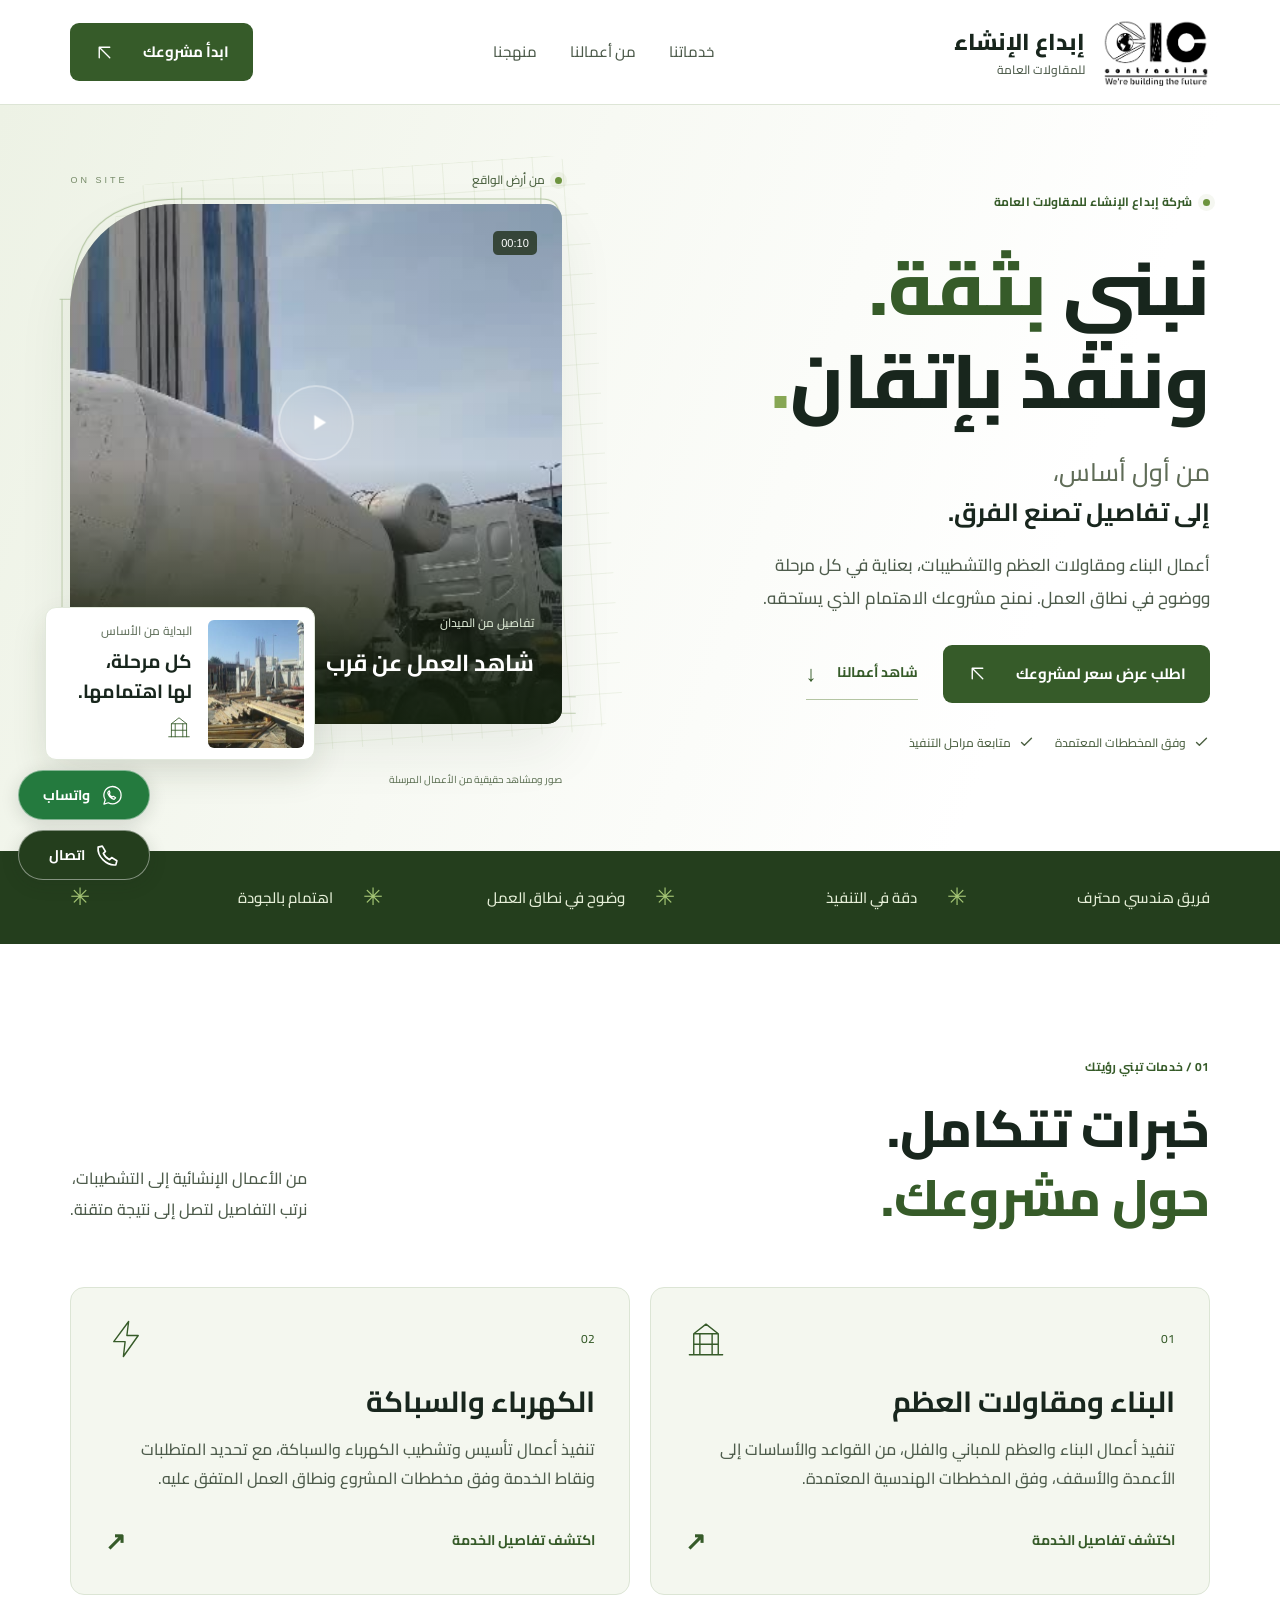
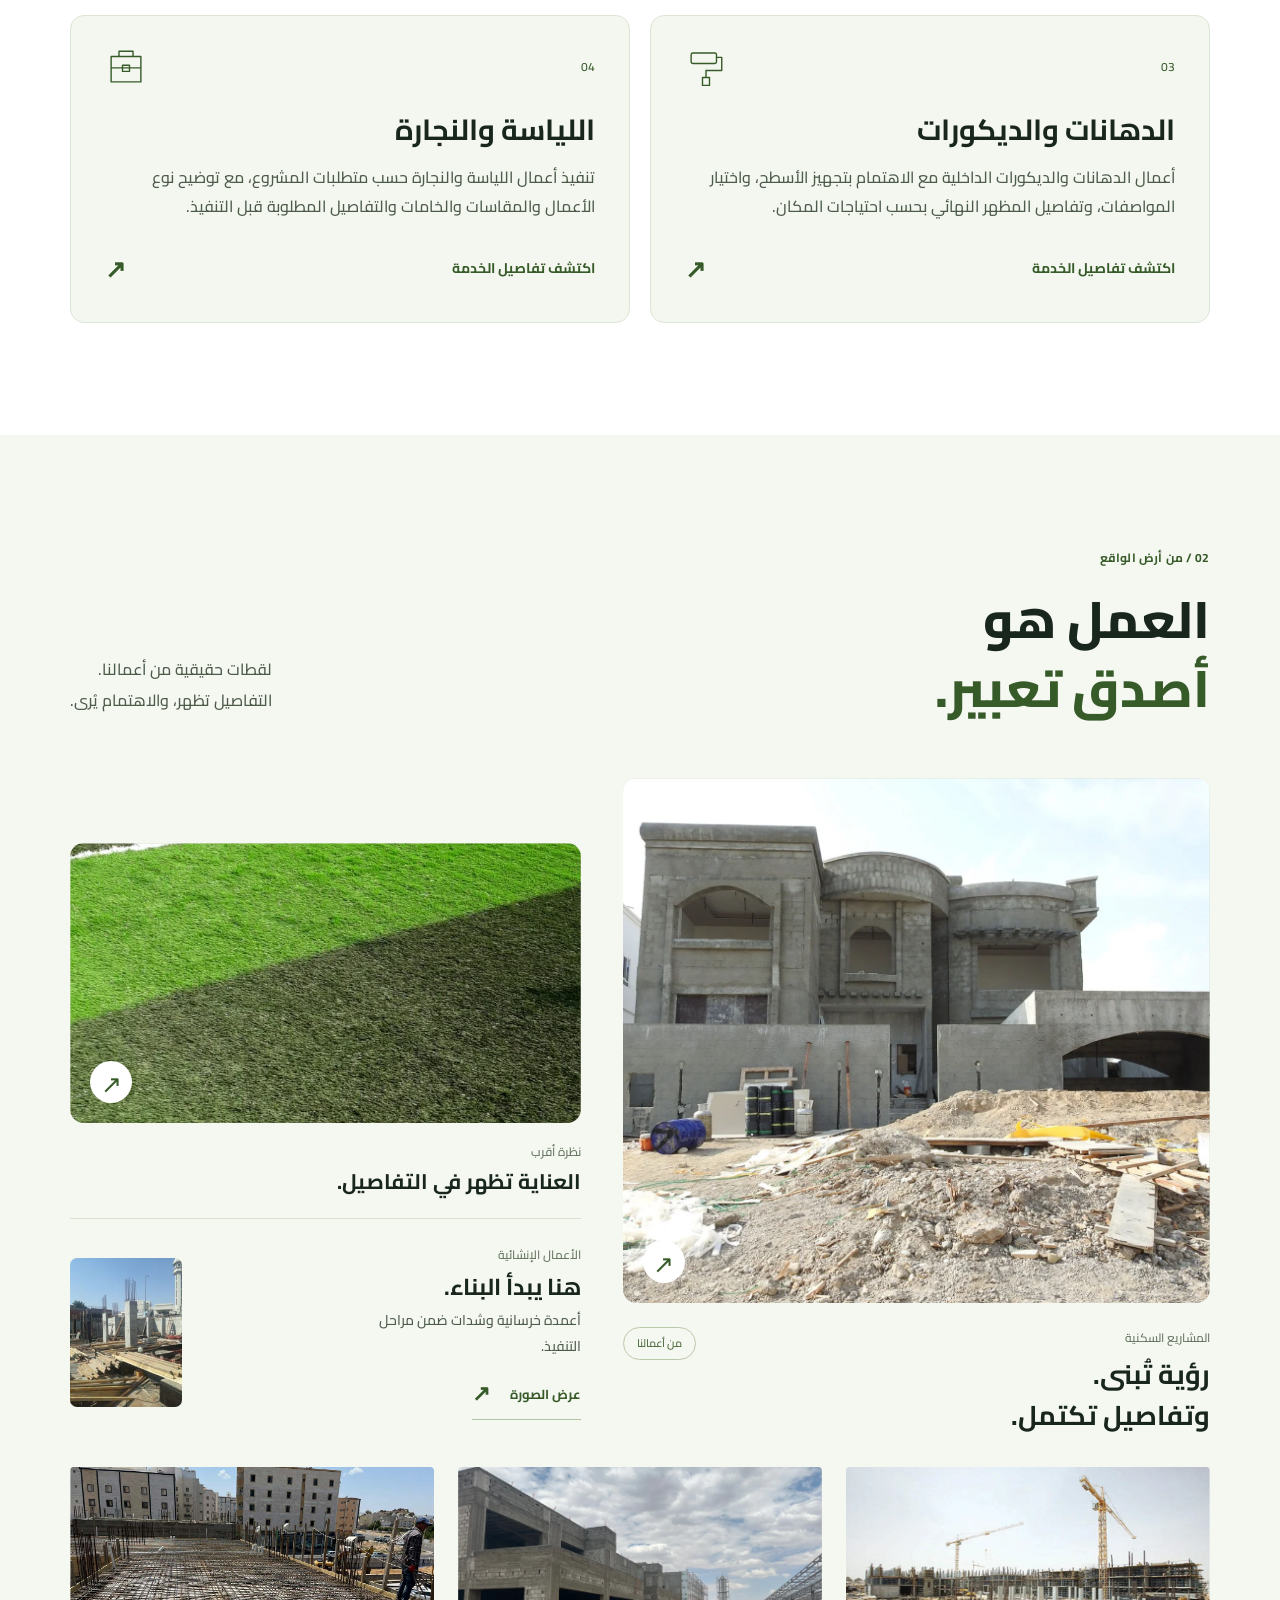
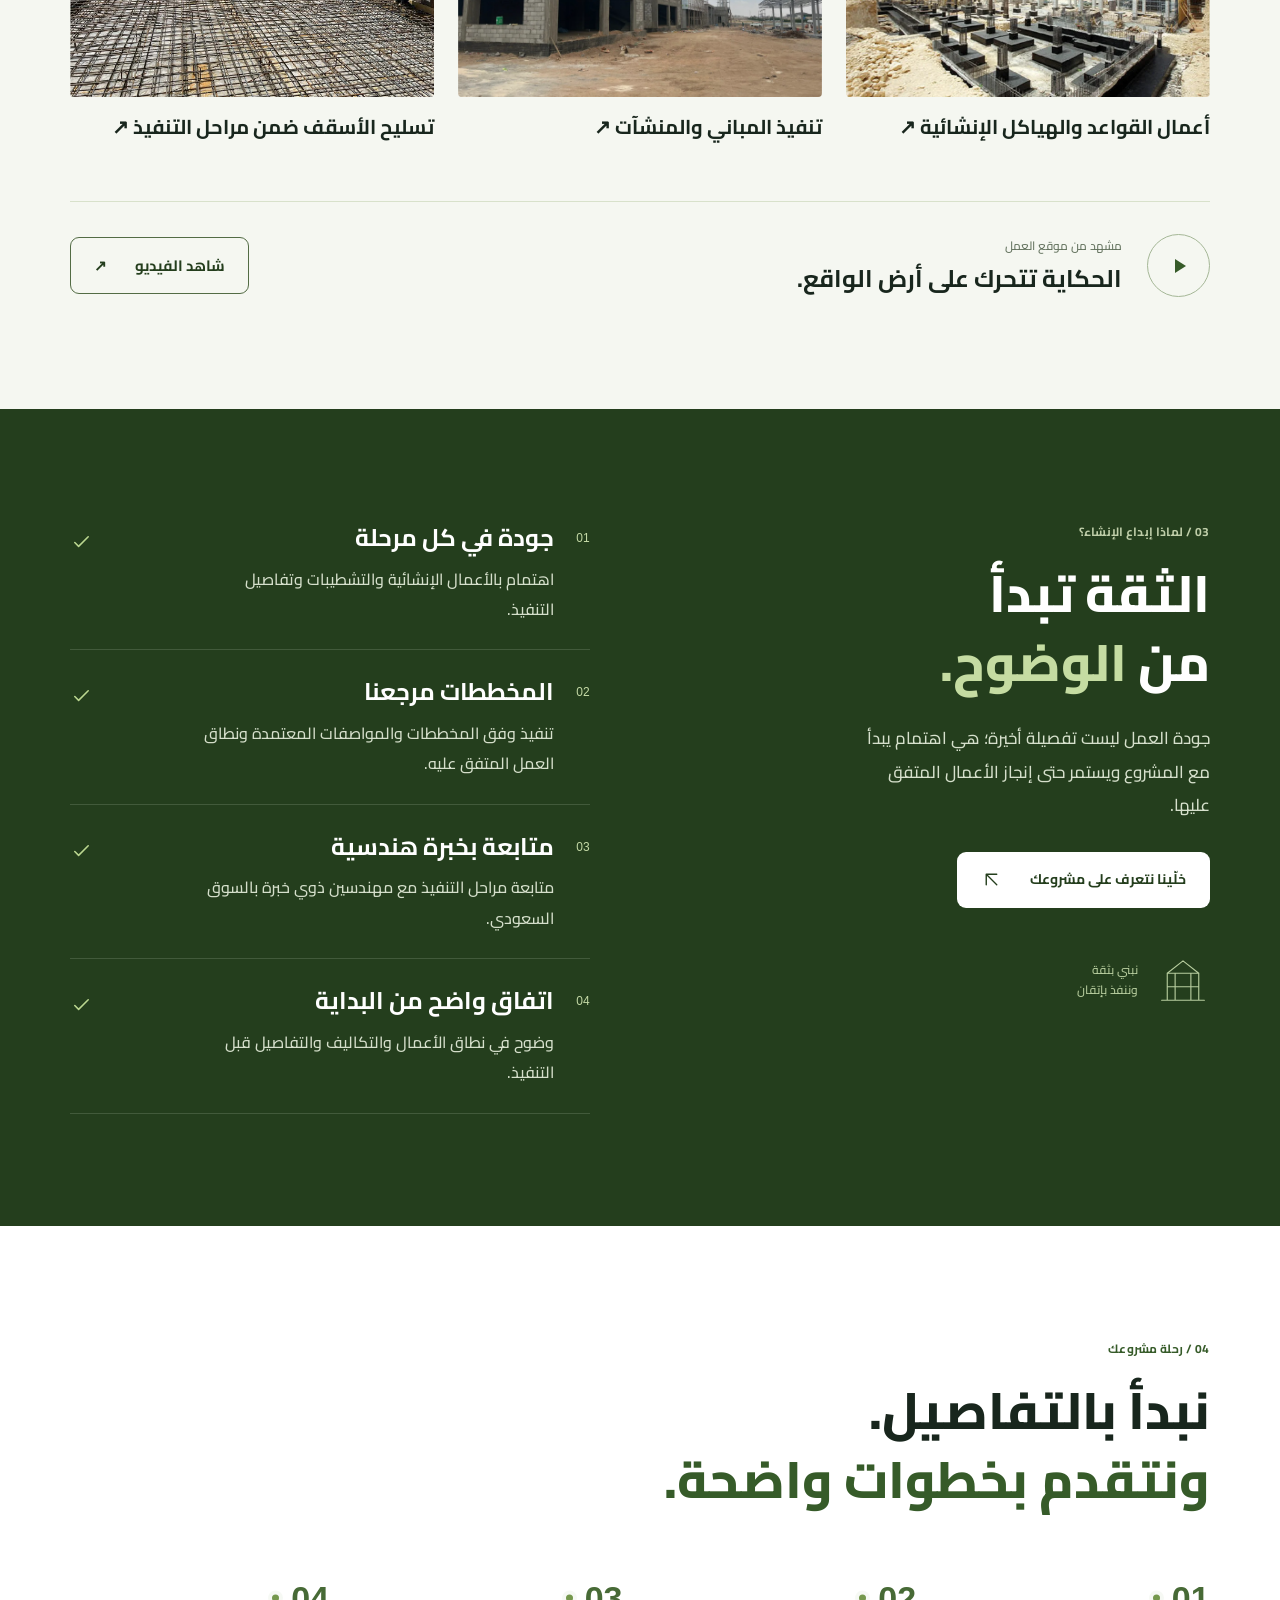
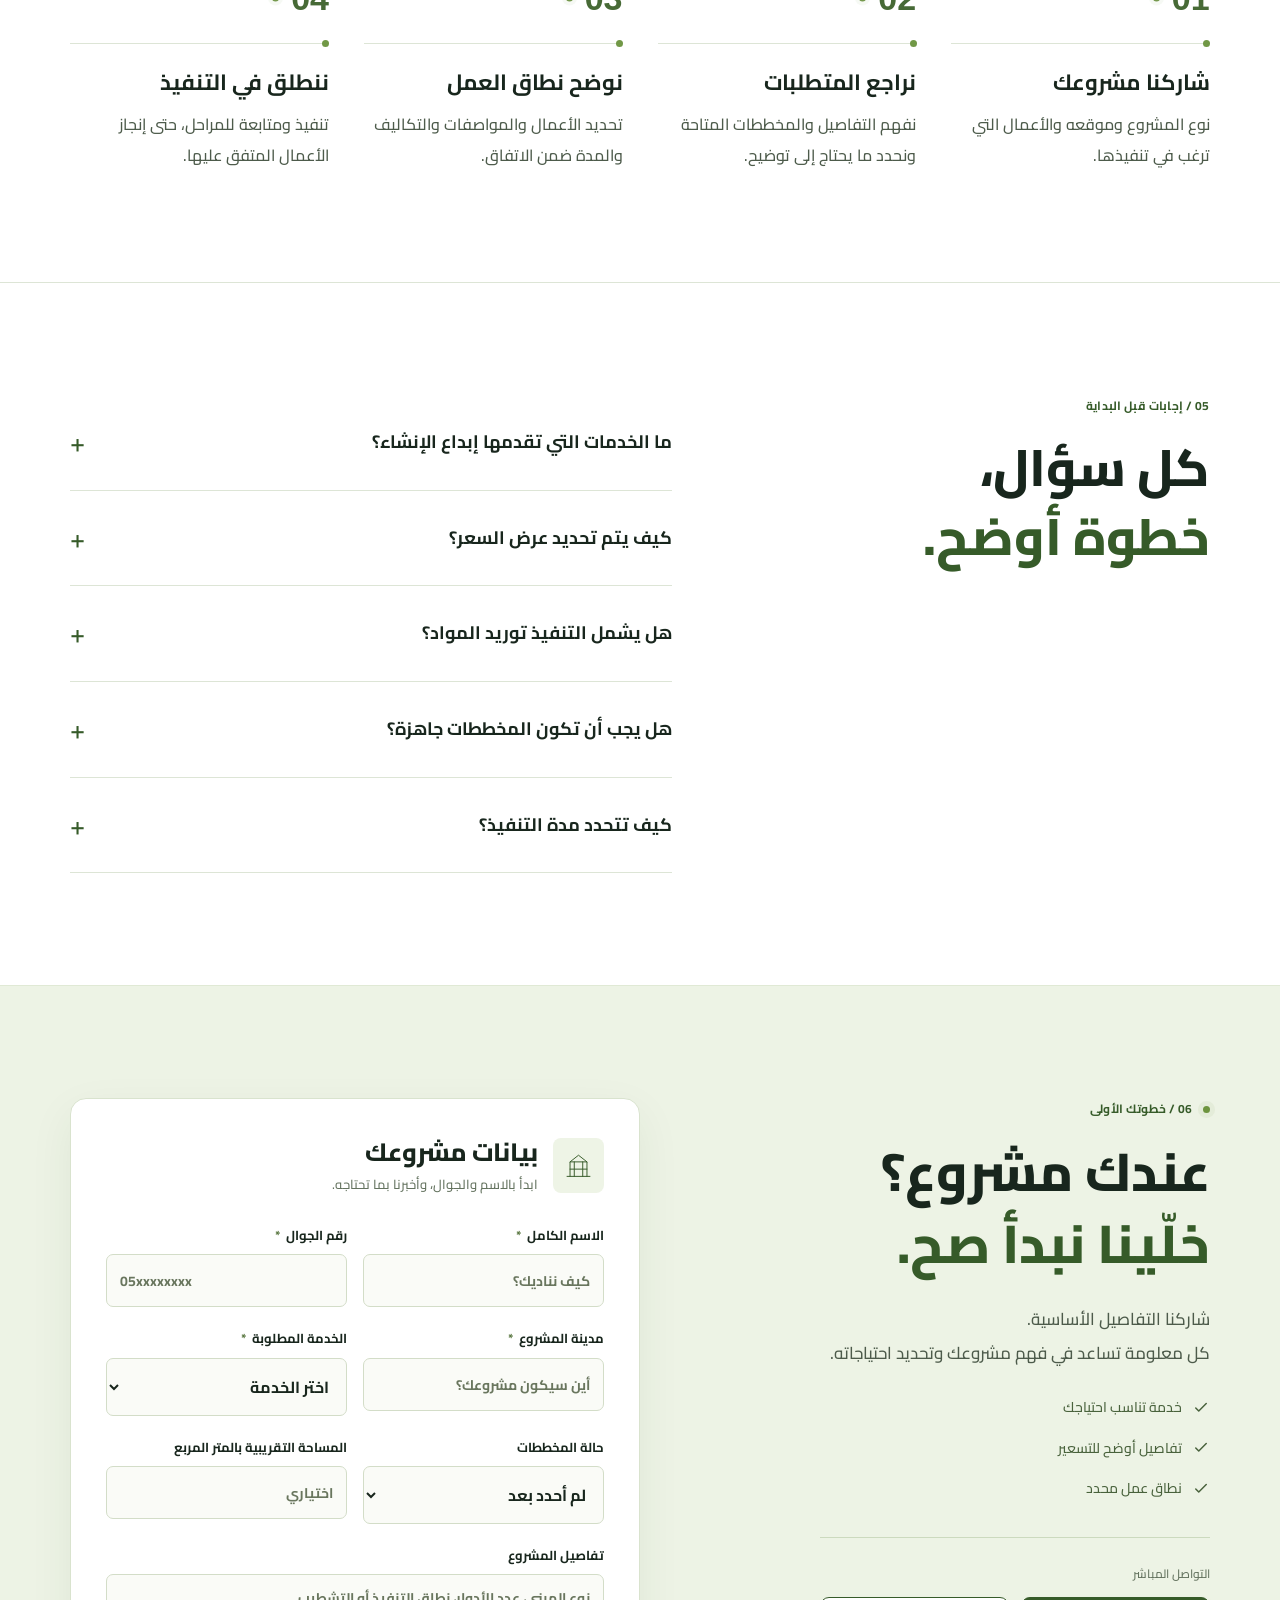
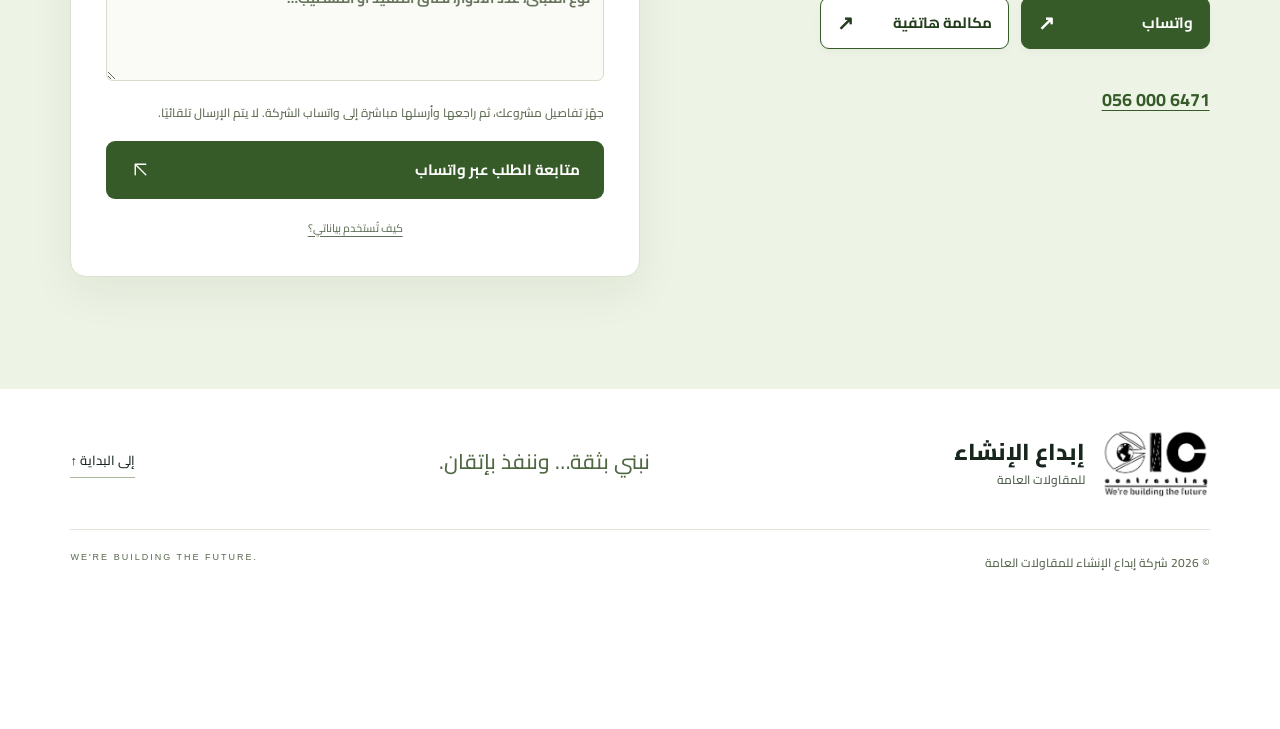
<file: index.html>
<!doctype html><html lang="ar" dir="rtl"><head><meta charset="UTF-8"><meta name="viewport" content="width=device-width,initial-scale=1"><meta name="theme-color" content="#365b29"><meta name="description" content="شركة إبداع الإنشاء للمقاولات العامة. أعمال البناء والعظم، الكهرباء والسباكة، الدهانات والديكورات، اللياسة والنجارة. نبني بثقة وننفذ بإتقان."><title>إبداع الإنشاء للمقاولات العامة | نبني بثقة وننفذ بإتقان</title><link rel="icon" type="image/svg+xml" href="favicon.svg"><link rel="stylesheet" href="style.css?v=20261109-cairo"><link rel="stylesheet" href="services.css?v=20261109-greeting"><link rel="preload" href="cairo-web.woff2" as="font" type="font/woff2" crossorigin></head><body>
<a href="#main" class="skip">انتقل إلى المحتوى</a><div class="read-progress" aria-hidden="true"></div>
<svg class="svg-defs" xmlns="http://www.w3.org/2000/svg" aria-hidden="true"><defs><symbol id="build" viewBox="0 0 48 48"><path d="M5 42h38M10 42V18h28v24M10 18l14-11 14 11M17 18v24M31 18v24M10 30h28"/></symbol><symbol id="bolt" viewBox="0 0 48 48"><path d="M27 4 10 27h13l-2 17 17-24H25l2-16Z"/></symbol><symbol id="paint" viewBox="0 0 48 48"><rect x="7" y="8" width="29" height="12" rx="2"/><path d="M36 13h6v15H24v8M20 36h8v9h-8z"/></symbol><symbol id="tools" viewBox="0 0 48 48"><path d="M7 12h34v29H7zM16 12V6h16v6M7 25h34M20 22h8v7h-8z"/></symbol><symbol id="arrow" viewBox="0 0 24 24"><path d="M18 6H6v12M6 6l12 12"/></symbol><symbol id="check" viewBox="0 0 24 24"><path d="m5 12 4 4L19 6"/></symbol><symbol id="play" viewBox="0 0 24 24"><path d="m9 5 11 7-11 7V5Z"/></symbol></defs></svg>
<header class="header"><div class="wrap header-inner"><a href="#home" class="brand" aria-label="إبداع الإنشاء الرئيسية"><span class="brand-mark" role="img" aria-label="شعار شركة إبداع الإنشاء"></span><span class="brand-name">إبداع الإنشاء<small>للمقاولات العامة</small></span></a><nav aria-label="التنقل الرئيسي"><a href="#services">خدماتنا</a><a href="#work">من أعمالنا</a><a href="#approach">منهجنا</a></nav><a class="btn btn-green header-cta" href="#request">ابدأ مشروعك <svg><use href="#arrow"/></svg></a></div></header>
<main id="main"><section class="hero" id="home"><div class="wrap hero-grid"><div class="hero-copy"><div class="eyebrow hero-item"><span class="status-dot"></span> شركة إبداع الإنشاء للمقاولات العامة</div><h1 class="hero-item">نبني <span>بثقة.</span><br>وننفذ بإتقان<span class="green-period">.</span></h1><p class="hero-sub hero-item">من أول أساس،<br><strong>إلى تفاصيل تصنع الفرق.</strong></p><p class="hero-desc hero-item">أعمال البناء ومقاولات العظم والتشطيبات، بعناية في كل مرحلة ووضوح في نطاق العمل. نمنح مشروعك الاهتمام الذي يستحقه.</p><div class="hero-actions hero-item"><a href="#request" class="btn btn-green">اطلب عرض سعر لمشروعك <svg><use href="#arrow"/></svg></a><a class="text-link" href="#work">شاهد أعمالنا <span>↓</span></a></div><div class="hero-assurance hero-item"><span><svg><use href="#check"/></svg> وفق المخططات المعتمدة</span><span><svg><use href="#check"/></svg> متابعة مراحل التنفيذ</span></div></div><div class="hero-art hero-item"><div class="art-grid" aria-hidden="true"></div><svg class="blueprint-trace" viewBox="0 0 510 600" preserveAspectRatio="none" aria-hidden="true"><g fill="none"><path class="trace-frame" pathLength="1" d="M492 574H30Q12 574 12 556V125Q12 16 120 16H474Q492 16 492 34Z"/><path class="trace-detail" pathLength="1" d="M0 125H25M120 4V29M474 4V29M480 574H508M492 556H508M30 562V590M2 125V556M0 556H25"/></g></svg><div class="media-label"><span class="status-dot"></span> من أرض الواقع <span dir="ltr">ON SITE</span></div><button class="hero-video" data-video aria-label="شاهد فيديو من موقع العمل"><img src="video-poster.jpg" alt="شاحنة خرسانة من فيديو موقع العمل المرسل" fetchpriority="high" width="368" height="656"><span class="video-shade"></span><span class="video-play"><svg><use href="#play"/></svg></span><span class="video-text"><span>تفاصيل من الميدان</span><strong>شاهد العمل عن قرب <span>↗</span></strong></span><span class="video-duration">00:10</span></button><div class="foundation-note"><img src="foundations.png" alt="أعمدة خرسانية وأعمال شدات من أحد مواقع العمل" width="194" height="258"><div><span class="tiny-label">البداية من الأساس</span><strong>كل مرحلة،<br>لها اهتمامها.</strong><svg><use href="#build"/></svg></div></div><span class="art-caption">صور ومشاهد حقيقية من الأعمال المرسلة</span></div></div></section>
<section class="promise-strip" aria-label="قيم التنفيذ"><div class="wrap"><span>فريق هندسي محترف <i>✳</i></span><span>دقة في التنفيذ <i>✳</i></span><span>وضوح في نطاق العمل <i>✳</i></span><span>اهتمام بالجودة <i>✳</i></span></div></section>
<section id="services" class="services section"><div class="wrap"><div class="section-head reveal"><div><span class="eyebrow">01 / خدمات تبني رؤيتك</span><h2>خبرات تتكامل.<br><span>حول مشروعك.</span></h2></div><p>من الأعمال الإنشائية إلى التشطيبات،<br>نرتب التفاصيل لتصل إلى نتيجة متقنة.</p></div><div class="service-cards"><a class="service-card" href="construction.html"><span class="service-card-top"><span>01</span><svg><use href="#build"/></svg></span><h3>البناء ومقاولات العظم</h3><p>تنفيذ أعمال البناء والعظم للمباني والفلل، من القواعد والأساسات إلى الأعمدة والأسقف، وفق المخططات الهندسية المعتمدة.</p><span class="service-card-link">اكتشف تفاصيل الخدمة <span>↗</span></span></a><a class="service-card" href="electrical-plumbing.html"><span class="service-card-top"><span>02</span><svg><use href="#bolt"/></svg></span><h3>الكهرباء والسباكة</h3><p>تنفيذ أعمال تأسيس وتشطيب الكهرباء والسباكة، مع تحديد المتطلبات ونقاط الخدمة وفق مخططات المشروع ونطاق العمل المتفق عليه.</p><span class="service-card-link">اكتشف تفاصيل الخدمة <span>↗</span></span></a><a class="service-card" href="painting-decoration.html"><span class="service-card-top"><span>03</span><svg><use href="#paint"/></svg></span><h3>الدهانات والديكورات</h3><p>أعمال الدهانات والديكورات الداخلية مع الاهتمام بتجهيز الأسطح، واختيار المواصفات، وتفاصيل المظهر النهائي بحسب احتياجات المكان.</p><span class="service-card-link">اكتشف تفاصيل الخدمة <span>↗</span></span></a><a class="service-card" href="plastering-carpentry.html"><span class="service-card-top"><span>04</span><svg><use href="#tools"/></svg></span><h3>اللياسة والنجارة</h3><p>تنفيذ أعمال اللياسة والنجارة حسب متطلبات المشروع، مع توضيح نوع الأعمال والمقاسات والخامات والتفاصيل المطلوبة قبل التنفيذ.</p><span class="service-card-link">اكتشف تفاصيل الخدمة <span>↗</span></span></a></div></div></section>
<section class="work section" id="work"><div class="wrap"><div class="section-head reveal"><div><span class="eyebrow">02 / من أرض الواقع</span><h2>العمل هو<br><span>أصدق تعبير.</span></h2></div><p>لقطات حقيقية من أعمالنا.<br>التفاصيل تظهر، والاهتمام يُرى.</p></div><div class="work-grid"><article class="work-feature reveal"><button class="project-image" data-photo="villa-project.webp" data-caption="مبنى سكني ضمن مراحل التنفيذ — من بروفايل الشركة" aria-label="تكبير صورة المشروع السكني"><img src="villa-project.webp" alt="مبنى سكني تحت الإنشاء من أعمال الشركة" loading="lazy" width="1600" height="1066"><span class="zoom-icon">↗</span></button><div class="project-meta"><div><span class="tiny-label">المشاريع السكنية</span><h3>رؤية تُبنى.<br>وتفاصيل تكتمل.</h3></div><span class="project-tag">من أعمالنا</span></div></article><div class="work-side"><article class="work-secondary reveal"><button class="project-image" data-photo="courtyard-finished.webp" data-caption="تفاصيل أرضية المساحة الخارجية" aria-label="تكبير الصورة الثانية للمساحة الخارجية"><img src="courtyard-finished.webp" alt="تفاصيل توزيع العشب الصناعي والخطوط البيضاء في مساحة خارجية" loading="lazy" width="720" height="1280"><span class="zoom-icon">↗</span></button><div class="secondary-caption"><span class="tiny-label">نظرة أقرب</span><h3>العناية تظهر في التفاصيل.</h3></div></article><article class="structure-card reveal"><div><span class="tiny-label">الأعمال الإنشائية</span><h3>هنا يبدأ البناء.</h3><p>أعمدة خرسانية وشدات ضمن مراحل التنفيذ.</p><button class="text-link" data-photo="foundations.png" data-caption="أعمدة خرسانية وشدات من موقع العمل">عرض الصورة <span>↗</span></button></div><img src="foundations.png" width="194" height="258" alt="أعمدة خرسانية وحديد تسليح وشدات خشبية" loading="lazy"></article></div></div><div class="more-work"><article class="reveal"><button data-photo="structural-project.webp" data-caption="أعمال القواعد والهياكل الإنشائية — من بروفايل الشركة" aria-label="تكبير صورة أعمال القواعد والهياكل الإنشائية"><img src="structural-project.webp" alt="أعمال القواعد والهياكل الإنشائية" loading="lazy"><h3>أعمال القواعد والهياكل الإنشائية ↗</h3></button></article><article class="reveal"><button data-photo="commercial-project.webp" data-caption="تنفيذ المباني والمنشآت — من بروفايل الشركة" aria-label="تكبير صورة تنفيذ المباني والمنشآت"><img src="commercial-project.webp" alt="تنفيذ المباني والمنشآت" loading="lazy"><h3>تنفيذ المباني والمنشآت ↗</h3></button></article><article class="reveal"><button data-photo="slab-project.jpg" data-caption="تسليح الأسقف ضمن مراحل التنفيذ — من بروفايل الشركة" aria-label="تكبير صورة تسليح الأسقف ضمن مراحل التنفيذ"><img src="slab-project.jpg" alt="تسليح الأسقف ضمن مراحل التنفيذ" loading="lazy"><h3>تسليح الأسقف ضمن مراحل التنفيذ ↗</h3></button></article></div><div class="work-film reveal"><span class="film-symbol"><svg><use href="#play"/></svg></span><div><span class="tiny-label">مشهد من موقع العمل</span><h3>الحكاية تتحرك على أرض الواقع.</h3></div><button class="btn btn-outline" data-video>شاهد الفيديو <span>↗</span></button></div></div></section>
<section class="approach section" id="approach"><div class="wrap approach-grid"><div class="approach-heading reveal"><span class="eyebrow">03 / لماذا إبداع الإنشاء؟</span><h2>الثقة تبدأ<br>من <span>الوضوح.</span></h2><p>جودة العمل ليست تفصيلة أخيرة؛ هي اهتمام يبدأ مع المشروع ويستمر حتى إنجاز الأعمال المتفق عليها.</p><a class="btn btn-white" href="#request">خلّينا نتعرف على مشروعك <svg><use href="#arrow"/></svg></a><div class="approach-seal" aria-hidden="true"><svg><use href="#build"/></svg><span>نبني بثقة<br>وننفذ بإتقان</span></div></div><div class="approach-list"><article class="reveal"><span>01</span><div><h3>جودة في كل مرحلة</h3><p>اهتمام بالأعمال الإنشائية والتشطيبات وتفاصيل التنفيذ.</p></div><svg><use href="#check"/></svg></article><article class="reveal"><span>02</span><div><h3>المخططات مرجعنا</h3><p>تنفيذ وفق المخططات والمواصفات المعتمدة ونطاق العمل المتفق عليه.</p></div><svg><use href="#check"/></svg></article><article class="reveal"><span>03</span><div><h3>متابعة بخبرة هندسية</h3><p>متابعة مراحل التنفيذ مع مهندسين ذوي خبرة بالسوق السعودي.</p></div><svg><use href="#check"/></svg></article><article class="reveal"><span>04</span><div><h3>اتفاق واضح من البداية</h3><p>وضوح في نطاق الأعمال والتكاليف والتفاصيل قبل التنفيذ.</p></div><svg><use href="#check"/></svg></article></div></div></section>
<section class="journey section"><div class="wrap"><div class="section-head reveal"><div><span class="eyebrow">04 / رحلة مشروعك</span><h2>نبدأ بالتفاصيل.<br><span>ونتقدم بخطوات واضحة.</span></h2></div></div><div class="journey-grid"><article class="reveal"><span class="journey-number">01</span><span class="journey-line"></span><h3>شاركنا مشروعك</h3><p>نوع المشروع وموقعه والأعمال التي ترغب في تنفيذها.</p></article><article class="reveal"><span class="journey-number">02</span><span class="journey-line"></span><h3>نراجع المتطلبات</h3><p>نفهم التفاصيل والمخططات المتاحة ونحدد ما يحتاج إلى توضيح.</p></article><article class="reveal"><span class="journey-number">03</span><span class="journey-line"></span><h3>نوضح نطاق العمل</h3><p>تحديد الأعمال والمواصفات والتكاليف والمدة ضمن الاتفاق.</p></article><article class="reveal"><span class="journey-number">04</span><span class="journey-line"></span><h3>ننطلق في التنفيذ</h3><p>تنفيذ ومتابعة للمراحل، حتى إنجاز الأعمال المتفق عليها.</p></article></div></div></section>
<section class="faq section"><div class="wrap faq-grid"><div class="reveal"><span class="eyebrow">05 / إجابات قبل البداية</span><h2>كل سؤال،<br><span>خطوة أوضح.</span></h2></div><div class="faq-list"><details><summary>ما الخدمات التي تقدمها إبداع الإنشاء؟ <span>+</span></summary><p>أعمال البناء والتشييد ومقاولات العظم، تأسيس وتشطيب الكهرباء والسباكة، الدهانات والديكورات الداخلية، وأعمال اللياسة والنجارة، بحسب نطاق الاتفاق.</p></details><details><summary>كيف يتم تحديد عرض السعر؟ <span>+</span></summary><p>بعد مراجعة نوع المشروع ومساحته وموقعه والمخططات والمواصفات ونطاق الأعمال المطلوب. تختلف التكلفة وفق هذه التفاصيل.</p></details><details><summary>هل يشمل التنفيذ توريد المواد؟ <span>+</span></summary><p>يتم توضيح مسؤولية توريد المواد والمصنعية في عرض المشروع والاتفاق. يمكنك ذكر النطاق الذي تفضله ضمن تفاصيل الطلب.</p></details><details><summary>هل يجب أن تكون المخططات جاهزة؟ <span>+</span></summary><p>وجود المخططات يساعد في فهم المتطلبات والتسعير. اذكر حالتها في النموذج، وسيتم توضيح المتطلبات المناسبة لمشروعك.</p></details><details><summary>كيف تتحدد مدة التنفيذ؟ <span>+</span></summary><p>تتحدد حسب حجم المشروع ونطاق الأعمال ومتطلبات الموقع، وتُوضح ضمن الاتفاق الخاص بمشروعك.</p></details></div></div></section>
<section id="request" class="request section"><div class="wrap request-grid"><div class="request-copy"><span class="eyebrow"><span class="status-dot"></span> 06 / خطوتك الأولى</span><h2>عندك مشروع؟<br><span>خلّينا نبدأ صح.</span></h2><p>شاركنا التفاصيل الأساسية.<br>كل معلومة تساعد في فهم مشروعك وتحديد احتياجاته.</p><div class="request-benefits"><span><svg><use href="#check"/></svg> خدمة تناسب احتياجك</span><span><svg><use href="#check"/></svg> تفاصيل أوضح للتسعير</span><span><svg><use href="#check"/></svg> نطاق عمل محدد</span></div><div class="direct-contact"><span class="tiny-label">التواصل المباشر</span><button data-contact="whatsapp">واتساب <span>↗</span></button><button data-contact="phone">مكالمة هاتفية <span>↗</span></button><a class="direct-number" href="tel:+966560006471">056 000 6471</a></div></div><form id="quote-form"><div class="form-heading"><span class="form-icon"><svg><use href="#build"/></svg></span><div><h3>بيانات مشروعك</h3><p>ابدأ بالاسم والجوال، وأخبرنا بما تحتاجه.</p></div></div><div class="form-fields"><label>الاسم الكامل <span>*</span><input name="name" autocomplete="name" placeholder="كيف نناديك؟" required maxlength="100"></label><label>رقم الجوال <span>*</span><input name="phone" type="tel" dir="ltr" inputmode="tel" autocomplete="tel" placeholder="05xxxxxxxx" required maxlength="20"></label><label>مدينة المشروع <span>*</span><input name="city" autocomplete="address-level2" placeholder="أين سيكون مشروعك؟" required maxlength="100"></label><label>الخدمة المطلوبة <span>*</span><select name="service" required id="service-select"><option value="">اختر الخدمة</option><option>البناء ومقاولات العظم</option><option>الكهرباء والسباكة</option><option>الدهانات والديكورات</option><option>اللياسة والنجارة</option><option>أكثر من خدمة</option></select></label><label>حالة المخططات<select name="plans"><option>لم أحدد بعد</option><option>المخططات جاهزة</option><option>قيد الإعداد</option></select></label><label>المساحة التقريبية بالمتر المربع<input name="area" type="number" min="1" max="10000000" placeholder="اختياري"></label><label class="full">تفاصيل المشروع<textarea name="details" rows="3" maxlength="3000" placeholder="نوع المبنى، عدد الأدوار، نطاق التنفيذ أو التشطيب…"></textarea></label></div><p class="form-notice">جهّز تفاصيل مشروعك، ثم راجعها وأرسلها مباشرة إلى واتساب الشركة. لا يتم الإرسال تلقائيًا.</p><button type="submit" class="btn btn-green submit">متابعة الطلب عبر واتساب <svg><use href="#arrow"/></svg></button><div id="form-result" role="status" hidden><strong>تفاصيلك جاهزة. الخطوة التالية على واتساب.</strong><p>اضغط لفتح المحادثة بالتفاصيل، وراجع الرسالة قبل إرسالها إلى الشركة.</p><a class="btn btn-green send-request" id="send-request" target="_blank" rel="noopener noreferrer">افتح واتساب لإرسال الطلب ↗</a><br><button type="button" class="text-link" id="download-request">تنزيل تفاصيل الطلب ↓</button></div><span class="privacy-line"><button type="button" id="privacy-button">كيف تُستخدم بياناتي؟</button></span></form></div></section>
</main><footer><div class="wrap"><div class="footer-main"><a class="brand" href="#home"><span class="brand-mark" role="img" aria-label="شعار إبداع الإنشاء"></span><span class="brand-name">إبداع الإنشاء<small>للمقاولات العامة</small></span></a><p>نبني بثقة… وننفذ بإتقان.</p><a class="back-top" href="#home">إلى البداية ↑</a></div><div class="footer-bottom"><span>© <span id="year"></span> شركة إبداع الإنشاء للمقاولات العامة</span><span dir="ltr">WE'RE BUILDING THE FUTURE.</span></div></div></footer>

<dialog id="video-dialog" class="video-dialog"><button class="dialog-close" aria-label="إغلاق الفيديو">×</button><div class="video-heading"><span class="eyebrow">من موقع العمل</span><h3>العمل على أرض الواقع.</h3></div><video id="site-player" controls playsinline preload="none" poster="video-poster.jpg"><source src="site-video.mp4" type="video/mp4">متصفحك لا يدعم الفيديو.</video></dialog>
<dialog id="photo-dialog" class="photo-dialog"><button class="dialog-close" aria-label="إغلاق الصورة">×</button><img id="full-photo" alt=""><p id="photo-caption"></p></dialog>
<dialog id="notice-dialog" class="notice-dialog"><button class="dialog-close" aria-label="إغلاق">×</button><span class="eyebrow">إبداع الإنشاء</span><h3 id="notice-title"></h3><p id="notice-text"></p><button class="btn btn-green dialog-close">حسنًا</button></dialog><script src="app.js?v=20261103-motion"></script><nav class="floating-contact" aria-label="تواصل سريع مع إبداع الإنشاء"><a class="floating-contact-link floating-whatsapp" href="https://wa.me/966560006471" target="_blank" rel="noopener noreferrer" aria-label="تواصل عبر واتساب — يفتح في نافذة جديدة" title="تواصل عبر واتساب"><svg viewBox="0 0 32 32" aria-hidden="true"><path d="M27 15.7a11 11 0 0 1-16.3 9.6L5 27l1.7-5.6A11 11 0 1 1 27 15.7Z"/><path d="m12 10-2 2c-.6 3 4 8 8 9l2-2-3-2-1.5 1c-1.7-.8-3-2.1-3.8-3.8l1-1.5Z"/></svg><span>واتساب</span></a><a class="floating-contact-link floating-phone" href="tel:+966560006471" aria-label="اتصل بإبداع الإنشاء: 0560006471" title="اتصل بالشركة"><svg viewBox="0 0 24 24" aria-hidden="true"><path d="m7 3 3 5-2 2c1.2 2.7 3.3 4.8 6 6l2-2 5 3-1 4C11 22 2 13 3 4Z"/></svg><span>اتصال</span></a></nav><script src="contact-greeting.js" defer></script></body></html>
</file>
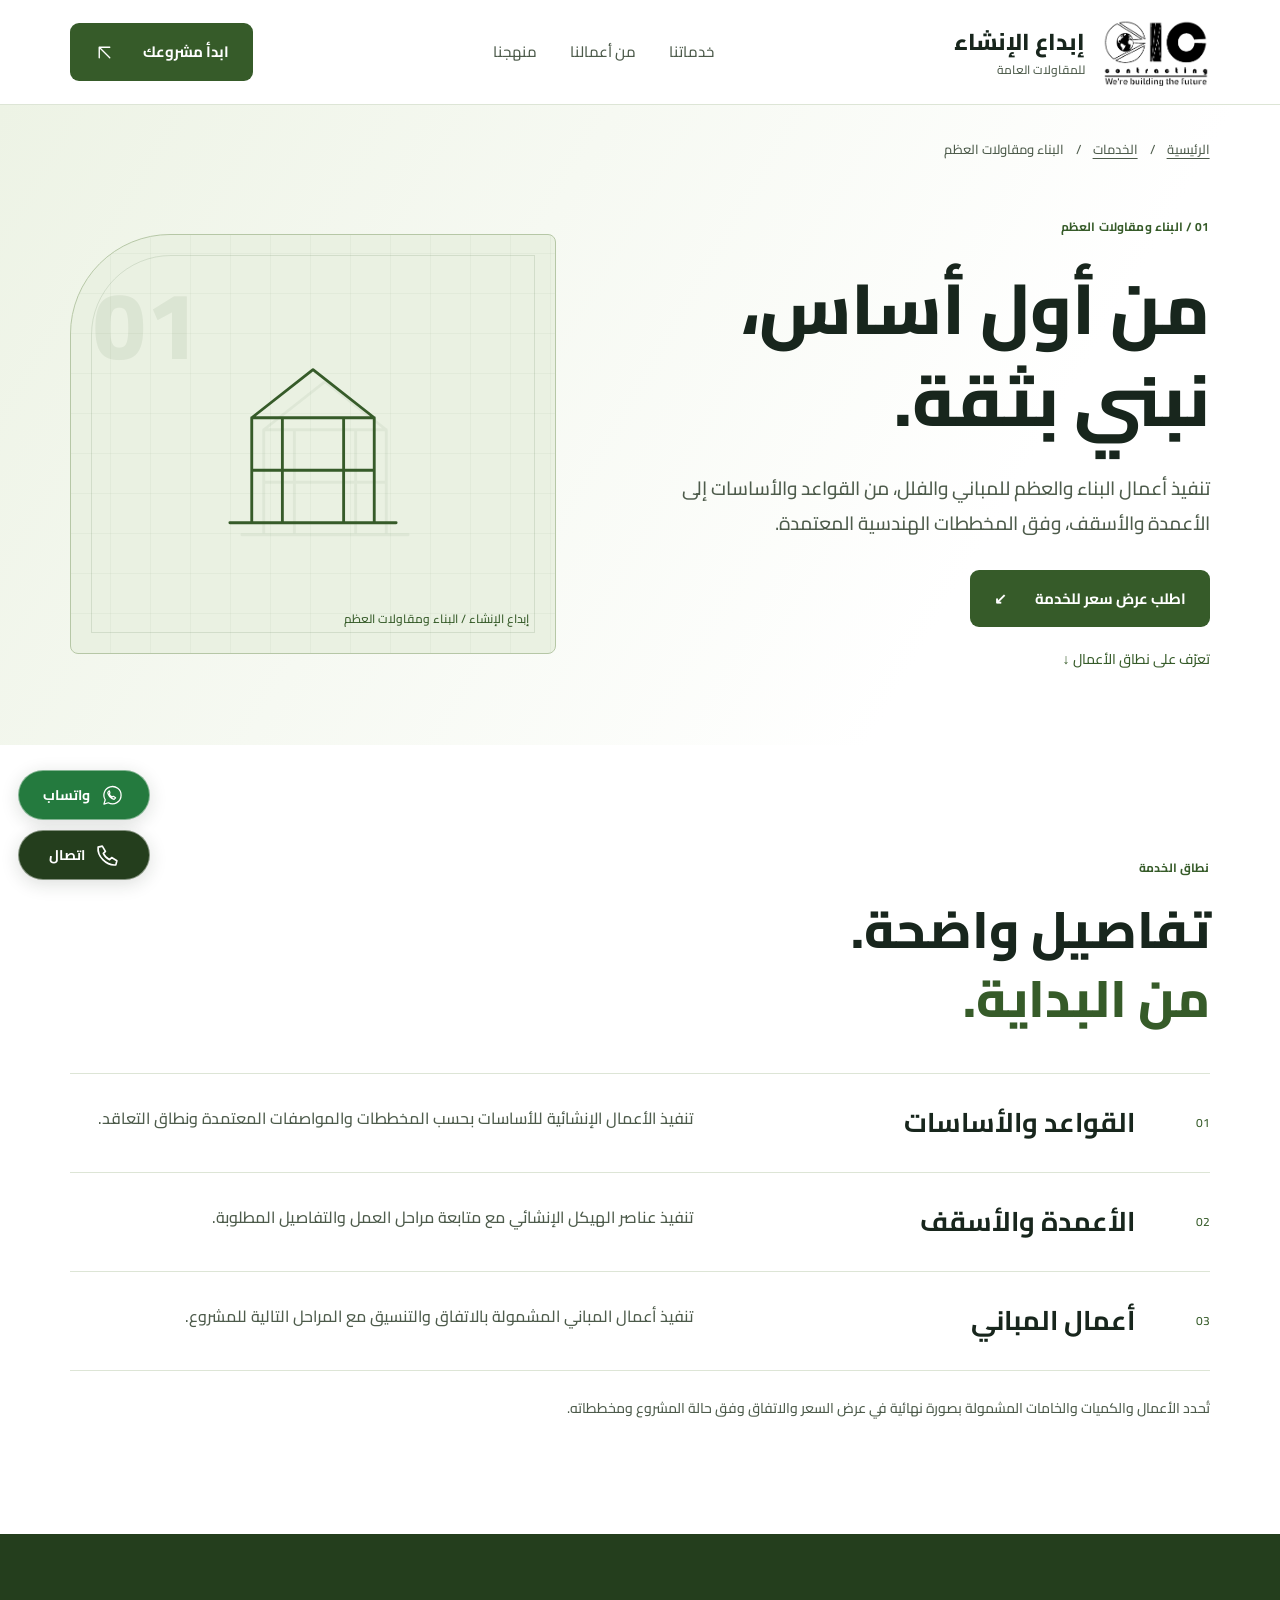
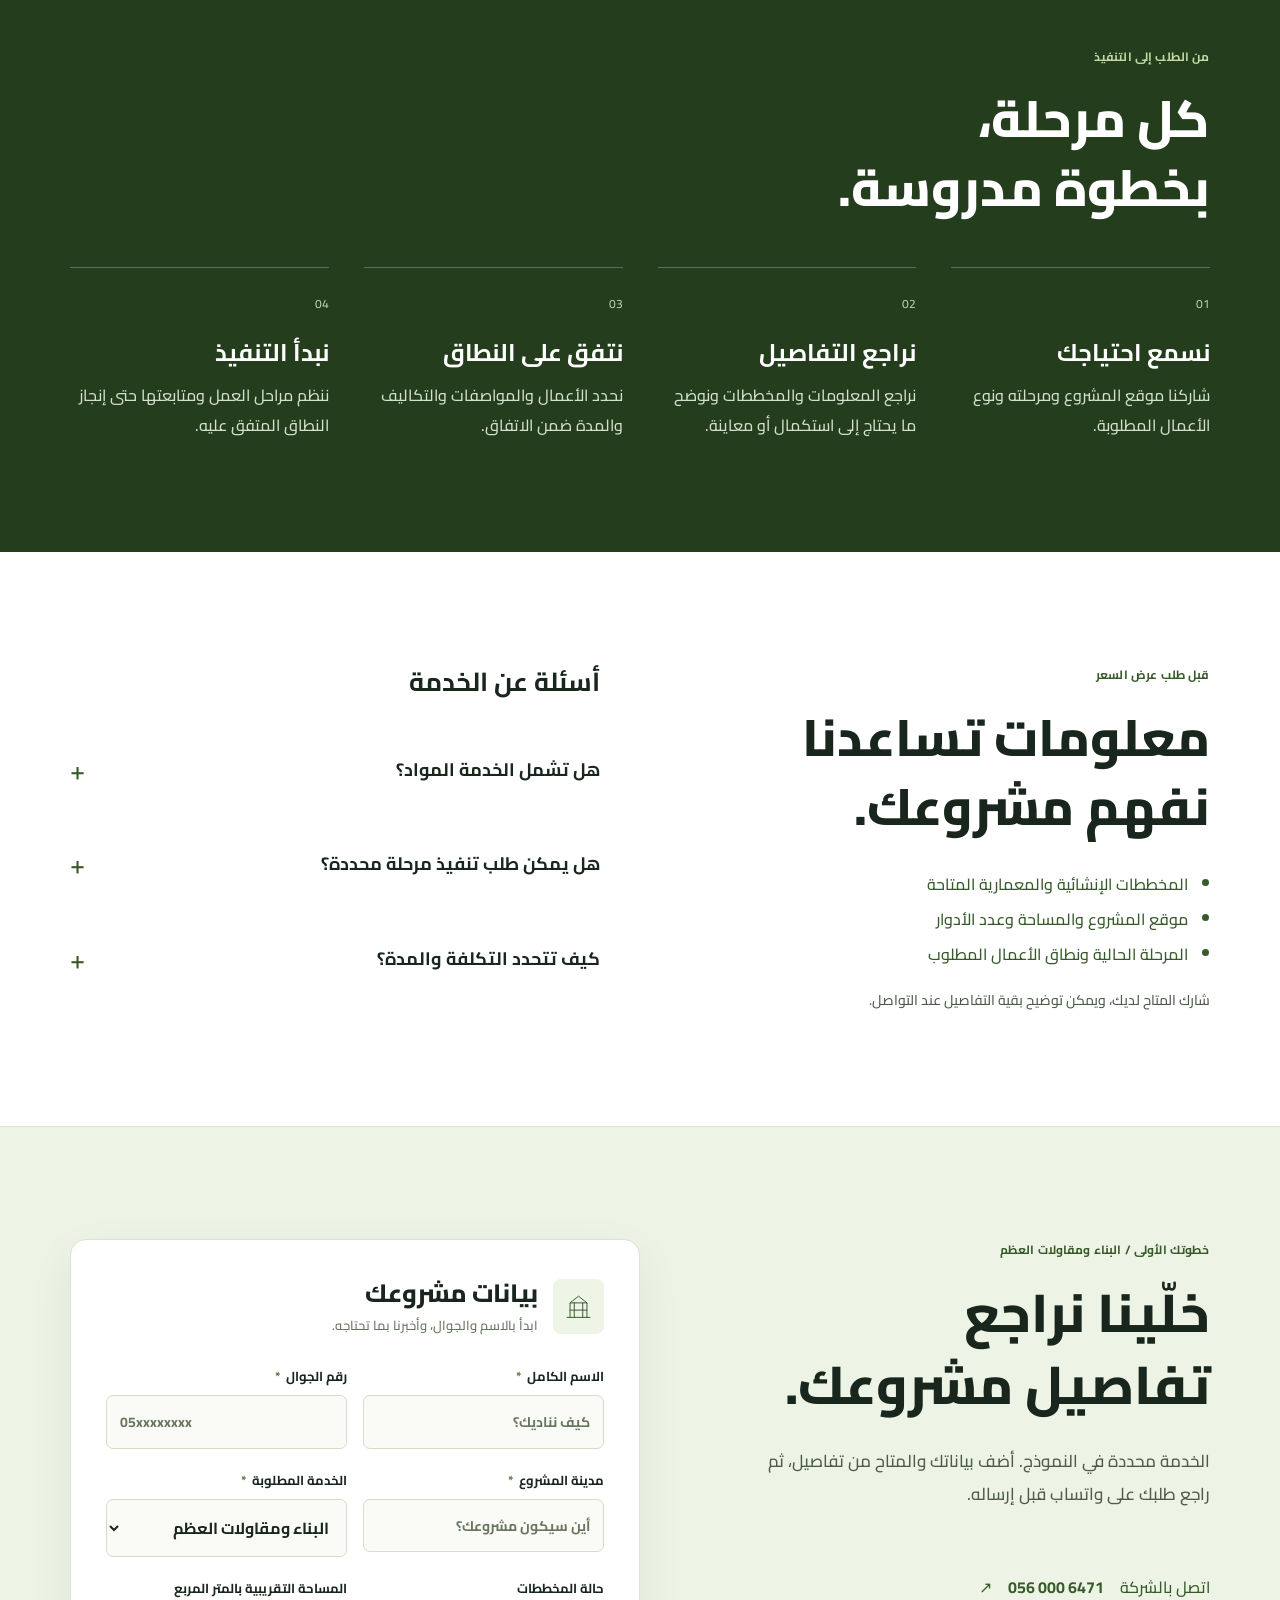
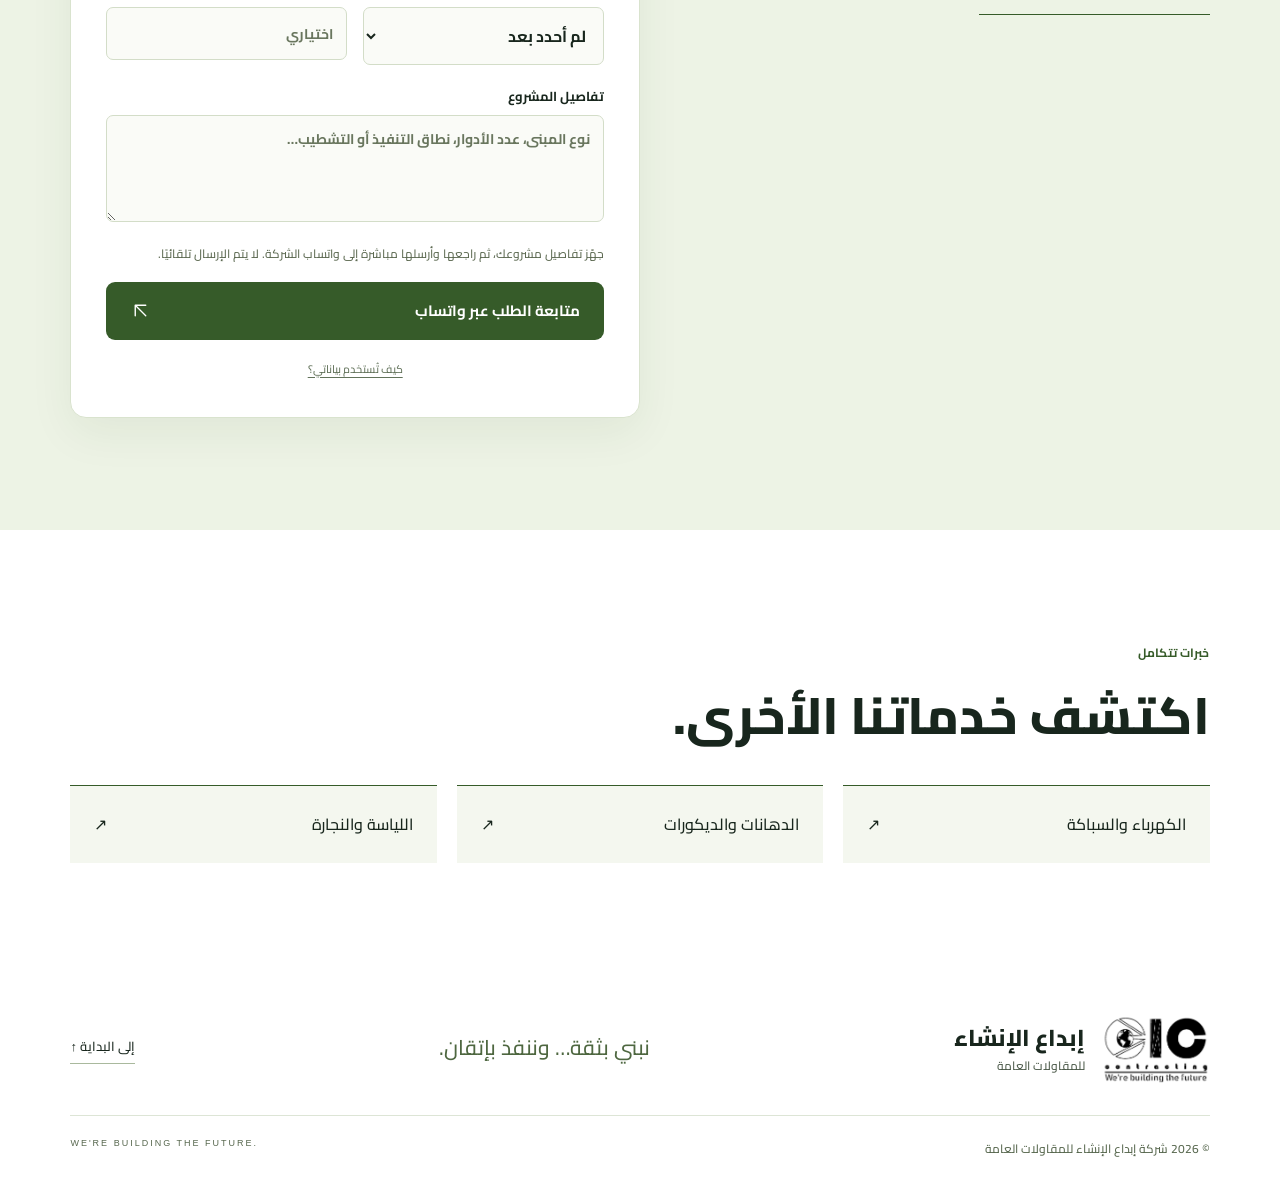
<file: construction.html>
<!doctype html><html lang="ar" dir="rtl"><head><meta charset="utf-8"><meta name="viewport" content="width=device-width,initial-scale=1"><meta name="theme-color" content="#365b29"><title>البناء ومقاولات العظم | إبداع الإنشاء</title><meta name="description" content="تنفيذ أعمال البناء والعظم للمباني والفلل، من القواعد والأساسات إلى الأعمدة والأسقف، وفق المخططات الهندسية المعتمدة."><meta property="og:title" content="البناء ومقاولات العظم | إبداع الإنشاء"><meta property="og:description" content="تنفيذ أعمال البناء والعظم للمباني والفلل، من القواعد والأساسات إلى الأعمدة والأسقف، وفق المخططات الهندسية المعتمدة."><meta property="og:type" content="website"><link rel="icon" href="favicon.svg"><link rel="stylesheet" href="style.css?v=20261109-cairo"><link rel="stylesheet" href="services.css?v=20261109-greeting"><link rel="preload" href="cairo-web.woff2" as="font" type="font/woff2" crossorigin></head><body class="service-page"><svg class="svg-defs" xmlns="http://www.w3.org/2000/svg" aria-hidden="true"><defs><symbol id="build" viewBox="0 0 48 48"><path d="M5 42h38M10 42V18h28v24M10 18l14-11 14 11M17 18v24M31 18v24M10 30h28"/></symbol><symbol id="bolt" viewBox="0 0 48 48"><path d="M27 4 10 27h13l-2 17 17-24H25l2-16Z"/></symbol><symbol id="paint" viewBox="0 0 48 48"><rect x="7" y="8" width="29" height="12" rx="2"/><path d="M36 13h6v15H24v8M20 36h8v9h-8z"/></symbol><symbol id="tools" viewBox="0 0 48 48"><path d="M7 12h34v29H7zM16 12V6h16v6M7 25h34M20 22h8v7h-8z"/></symbol><symbol id="arrow" viewBox="0 0 24 24"><path d="M18 6H6v12M6 6l12 12"/></symbol><symbol id="check" viewBox="0 0 24 24"><path d="m5 12 4 4L19 6"/></symbol><symbol id="play" viewBox="0 0 24 24"><path d="m9 5 11 7-11 7V5Z"/></symbol></defs></svg><header class="header"><div class="wrap header-inner"><a href="index.html#home" class="brand" aria-label="إبداع الإنشاء الرئيسية"><span class="brand-mark" role="img" aria-label="شعار شركة إبداع الإنشاء"></span><span class="brand-name">إبداع الإنشاء<small>للمقاولات العامة</small></span></a><nav aria-label="التنقل الرئيسي"><a href="index.html#services">خدماتنا</a><a href="index.html#work">من أعمالنا</a><a href="index.html#approach">منهجنا</a></nav><a class="btn btn-green header-cta" href="#request">ابدأ مشروعك <svg><use href="#arrow"/></svg></a></div></header><main id="main"><section class="service-hero"><div class="wrap"><nav class="breadcrumbs" aria-label="مسار الصفحة"><a href="index.html">الرئيسية</a><span>/</span><a href="index.html#services">الخدمات</a><span>/</span><span aria-current="page">البناء ومقاولات العظم</span></nav><div class="service-hero-grid"><div><span class="eyebrow">01 / البناء ومقاولات العظم</span><h1>من أول أساس،<br>نبني بثقة.</h1><p class="service-lead">تنفيذ أعمال البناء والعظم للمباني والفلل، من القواعد والأساسات إلى الأعمدة والأسقف، وفق المخططات الهندسية المعتمدة.</p><a class="btn btn-green" href="#request">اطلب عرض سعر للخدمة <span>↙</span></a><a class="scope-jump" href="#scope">تعرّف على نطاق الأعمال ↓</a></div><div class="service-blueprint" aria-hidden="true"><span class="blueprint-number">01</span><svg><use href="#build"/></svg><span class="blueprint-caption">إبداع الإنشاء / البناء ومقاولات العظم</span><i></i></div></div></div></section><section id="scope" class="section"><div class="wrap"><span class="eyebrow">نطاق الخدمة</span><h2>تفاصيل واضحة.<br><span>من البداية.</span></h2><div class="scope-rows"><article class="scope-row motion-item"><span>01</span><h3>القواعد والأساسات</h3><p>تنفيذ الأعمال الإنشائية للأساسات بحسب المخططات والمواصفات المعتمدة ونطاق التعاقد.</p></article><article class="scope-row motion-item"><span>02</span><h3>الأعمدة والأسقف</h3><p>تنفيذ عناصر الهيكل الإنشائي مع متابعة مراحل العمل والتفاصيل المطلوبة.</p></article><article class="scope-row motion-item"><span>03</span><h3>أعمال المباني</h3><p>تنفيذ أعمال المباني المشمولة بالاتفاق والتنسيق مع المراحل التالية للمشروع.</p></article></div><p class="scope-note">تُحدد الأعمال والكميات والخامات المشمولة بصورة نهائية في عرض السعر والاتفاق وفق حالة المشروع ومخططاته.</p></div></section><section class="service-process section"><div class="wrap"><span class="eyebrow">من الطلب إلى التنفيذ</span><h2>كل مرحلة،<br>بخطوة مدروسة.</h2><div class="process-cards"><article class="motion-item"><span>01</span><h3>نسمع احتياجك</h3><p>شاركنا موقع المشروع ومرحلته ونوع الأعمال المطلوبة.</p></article><article class="motion-item"><span>02</span><h3>نراجع التفاصيل</h3><p>نراجع المعلومات والمخططات ونوضح ما يحتاج إلى استكمال أو معاينة.</p></article><article class="motion-item"><span>03</span><h3>نتفق على النطاق</h3><p>نحدد الأعمال والمواصفات والتكاليف والمدة ضمن الاتفاق.</p></article><article class="motion-item"><span>04</span><h3>نبدأ التنفيذ</h3><p>ننظم مراحل العمل ومتابعتها حتى إنجاز النطاق المتفق عليه.</p></article></div></div></section><section class="section"><div class="wrap service-info-grid"><div><span class="eyebrow">قبل طلب عرض السعر</span><h2>معلومات تساعدنا<br>نفهم مشروعك.</h2><ul class="service-needs"><li>المخططات الإنشائية والمعمارية المتاحة</li><li>موقع المشروع والمساحة وعدد الأدوار</li><li>المرحلة الحالية ونطاق الأعمال المطلوب</li></ul><p>شارك المتاح لديك، ويمكن توضيح بقية التفاصيل عند التواصل.</p></div><div class="service-faq"><h3>أسئلة عن الخدمة</h3><details><summary>هل تشمل الخدمة المواد؟<span>+</span></summary><p>يُحدد توريد المواد ومسؤولية كل طرف في عرض السعر والاتفاق قبل بدء التنفيذ.</p></details><details><summary>هل يمكن طلب تنفيذ مرحلة محددة؟<span>+</span></summary><p>يمكن مشاركة المرحلة المطلوبة والمخططات لمراجعة نطاق التنفيذ وإمكانية تقديم عرض مناسب.</p></details><details><summary>كيف تتحدد التكلفة والمدة؟<span>+</span></summary><p>بحسب حجم الأعمال وحالة الموقع والمخططات والمواصفات ونطاق التوريد؛ وتُوضح التفاصيل قبل بدء التنفيذ.</p></details></div></div></section><section id="request" class="request section"><div class="wrap request-grid"><div class="request-copy"><span class="eyebrow">خطوتك الأولى / البناء ومقاولات العظم</span><h2>خلّينا نراجع<br>تفاصيل مشروعك.</h2><p>الخدمة محددة في النموذج. أضف بياناتك والمتاح من تفاصيل، ثم راجع طلبك على واتساب قبل إرساله.</p><a class="service-phone" href="tel:+966560006471">اتصل بالشركة <b dir="ltr">056 000 6471</b> ↗</a></div><form id="quote-form"><div class="form-heading"><span class="form-icon"><svg><use href="#build"/></svg></span><div><h3>بيانات مشروعك</h3><p>ابدأ بالاسم والجوال، وأخبرنا بما تحتاجه.</p></div></div><div class="form-fields"><label>الاسم الكامل <span>*</span><input name="name" autocomplete="name" placeholder="كيف نناديك؟" required maxlength="100"></label><label>رقم الجوال <span>*</span><input name="phone" type="tel" dir="ltr" inputmode="tel" autocomplete="tel" placeholder="05xxxxxxxx" required maxlength="20"></label><label>مدينة المشروع <span>*</span><input name="city" autocomplete="address-level2" placeholder="أين سيكون مشروعك؟" required maxlength="100"></label><label>الخدمة المطلوبة <span>*</span><select name="service" required id="service-select"><option value="">اختر الخدمة</option><option selected>البناء ومقاولات العظم</option><option>الكهرباء والسباكة</option><option>الدهانات والديكورات</option><option>اللياسة والنجارة</option><option>أكثر من خدمة</option></select></label><label>حالة المخططات<select name="plans"><option>لم أحدد بعد</option><option>المخططات جاهزة</option><option>قيد الإعداد</option></select></label><label>المساحة التقريبية بالمتر المربع<input name="area" type="number" min="1" max="10000000" placeholder="اختياري"></label><label class="full">تفاصيل المشروع<textarea name="details" rows="3" maxlength="3000" placeholder="نوع المبنى، عدد الأدوار، نطاق التنفيذ أو التشطيب…"></textarea></label></div><p class="form-notice">جهّز تفاصيل مشروعك، ثم راجعها وأرسلها مباشرة إلى واتساب الشركة. لا يتم الإرسال تلقائيًا.</p><button type="submit" class="btn btn-green submit">متابعة الطلب عبر واتساب <svg><use href="#arrow"/></svg></button><div id="form-result" role="status" hidden><strong>تفاصيلك جاهزة. الخطوة التالية على واتساب.</strong><p>اضغط لفتح المحادثة بالتفاصيل، وراجع الرسالة قبل إرسالها إلى الشركة.</p><a class="btn btn-green send-request" id="send-request" target="_blank" rel="noopener noreferrer">افتح واتساب لإرسال الطلب ↗</a><br><button type="button" class="text-link" id="download-request">تنزيل تفاصيل الطلب ↓</button></div><span class="privacy-line"><button type="button" id="privacy-button">كيف تُستخدم بياناتي؟</button></span></form></div></section><section class="section other-services"><div class="wrap"><span class="eyebrow">خبرات تتكامل</span><h2>اكتشف خدماتنا الأخرى.</h2><nav aria-label="الخدمات الأخرى"><a href="electrical-plumbing.html">الكهرباء والسباكة <span>↗</span></a><a href="painting-decoration.html">الدهانات والديكورات <span>↗</span></a><a href="plastering-carpentry.html">اللياسة والنجارة <span>↗</span></a></nav></div></section></main><footer><div class="wrap"><div class="footer-main"><a class="brand" href="index.html#home"><span class="brand-mark" role="img" aria-label="شعار إبداع الإنشاء"></span><span class="brand-name">إبداع الإنشاء<small>للمقاولات العامة</small></span></a><p>نبني بثقة… وننفذ بإتقان.</p><a class="back-top" href="index.html#home">إلى البداية ↑</a></div><div class="footer-bottom"><span>© <span id="year"></span> شركة إبداع الإنشاء للمقاولات العامة</span><span dir="ltr">WE'RE BUILDING THE FUTURE.</span></div></div></footer><script src="service-page.js" defer></script><nav class="floating-contact" aria-label="تواصل سريع مع إبداع الإنشاء"><a class="floating-contact-link floating-whatsapp" href="https://wa.me/966560006471" target="_blank" rel="noopener noreferrer" aria-label="تواصل عبر واتساب — يفتح في نافذة جديدة" title="تواصل عبر واتساب"><svg viewBox="0 0 32 32" aria-hidden="true"><path d="M27 15.7a11 11 0 0 1-16.3 9.6L5 27l1.7-5.6A11 11 0 1 1 27 15.7Z"/><path d="m12 10-2 2c-.6 3 4 8 8 9l2-2-3-2-1.5 1c-1.7-.8-3-2.1-3.8-3.8l1-1.5Z"/></svg><span>واتساب</span></a><a class="floating-contact-link floating-phone" href="tel:+966560006471" aria-label="اتصل بإبداع الإنشاء: 0560006471" title="اتصل بالشركة"><svg viewBox="0 0 24 24" aria-hidden="true"><path d="m7 3 3 5-2 2c1.2 2.7 3.3 4.8 6 6l2-2 5 3-1 4C11 22 2 13 3 4Z"/></svg><span>اتصال</span></a></nav><script src="contact-greeting.js" defer></script></body></html>
</file>
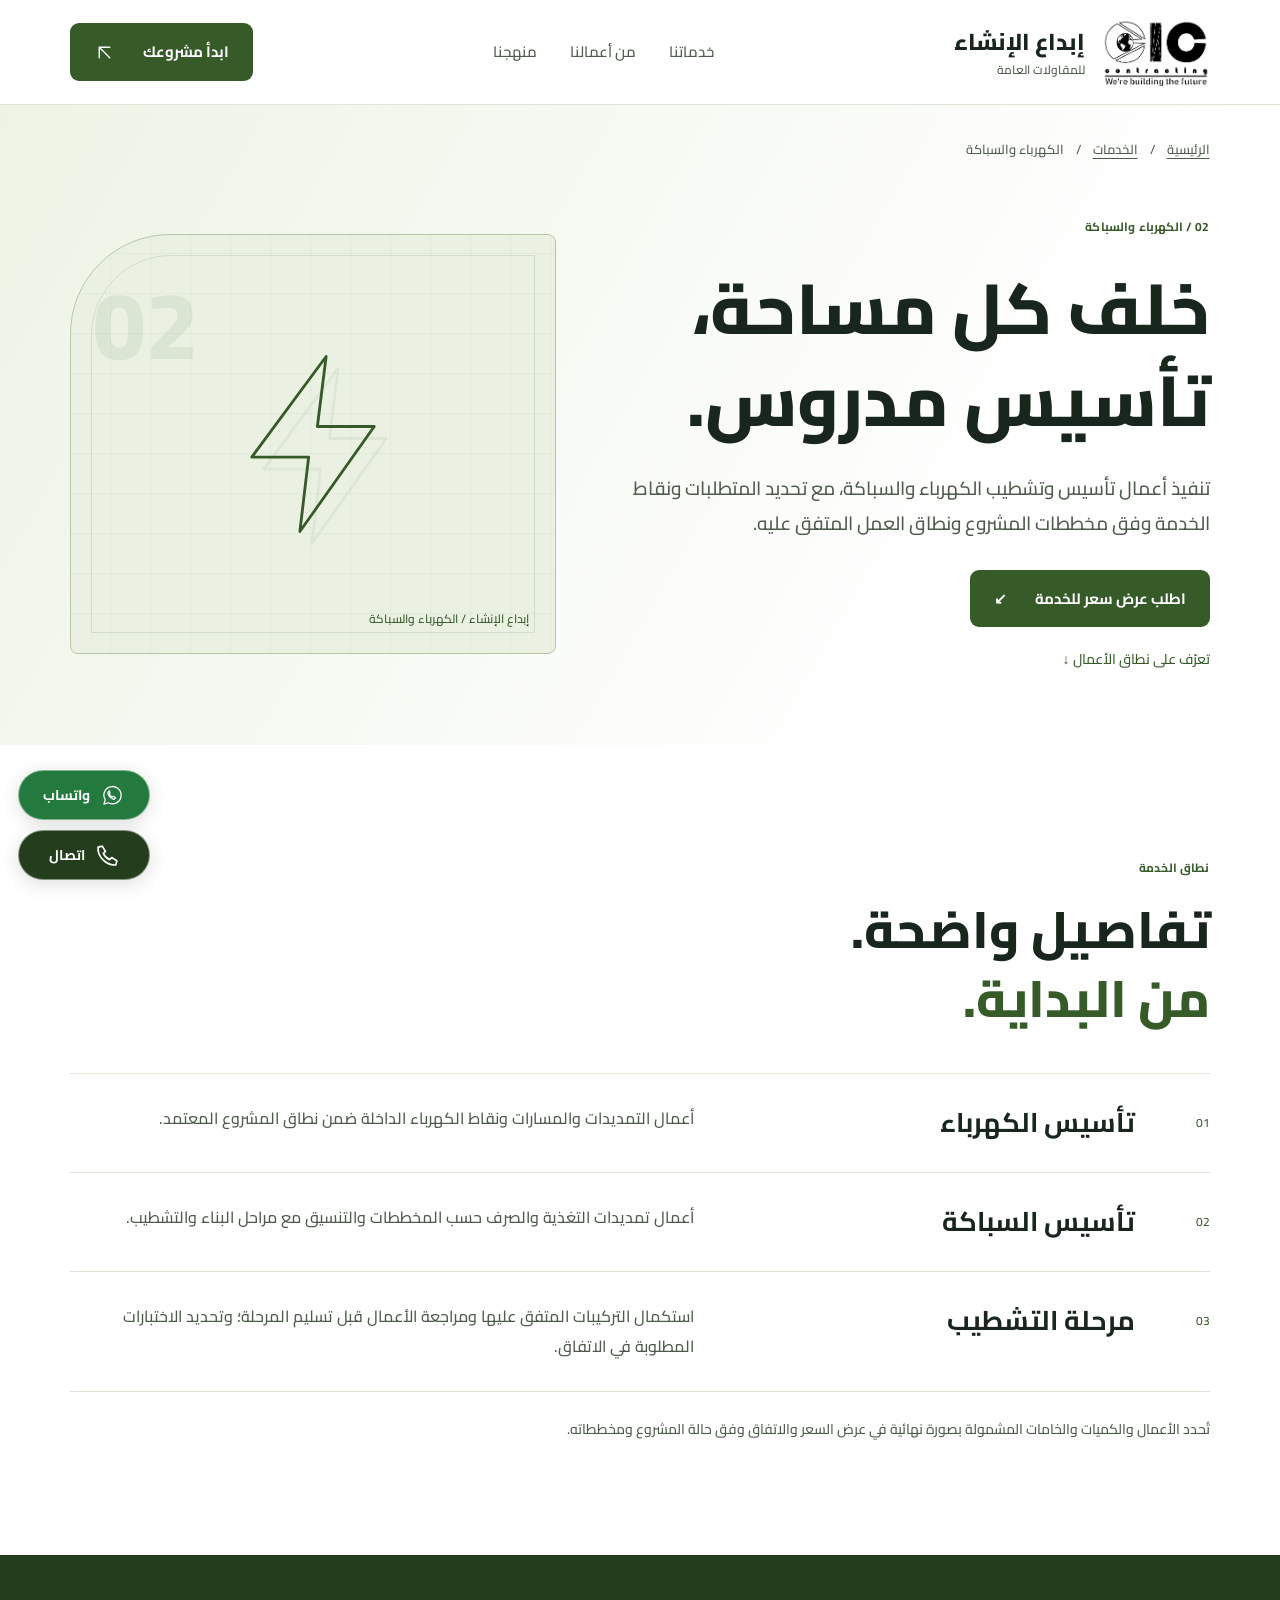
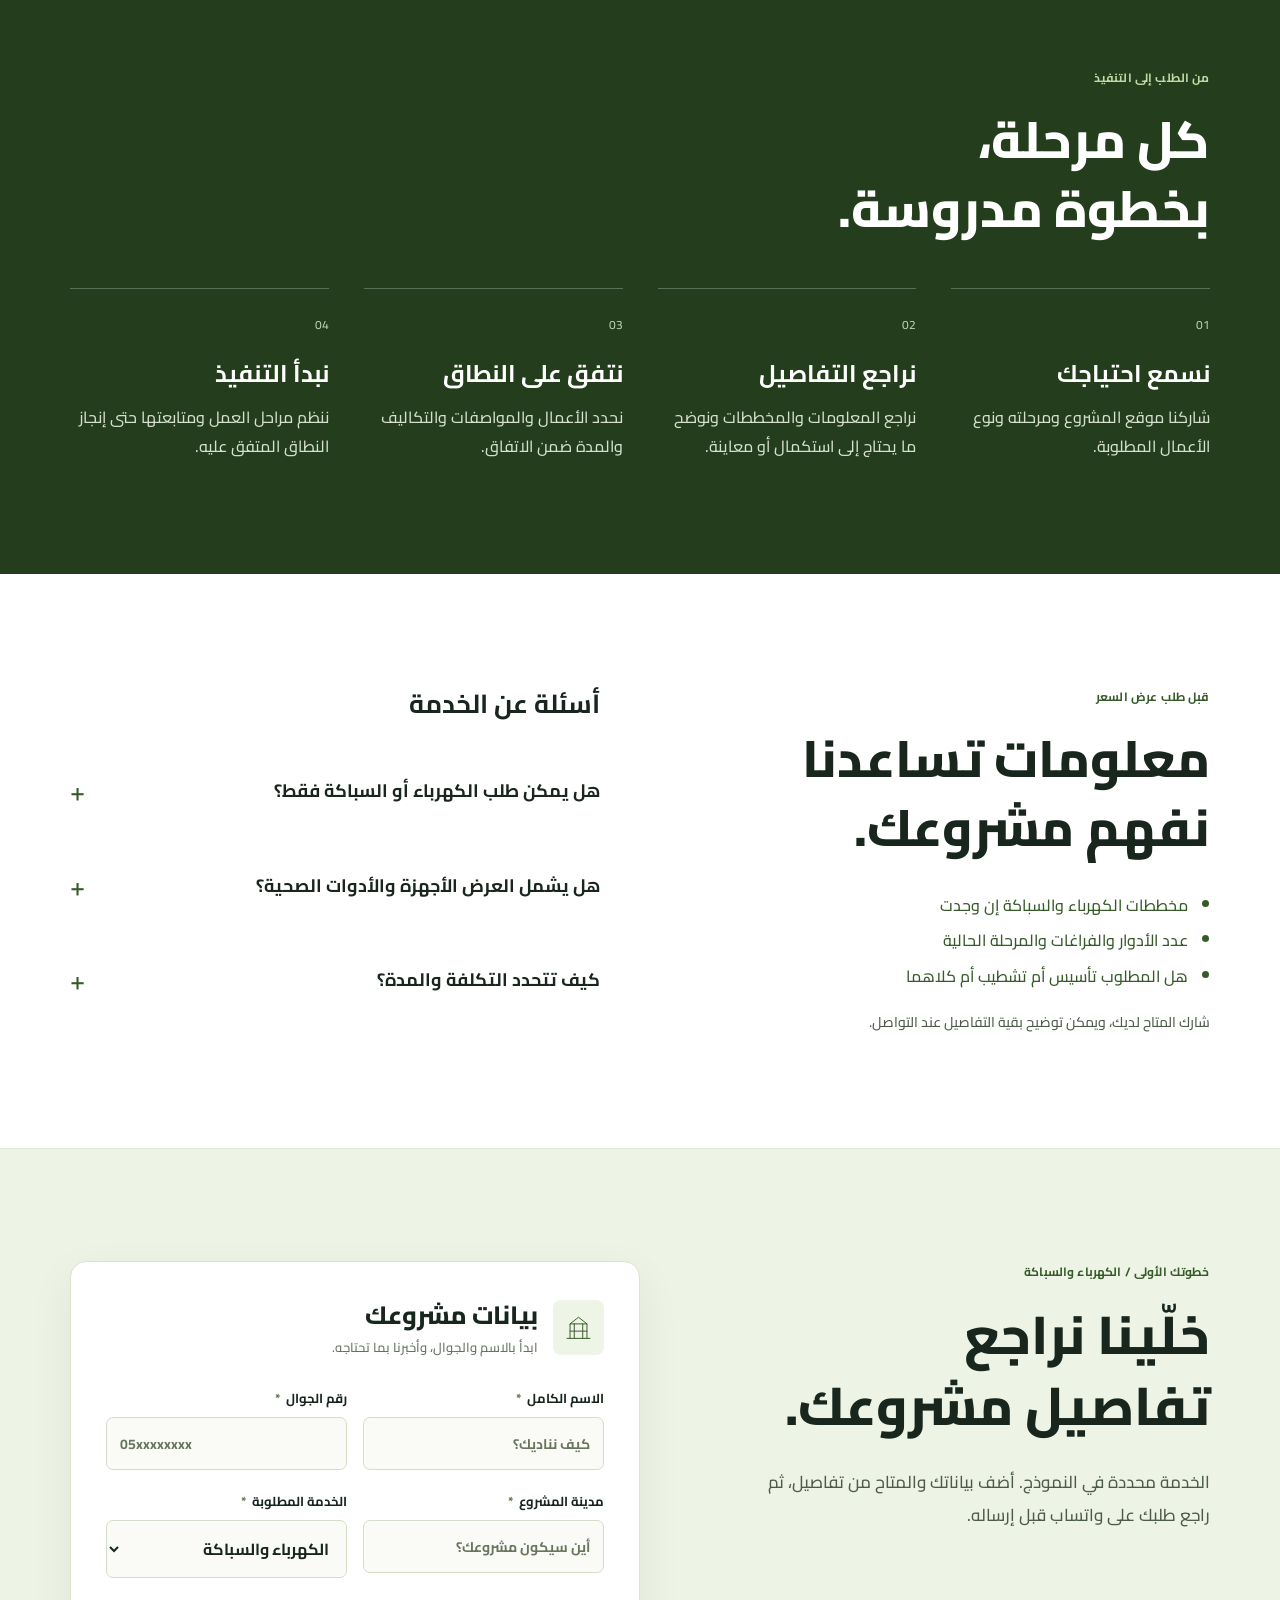
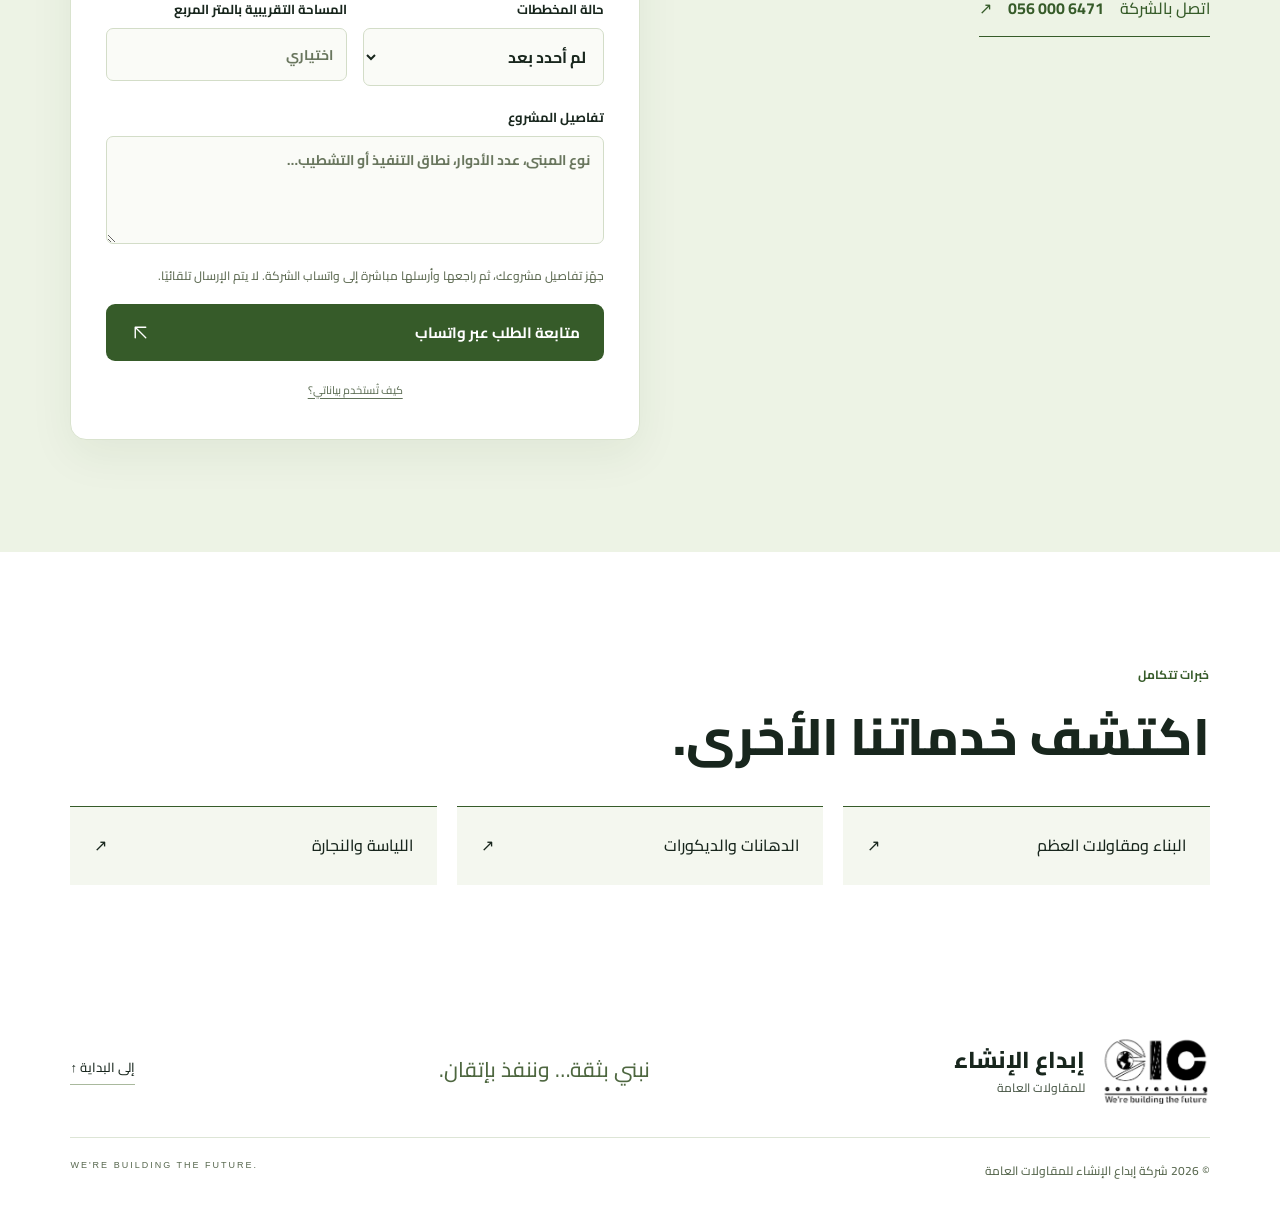
<file: electrical-plumbing.html>
<!doctype html><html lang="ar" dir="rtl"><head><meta charset="utf-8"><meta name="viewport" content="width=device-width,initial-scale=1"><meta name="theme-color" content="#365b29"><title>الكهرباء والسباكة | إبداع الإنشاء</title><meta name="description" content="تنفيذ أعمال تأسيس وتشطيب الكهرباء والسباكة، مع تحديد المتطلبات ونقاط الخدمة وفق مخططات المشروع ونطاق العمل المتفق عليه."><meta property="og:title" content="الكهرباء والسباكة | إبداع الإنشاء"><meta property="og:description" content="تنفيذ أعمال تأسيس وتشطيب الكهرباء والسباكة، مع تحديد المتطلبات ونقاط الخدمة وفق مخططات المشروع ونطاق العمل المتفق عليه."><meta property="og:type" content="website"><link rel="icon" href="favicon.svg"><link rel="stylesheet" href="style.css?v=20261109-cairo"><link rel="stylesheet" href="services.css?v=20261109-greeting"><link rel="preload" href="cairo-web.woff2" as="font" type="font/woff2" crossorigin></head><body class="service-page"><svg class="svg-defs" xmlns="http://www.w3.org/2000/svg" aria-hidden="true"><defs><symbol id="build" viewBox="0 0 48 48"><path d="M5 42h38M10 42V18h28v24M10 18l14-11 14 11M17 18v24M31 18v24M10 30h28"/></symbol><symbol id="bolt" viewBox="0 0 48 48"><path d="M27 4 10 27h13l-2 17 17-24H25l2-16Z"/></symbol><symbol id="paint" viewBox="0 0 48 48"><rect x="7" y="8" width="29" height="12" rx="2"/><path d="M36 13h6v15H24v8M20 36h8v9h-8z"/></symbol><symbol id="tools" viewBox="0 0 48 48"><path d="M7 12h34v29H7zM16 12V6h16v6M7 25h34M20 22h8v7h-8z"/></symbol><symbol id="arrow" viewBox="0 0 24 24"><path d="M18 6H6v12M6 6l12 12"/></symbol><symbol id="check" viewBox="0 0 24 24"><path d="m5 12 4 4L19 6"/></symbol><symbol id="play" viewBox="0 0 24 24"><path d="m9 5 11 7-11 7V5Z"/></symbol></defs></svg><header class="header"><div class="wrap header-inner"><a href="index.html#home" class="brand" aria-label="إبداع الإنشاء الرئيسية"><span class="brand-mark" role="img" aria-label="شعار شركة إبداع الإنشاء"></span><span class="brand-name">إبداع الإنشاء<small>للمقاولات العامة</small></span></a><nav aria-label="التنقل الرئيسي"><a href="index.html#services">خدماتنا</a><a href="index.html#work">من أعمالنا</a><a href="index.html#approach">منهجنا</a></nav><a class="btn btn-green header-cta" href="#request">ابدأ مشروعك <svg><use href="#arrow"/></svg></a></div></header><main id="main"><section class="service-hero"><div class="wrap"><nav class="breadcrumbs" aria-label="مسار الصفحة"><a href="index.html">الرئيسية</a><span>/</span><a href="index.html#services">الخدمات</a><span>/</span><span aria-current="page">الكهرباء والسباكة</span></nav><div class="service-hero-grid"><div><span class="eyebrow">02 / الكهرباء والسباكة</span><h1>خلف كل مساحة،<br>تأسيس مدروس.</h1><p class="service-lead">تنفيذ أعمال تأسيس وتشطيب الكهرباء والسباكة، مع تحديد المتطلبات ونقاط الخدمة وفق مخططات المشروع ونطاق العمل المتفق عليه.</p><a class="btn btn-green" href="#request">اطلب عرض سعر للخدمة <span>↙</span></a><a class="scope-jump" href="#scope">تعرّف على نطاق الأعمال ↓</a></div><div class="service-blueprint" aria-hidden="true"><span class="blueprint-number">02</span><svg><use href="#bolt"/></svg><span class="blueprint-caption">إبداع الإنشاء / الكهرباء والسباكة</span><i></i></div></div></div></section><section id="scope" class="section"><div class="wrap"><span class="eyebrow">نطاق الخدمة</span><h2>تفاصيل واضحة.<br><span>من البداية.</span></h2><div class="scope-rows"><article class="scope-row motion-item"><span>01</span><h3>تأسيس الكهرباء</h3><p>أعمال التمديدات والمسارات ونقاط الكهرباء الداخلة ضمن نطاق المشروع المعتمد.</p></article><article class="scope-row motion-item"><span>02</span><h3>تأسيس السباكة</h3><p>أعمال تمديدات التغذية والصرف حسب المخططات والتنسيق مع مراحل البناء والتشطيب.</p></article><article class="scope-row motion-item"><span>03</span><h3>مرحلة التشطيب</h3><p>استكمال التركيبات المتفق عليها ومراجعة الأعمال قبل تسليم المرحلة؛ وتحديد الاختبارات المطلوبة في الاتفاق.</p></article></div><p class="scope-note">تُحدد الأعمال والكميات والخامات المشمولة بصورة نهائية في عرض السعر والاتفاق وفق حالة المشروع ومخططاته.</p></div></section><section class="service-process section"><div class="wrap"><span class="eyebrow">من الطلب إلى التنفيذ</span><h2>كل مرحلة،<br>بخطوة مدروسة.</h2><div class="process-cards"><article class="motion-item"><span>01</span><h3>نسمع احتياجك</h3><p>شاركنا موقع المشروع ومرحلته ونوع الأعمال المطلوبة.</p></article><article class="motion-item"><span>02</span><h3>نراجع التفاصيل</h3><p>نراجع المعلومات والمخططات ونوضح ما يحتاج إلى استكمال أو معاينة.</p></article><article class="motion-item"><span>03</span><h3>نتفق على النطاق</h3><p>نحدد الأعمال والمواصفات والتكاليف والمدة ضمن الاتفاق.</p></article><article class="motion-item"><span>04</span><h3>نبدأ التنفيذ</h3><p>ننظم مراحل العمل ومتابعتها حتى إنجاز النطاق المتفق عليه.</p></article></div></div></section><section class="section"><div class="wrap service-info-grid"><div><span class="eyebrow">قبل طلب عرض السعر</span><h2>معلومات تساعدنا<br>نفهم مشروعك.</h2><ul class="service-needs"><li>مخططات الكهرباء والسباكة إن وجدت</li><li>عدد الأدوار والفراغات والمرحلة الحالية</li><li>هل المطلوب تأسيس أم تشطيب أم كلاهما</li></ul><p>شارك المتاح لديك، ويمكن توضيح بقية التفاصيل عند التواصل.</p></div><div class="service-faq"><h3>أسئلة عن الخدمة</h3><details><summary>هل يمكن طلب الكهرباء أو السباكة فقط؟<span>+</span></summary><p>نعم، حدد الأعمال التي تحتاجها في الطلب ليُراجع نطاقها ويُعد عرض السعر وفقًا لها.</p></details><details><summary>هل يشمل العرض الأجهزة والأدوات الصحية؟<span>+</span></summary><p>يُحدد ما يشمله التوريد والتركيب ومواصفات المنتجات في عرض السعر؛ ولا تُفترض شمولية الأجهزة أو الأدوات دون اتفاق.</p></details><details><summary>كيف تتحدد التكلفة والمدة؟<span>+</span></summary><p>بحسب حجم الأعمال وحالة الموقع والمخططات والمواصفات ونطاق التوريد؛ وتُوضح التفاصيل قبل بدء التنفيذ.</p></details></div></div></section><section id="request" class="request section"><div class="wrap request-grid"><div class="request-copy"><span class="eyebrow">خطوتك الأولى / الكهرباء والسباكة</span><h2>خلّينا نراجع<br>تفاصيل مشروعك.</h2><p>الخدمة محددة في النموذج. أضف بياناتك والمتاح من تفاصيل، ثم راجع طلبك على واتساب قبل إرساله.</p><a class="service-phone" href="tel:+966560006471">اتصل بالشركة <b dir="ltr">056 000 6471</b> ↗</a></div><form id="quote-form"><div class="form-heading"><span class="form-icon"><svg><use href="#build"/></svg></span><div><h3>بيانات مشروعك</h3><p>ابدأ بالاسم والجوال، وأخبرنا بما تحتاجه.</p></div></div><div class="form-fields"><label>الاسم الكامل <span>*</span><input name="name" autocomplete="name" placeholder="كيف نناديك؟" required maxlength="100"></label><label>رقم الجوال <span>*</span><input name="phone" type="tel" dir="ltr" inputmode="tel" autocomplete="tel" placeholder="05xxxxxxxx" required maxlength="20"></label><label>مدينة المشروع <span>*</span><input name="city" autocomplete="address-level2" placeholder="أين سيكون مشروعك؟" required maxlength="100"></label><label>الخدمة المطلوبة <span>*</span><select name="service" required id="service-select"><option value="">اختر الخدمة</option><option>البناء ومقاولات العظم</option><option selected>الكهرباء والسباكة</option><option>الدهانات والديكورات</option><option>اللياسة والنجارة</option><option>أكثر من خدمة</option></select></label><label>حالة المخططات<select name="plans"><option>لم أحدد بعد</option><option>المخططات جاهزة</option><option>قيد الإعداد</option></select></label><label>المساحة التقريبية بالمتر المربع<input name="area" type="number" min="1" max="10000000" placeholder="اختياري"></label><label class="full">تفاصيل المشروع<textarea name="details" rows="3" maxlength="3000" placeholder="نوع المبنى، عدد الأدوار، نطاق التنفيذ أو التشطيب…"></textarea></label></div><p class="form-notice">جهّز تفاصيل مشروعك، ثم راجعها وأرسلها مباشرة إلى واتساب الشركة. لا يتم الإرسال تلقائيًا.</p><button type="submit" class="btn btn-green submit">متابعة الطلب عبر واتساب <svg><use href="#arrow"/></svg></button><div id="form-result" role="status" hidden><strong>تفاصيلك جاهزة. الخطوة التالية على واتساب.</strong><p>اضغط لفتح المحادثة بالتفاصيل، وراجع الرسالة قبل إرسالها إلى الشركة.</p><a class="btn btn-green send-request" id="send-request" target="_blank" rel="noopener noreferrer">افتح واتساب لإرسال الطلب ↗</a><br><button type="button" class="text-link" id="download-request">تنزيل تفاصيل الطلب ↓</button></div><span class="privacy-line"><button type="button" id="privacy-button">كيف تُستخدم بياناتي؟</button></span></form></div></section><section class="section other-services"><div class="wrap"><span class="eyebrow">خبرات تتكامل</span><h2>اكتشف خدماتنا الأخرى.</h2><nav aria-label="الخدمات الأخرى"><a href="construction.html">البناء ومقاولات العظم <span>↗</span></a><a href="painting-decoration.html">الدهانات والديكورات <span>↗</span></a><a href="plastering-carpentry.html">اللياسة والنجارة <span>↗</span></a></nav></div></section></main><footer><div class="wrap"><div class="footer-main"><a class="brand" href="index.html#home"><span class="brand-mark" role="img" aria-label="شعار إبداع الإنشاء"></span><span class="brand-name">إبداع الإنشاء<small>للمقاولات العامة</small></span></a><p>نبني بثقة… وننفذ بإتقان.</p><a class="back-top" href="index.html#home">إلى البداية ↑</a></div><div class="footer-bottom"><span>© <span id="year"></span> شركة إبداع الإنشاء للمقاولات العامة</span><span dir="ltr">WE'RE BUILDING THE FUTURE.</span></div></div></footer><script src="service-page.js" defer></script><nav class="floating-contact" aria-label="تواصل سريع مع إبداع الإنشاء"><a class="floating-contact-link floating-whatsapp" href="https://wa.me/966560006471" target="_blank" rel="noopener noreferrer" aria-label="تواصل عبر واتساب — يفتح في نافذة جديدة" title="تواصل عبر واتساب"><svg viewBox="0 0 32 32" aria-hidden="true"><path d="M27 15.7a11 11 0 0 1-16.3 9.6L5 27l1.7-5.6A11 11 0 1 1 27 15.7Z"/><path d="m12 10-2 2c-.6 3 4 8 8 9l2-2-3-2-1.5 1c-1.7-.8-3-2.1-3.8-3.8l1-1.5Z"/></svg><span>واتساب</span></a><a class="floating-contact-link floating-phone" href="tel:+966560006471" aria-label="اتصل بإبداع الإنشاء: 0560006471" title="اتصل بالشركة"><svg viewBox="0 0 24 24" aria-hidden="true"><path d="m7 3 3 5-2 2c1.2 2.7 3.3 4.8 6 6l2-2 5 3-1 4C11 22 2 13 3 4Z"/></svg><span>اتصال</span></a></nav><script src="contact-greeting.js" defer></script></body></html>
</file>
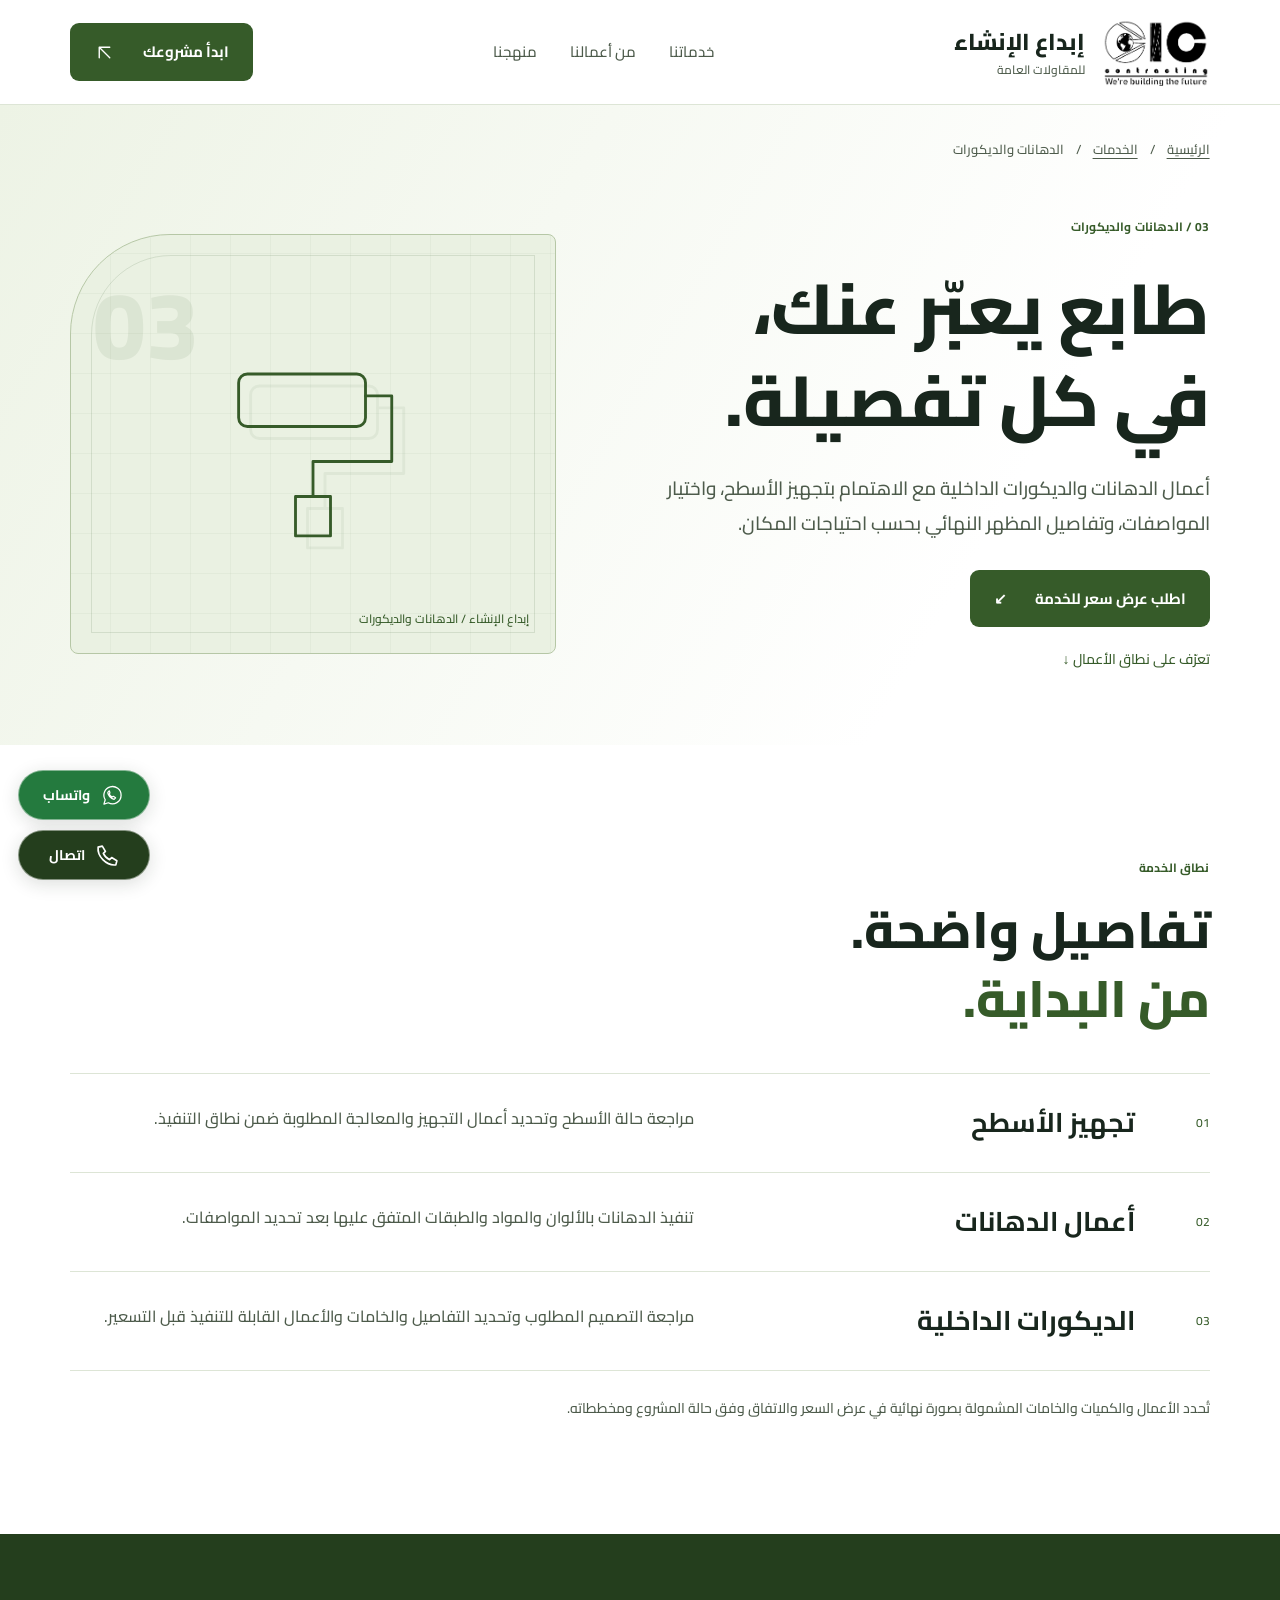
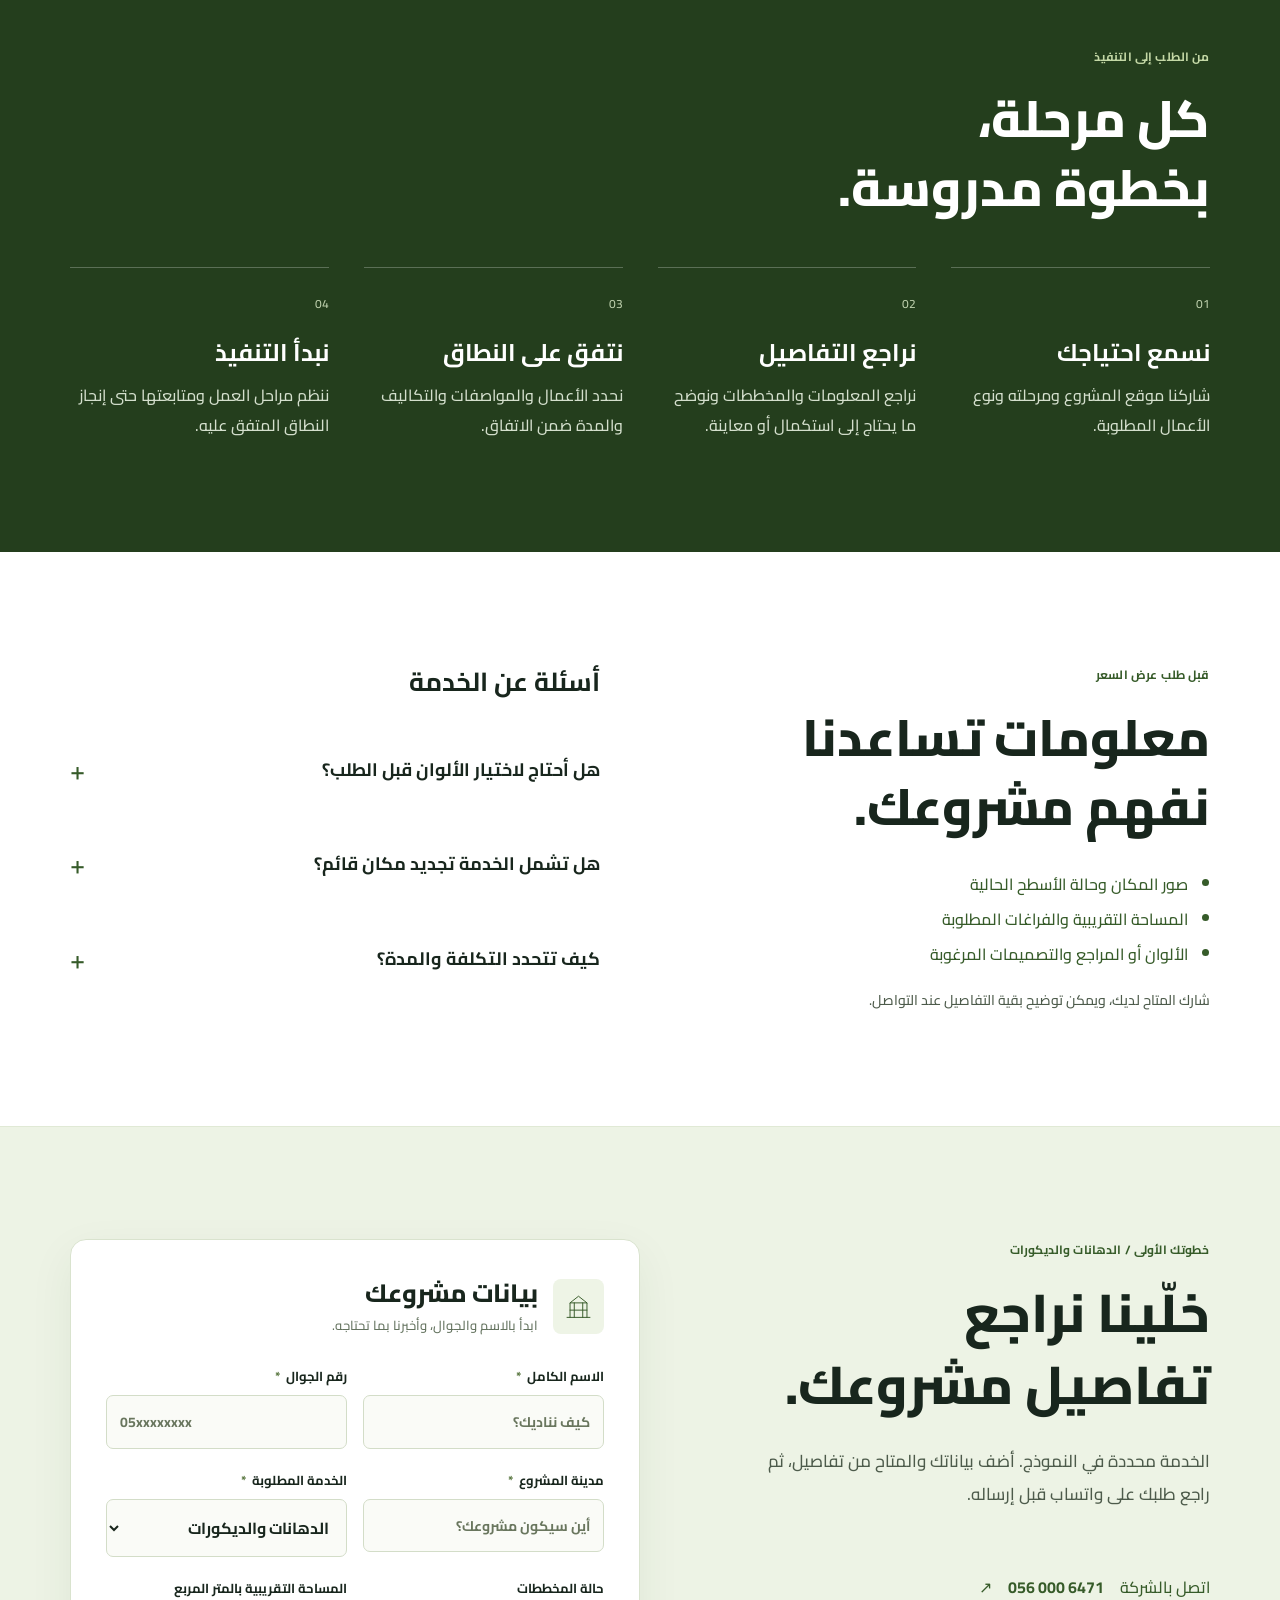
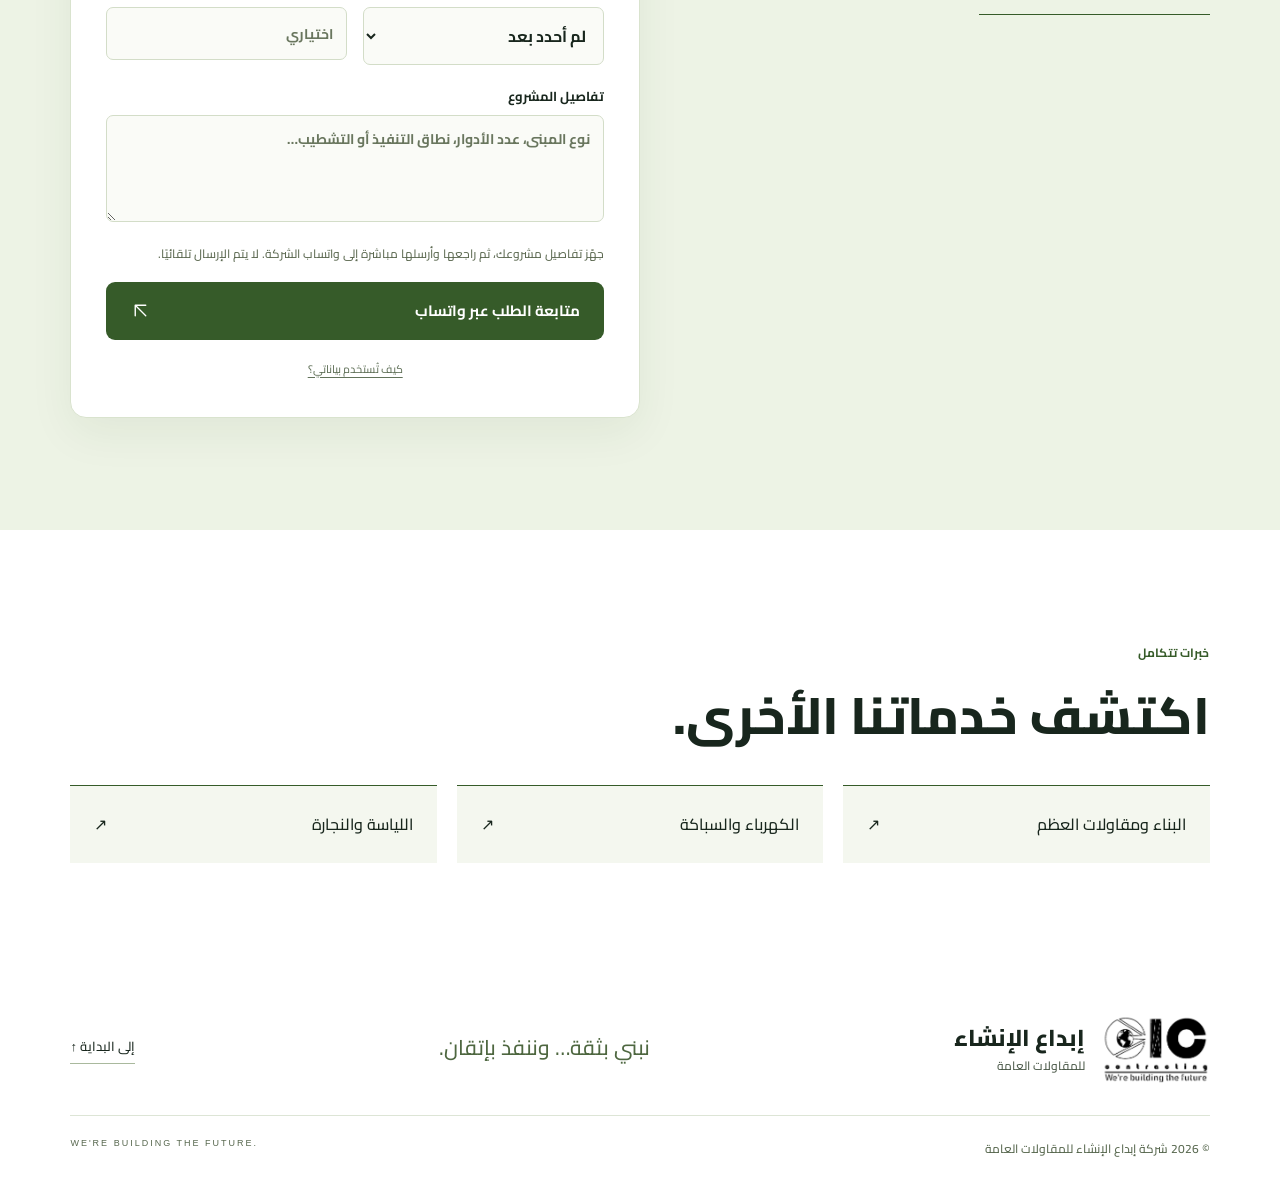
<file: painting-decoration.html>
<!doctype html><html lang="ar" dir="rtl"><head><meta charset="utf-8"><meta name="viewport" content="width=device-width,initial-scale=1"><meta name="theme-color" content="#365b29"><title>الدهانات والديكورات | إبداع الإنشاء</title><meta name="description" content="أعمال الدهانات والديكورات الداخلية مع الاهتمام بتجهيز الأسطح، واختيار المواصفات، وتفاصيل المظهر النهائي بحسب احتياجات المكان."><meta property="og:title" content="الدهانات والديكورات | إبداع الإنشاء"><meta property="og:description" content="أعمال الدهانات والديكورات الداخلية مع الاهتمام بتجهيز الأسطح، واختيار المواصفات، وتفاصيل المظهر النهائي بحسب احتياجات المكان."><meta property="og:type" content="website"><link rel="icon" href="favicon.svg"><link rel="stylesheet" href="style.css?v=20261109-cairo"><link rel="stylesheet" href="services.css?v=20261109-greeting"><link rel="preload" href="cairo-web.woff2" as="font" type="font/woff2" crossorigin></head><body class="service-page"><svg class="svg-defs" xmlns="http://www.w3.org/2000/svg" aria-hidden="true"><defs><symbol id="build" viewBox="0 0 48 48"><path d="M5 42h38M10 42V18h28v24M10 18l14-11 14 11M17 18v24M31 18v24M10 30h28"/></symbol><symbol id="bolt" viewBox="0 0 48 48"><path d="M27 4 10 27h13l-2 17 17-24H25l2-16Z"/></symbol><symbol id="paint" viewBox="0 0 48 48"><rect x="7" y="8" width="29" height="12" rx="2"/><path d="M36 13h6v15H24v8M20 36h8v9h-8z"/></symbol><symbol id="tools" viewBox="0 0 48 48"><path d="M7 12h34v29H7zM16 12V6h16v6M7 25h34M20 22h8v7h-8z"/></symbol><symbol id="arrow" viewBox="0 0 24 24"><path d="M18 6H6v12M6 6l12 12"/></symbol><symbol id="check" viewBox="0 0 24 24"><path d="m5 12 4 4L19 6"/></symbol><symbol id="play" viewBox="0 0 24 24"><path d="m9 5 11 7-11 7V5Z"/></symbol></defs></svg><header class="header"><div class="wrap header-inner"><a href="index.html#home" class="brand" aria-label="إبداع الإنشاء الرئيسية"><span class="brand-mark" role="img" aria-label="شعار شركة إبداع الإنشاء"></span><span class="brand-name">إبداع الإنشاء<small>للمقاولات العامة</small></span></a><nav aria-label="التنقل الرئيسي"><a href="index.html#services">خدماتنا</a><a href="index.html#work">من أعمالنا</a><a href="index.html#approach">منهجنا</a></nav><a class="btn btn-green header-cta" href="#request">ابدأ مشروعك <svg><use href="#arrow"/></svg></a></div></header><main id="main"><section class="service-hero"><div class="wrap"><nav class="breadcrumbs" aria-label="مسار الصفحة"><a href="index.html">الرئيسية</a><span>/</span><a href="index.html#services">الخدمات</a><span>/</span><span aria-current="page">الدهانات والديكورات</span></nav><div class="service-hero-grid"><div><span class="eyebrow">03 / الدهانات والديكورات</span><h1>طابع يعبّر عنك،<br>في كل تفصيلة.</h1><p class="service-lead">أعمال الدهانات والديكورات الداخلية مع الاهتمام بتجهيز الأسطح، واختيار المواصفات، وتفاصيل المظهر النهائي بحسب احتياجات المكان.</p><a class="btn btn-green" href="#request">اطلب عرض سعر للخدمة <span>↙</span></a><a class="scope-jump" href="#scope">تعرّف على نطاق الأعمال ↓</a></div><div class="service-blueprint" aria-hidden="true"><span class="blueprint-number">03</span><svg><use href="#paint"/></svg><span class="blueprint-caption">إبداع الإنشاء / الدهانات والديكورات</span><i></i></div></div></div></section><section id="scope" class="section"><div class="wrap"><span class="eyebrow">نطاق الخدمة</span><h2>تفاصيل واضحة.<br><span>من البداية.</span></h2><div class="scope-rows"><article class="scope-row motion-item"><span>01</span><h3>تجهيز الأسطح</h3><p>مراجعة حالة الأسطح وتحديد أعمال التجهيز والمعالجة المطلوبة ضمن نطاق التنفيذ.</p></article><article class="scope-row motion-item"><span>02</span><h3>أعمال الدهانات</h3><p>تنفيذ الدهانات بالألوان والمواد والطبقات المتفق عليها بعد تحديد المواصفات.</p></article><article class="scope-row motion-item"><span>03</span><h3>الديكورات الداخلية</h3><p>مراجعة التصميم المطلوب وتحديد التفاصيل والخامات والأعمال القابلة للتنفيذ قبل التسعير.</p></article></div><p class="scope-note">تُحدد الأعمال والكميات والخامات المشمولة بصورة نهائية في عرض السعر والاتفاق وفق حالة المشروع ومخططاته.</p></div></section><section class="service-process section"><div class="wrap"><span class="eyebrow">من الطلب إلى التنفيذ</span><h2>كل مرحلة،<br>بخطوة مدروسة.</h2><div class="process-cards"><article class="motion-item"><span>01</span><h3>نسمع احتياجك</h3><p>شاركنا موقع المشروع ومرحلته ونوع الأعمال المطلوبة.</p></article><article class="motion-item"><span>02</span><h3>نراجع التفاصيل</h3><p>نراجع المعلومات والمخططات ونوضح ما يحتاج إلى استكمال أو معاينة.</p></article><article class="motion-item"><span>03</span><h3>نتفق على النطاق</h3><p>نحدد الأعمال والمواصفات والتكاليف والمدة ضمن الاتفاق.</p></article><article class="motion-item"><span>04</span><h3>نبدأ التنفيذ</h3><p>ننظم مراحل العمل ومتابعتها حتى إنجاز النطاق المتفق عليه.</p></article></div></div></section><section class="section"><div class="wrap service-info-grid"><div><span class="eyebrow">قبل طلب عرض السعر</span><h2>معلومات تساعدنا<br>نفهم مشروعك.</h2><ul class="service-needs"><li>صور المكان وحالة الأسطح الحالية</li><li>المساحة التقريبية والفراغات المطلوبة</li><li>الألوان أو المراجع والتصميمات المرغوبة</li></ul><p>شارك المتاح لديك، ويمكن توضيح بقية التفاصيل عند التواصل.</p></div><div class="service-faq"><h3>أسئلة عن الخدمة</h3><details><summary>هل أحتاج لاختيار الألوان قبل الطلب؟<span>+</span></summary><p>يمكن إرسال أفكارك أو صور مرجعية أولًا؛ وتُحسم الألوان والمواصفات قبل تنفيذ الأعمال.</p></details><details><summary>هل تشمل الخدمة تجديد مكان قائم؟<span>+</span></summary><p>أرسل صور المكان والأعمال المطلوبة لمراجعة حالته وتحديد التجهيزات ونطاق التنفيذ المناسب.</p></details><details><summary>كيف تتحدد التكلفة والمدة؟<span>+</span></summary><p>بحسب حجم الأعمال وحالة الموقع والمخططات والمواصفات ونطاق التوريد؛ وتُوضح التفاصيل قبل بدء التنفيذ.</p></details></div></div></section><section id="request" class="request section"><div class="wrap request-grid"><div class="request-copy"><span class="eyebrow">خطوتك الأولى / الدهانات والديكورات</span><h2>خلّينا نراجع<br>تفاصيل مشروعك.</h2><p>الخدمة محددة في النموذج. أضف بياناتك والمتاح من تفاصيل، ثم راجع طلبك على واتساب قبل إرساله.</p><a class="service-phone" href="tel:+966560006471">اتصل بالشركة <b dir="ltr">056 000 6471</b> ↗</a></div><form id="quote-form"><div class="form-heading"><span class="form-icon"><svg><use href="#build"/></svg></span><div><h3>بيانات مشروعك</h3><p>ابدأ بالاسم والجوال، وأخبرنا بما تحتاجه.</p></div></div><div class="form-fields"><label>الاسم الكامل <span>*</span><input name="name" autocomplete="name" placeholder="كيف نناديك؟" required maxlength="100"></label><label>رقم الجوال <span>*</span><input name="phone" type="tel" dir="ltr" inputmode="tel" autocomplete="tel" placeholder="05xxxxxxxx" required maxlength="20"></label><label>مدينة المشروع <span>*</span><input name="city" autocomplete="address-level2" placeholder="أين سيكون مشروعك؟" required maxlength="100"></label><label>الخدمة المطلوبة <span>*</span><select name="service" required id="service-select"><option value="">اختر الخدمة</option><option>البناء ومقاولات العظم</option><option>الكهرباء والسباكة</option><option selected>الدهانات والديكورات</option><option>اللياسة والنجارة</option><option>أكثر من خدمة</option></select></label><label>حالة المخططات<select name="plans"><option>لم أحدد بعد</option><option>المخططات جاهزة</option><option>قيد الإعداد</option></select></label><label>المساحة التقريبية بالمتر المربع<input name="area" type="number" min="1" max="10000000" placeholder="اختياري"></label><label class="full">تفاصيل المشروع<textarea name="details" rows="3" maxlength="3000" placeholder="نوع المبنى، عدد الأدوار، نطاق التنفيذ أو التشطيب…"></textarea></label></div><p class="form-notice">جهّز تفاصيل مشروعك، ثم راجعها وأرسلها مباشرة إلى واتساب الشركة. لا يتم الإرسال تلقائيًا.</p><button type="submit" class="btn btn-green submit">متابعة الطلب عبر واتساب <svg><use href="#arrow"/></svg></button><div id="form-result" role="status" hidden><strong>تفاصيلك جاهزة. الخطوة التالية على واتساب.</strong><p>اضغط لفتح المحادثة بالتفاصيل، وراجع الرسالة قبل إرسالها إلى الشركة.</p><a class="btn btn-green send-request" id="send-request" target="_blank" rel="noopener noreferrer">افتح واتساب لإرسال الطلب ↗</a><br><button type="button" class="text-link" id="download-request">تنزيل تفاصيل الطلب ↓</button></div><span class="privacy-line"><button type="button" id="privacy-button">كيف تُستخدم بياناتي؟</button></span></form></div></section><section class="section other-services"><div class="wrap"><span class="eyebrow">خبرات تتكامل</span><h2>اكتشف خدماتنا الأخرى.</h2><nav aria-label="الخدمات الأخرى"><a href="construction.html">البناء ومقاولات العظم <span>↗</span></a><a href="electrical-plumbing.html">الكهرباء والسباكة <span>↗</span></a><a href="plastering-carpentry.html">اللياسة والنجارة <span>↗</span></a></nav></div></section></main><footer><div class="wrap"><div class="footer-main"><a class="brand" href="index.html#home"><span class="brand-mark" role="img" aria-label="شعار إبداع الإنشاء"></span><span class="brand-name">إبداع الإنشاء<small>للمقاولات العامة</small></span></a><p>نبني بثقة… وننفذ بإتقان.</p><a class="back-top" href="index.html#home">إلى البداية ↑</a></div><div class="footer-bottom"><span>© <span id="year"></span> شركة إبداع الإنشاء للمقاولات العامة</span><span dir="ltr">WE'RE BUILDING THE FUTURE.</span></div></div></footer><script src="service-page.js" defer></script><nav class="floating-contact" aria-label="تواصل سريع مع إبداع الإنشاء"><a class="floating-contact-link floating-whatsapp" href="https://wa.me/966560006471" target="_blank" rel="noopener noreferrer" aria-label="تواصل عبر واتساب — يفتح في نافذة جديدة" title="تواصل عبر واتساب"><svg viewBox="0 0 32 32" aria-hidden="true"><path d="M27 15.7a11 11 0 0 1-16.3 9.6L5 27l1.7-5.6A11 11 0 1 1 27 15.7Z"/><path d="m12 10-2 2c-.6 3 4 8 8 9l2-2-3-2-1.5 1c-1.7-.8-3-2.1-3.8-3.8l1-1.5Z"/></svg><span>واتساب</span></a><a class="floating-contact-link floating-phone" href="tel:+966560006471" aria-label="اتصل بإبداع الإنشاء: 0560006471" title="اتصل بالشركة"><svg viewBox="0 0 24 24" aria-hidden="true"><path d="m7 3 3 5-2 2c1.2 2.7 3.3 4.8 6 6l2-2 5 3-1 4C11 22 2 13 3 4Z"/></svg><span>اتصال</span></a></nav><script src="contact-greeting.js" defer></script></body></html>
</file>
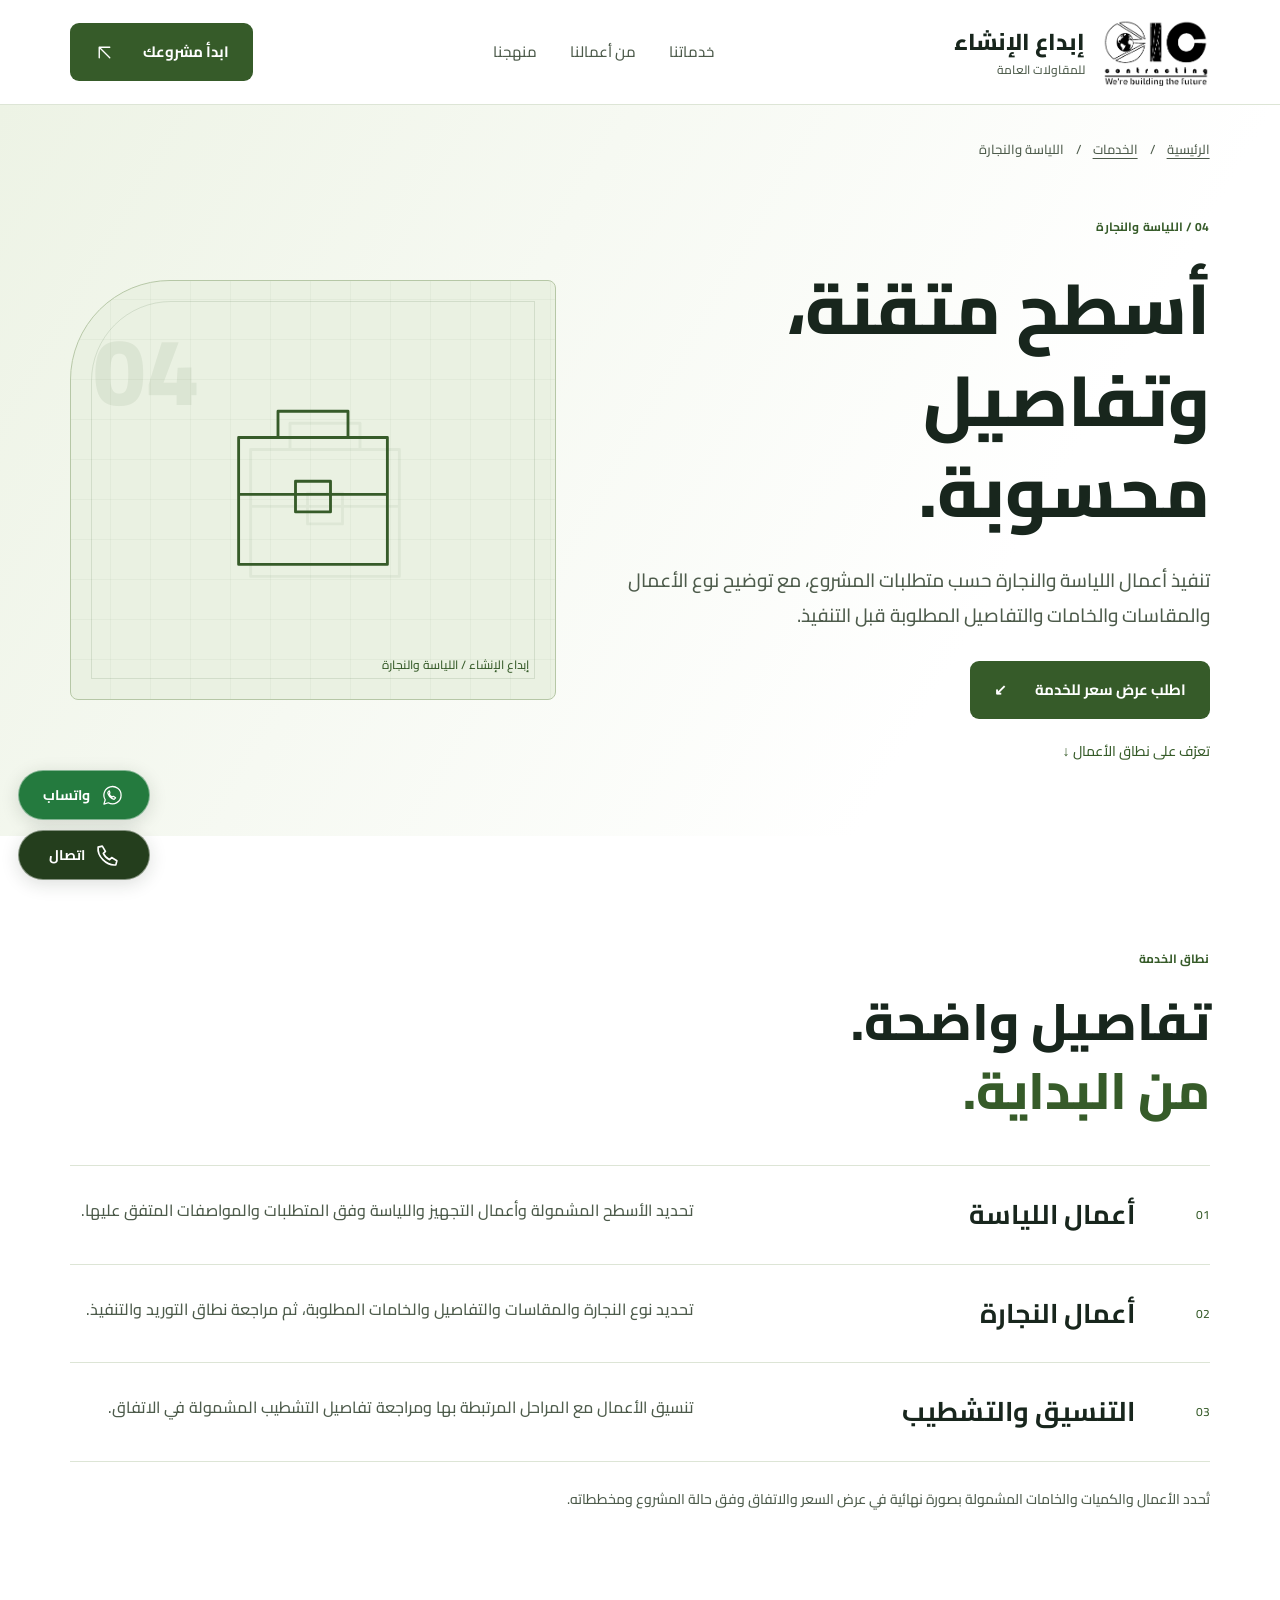
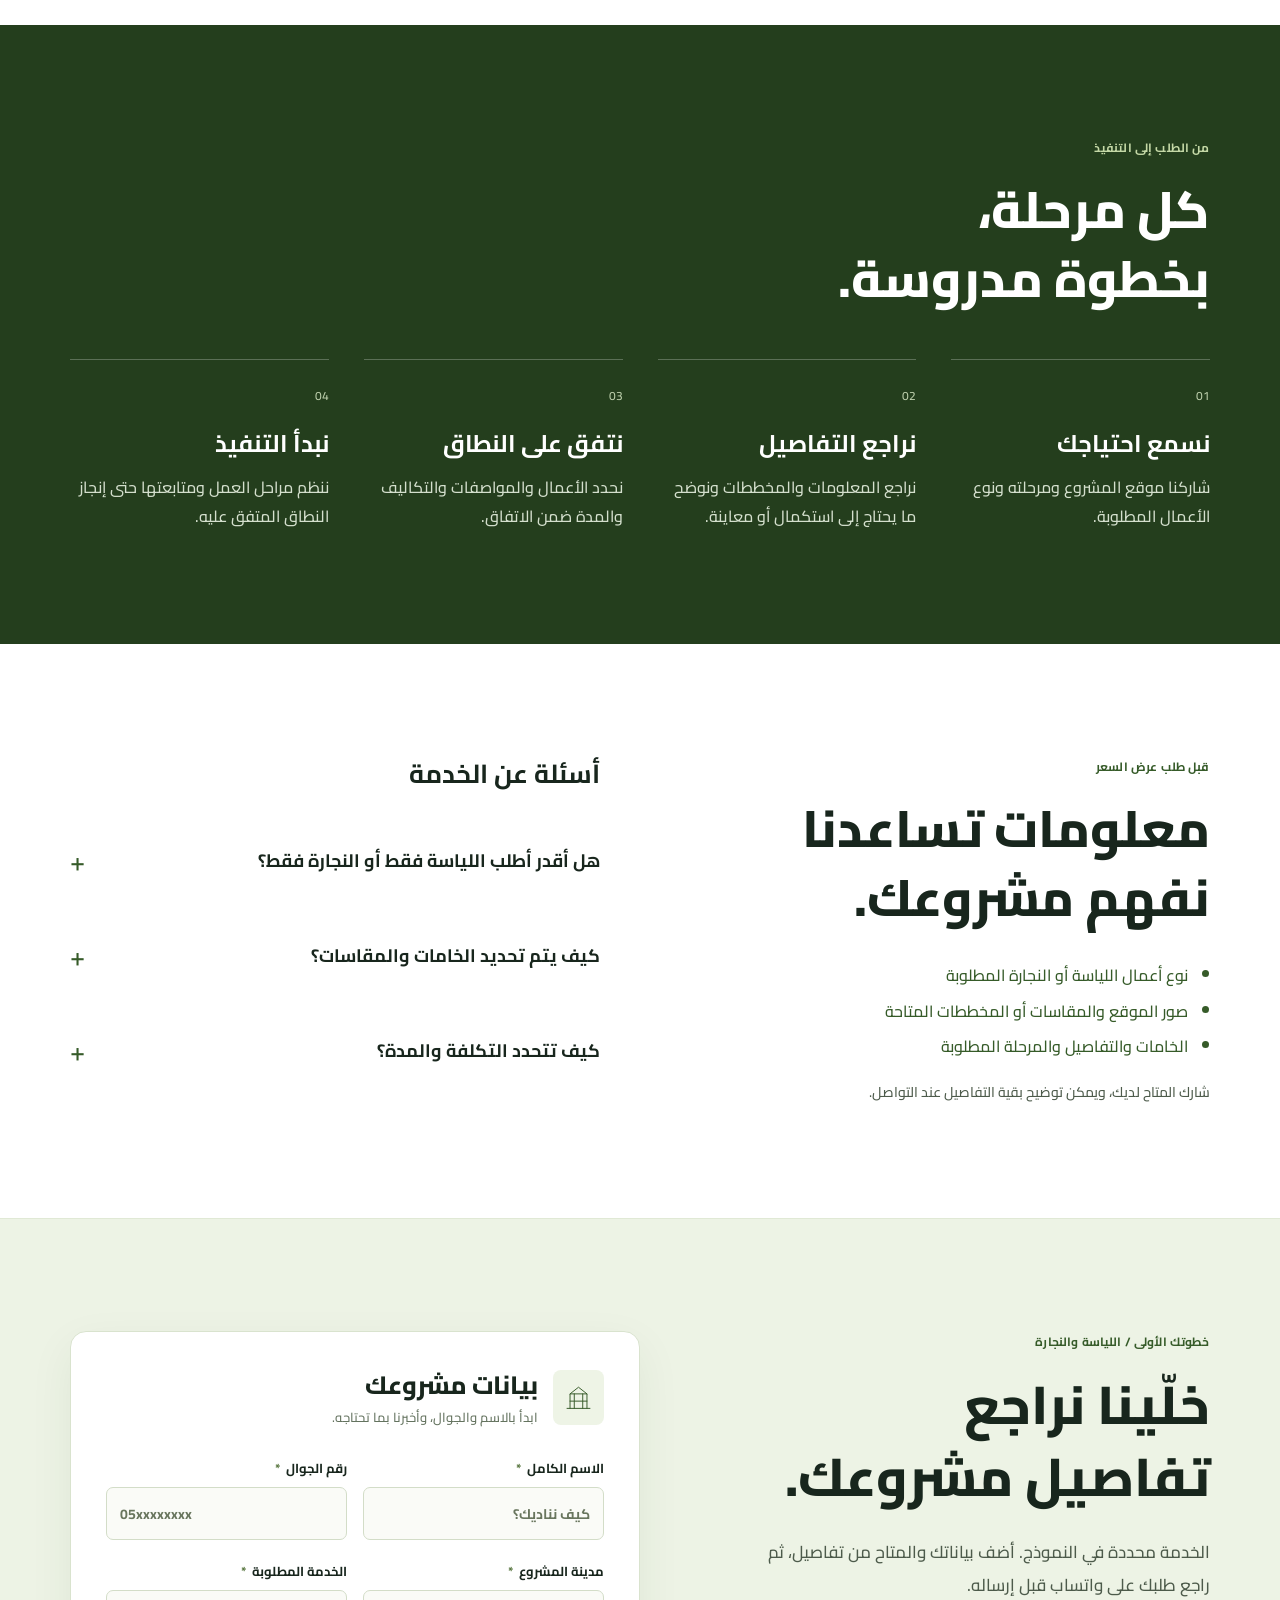
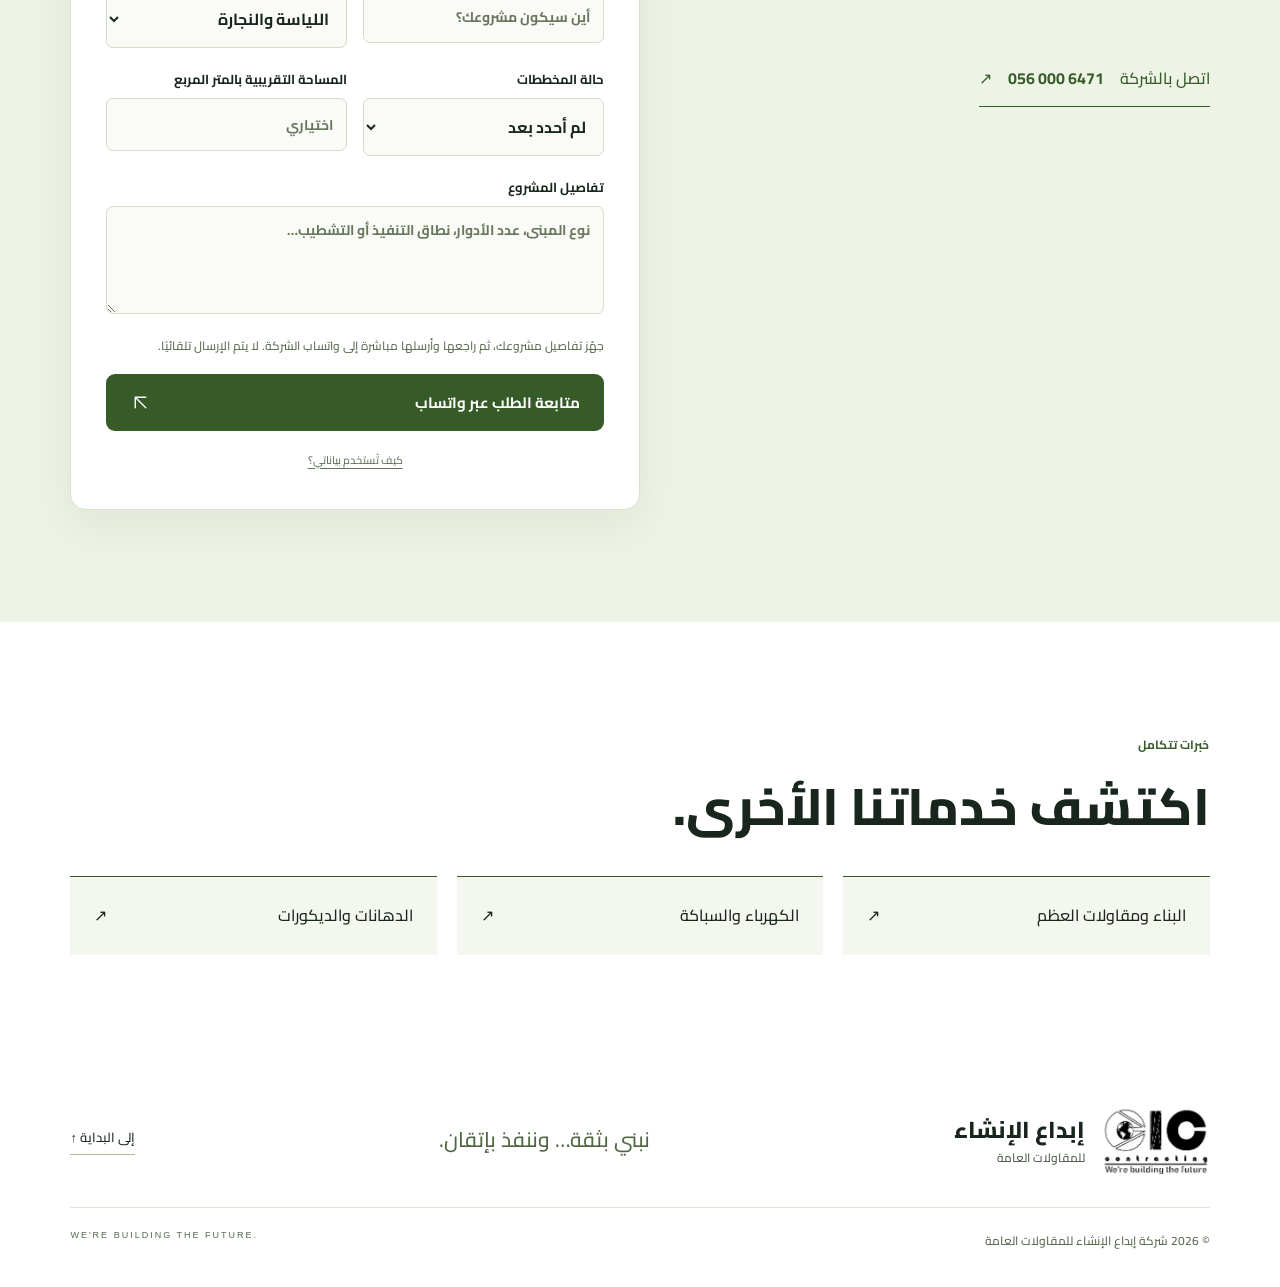
<file: plastering-carpentry.html>
<!doctype html><html lang="ar" dir="rtl"><head><meta charset="utf-8"><meta name="viewport" content="width=device-width,initial-scale=1"><meta name="theme-color" content="#365b29"><title>اللياسة والنجارة | إبداع الإنشاء</title><meta name="description" content="تنفيذ أعمال اللياسة والنجارة حسب متطلبات المشروع، مع توضيح نوع الأعمال والمقاسات والخامات والتفاصيل المطلوبة قبل التنفيذ."><meta property="og:title" content="اللياسة والنجارة | إبداع الإنشاء"><meta property="og:description" content="تنفيذ أعمال اللياسة والنجارة حسب متطلبات المشروع، مع توضيح نوع الأعمال والمقاسات والخامات والتفاصيل المطلوبة قبل التنفيذ."><meta property="og:type" content="website"><link rel="icon" href="favicon.svg"><link rel="stylesheet" href="style.css?v=20261109-cairo"><link rel="stylesheet" href="services.css?v=20261109-greeting"><link rel="preload" href="cairo-web.woff2" as="font" type="font/woff2" crossorigin></head><body class="service-page"><svg class="svg-defs" xmlns="http://www.w3.org/2000/svg" aria-hidden="true"><defs><symbol id="build" viewBox="0 0 48 48"><path d="M5 42h38M10 42V18h28v24M10 18l14-11 14 11M17 18v24M31 18v24M10 30h28"/></symbol><symbol id="bolt" viewBox="0 0 48 48"><path d="M27 4 10 27h13l-2 17 17-24H25l2-16Z"/></symbol><symbol id="paint" viewBox="0 0 48 48"><rect x="7" y="8" width="29" height="12" rx="2"/><path d="M36 13h6v15H24v8M20 36h8v9h-8z"/></symbol><symbol id="tools" viewBox="0 0 48 48"><path d="M7 12h34v29H7zM16 12V6h16v6M7 25h34M20 22h8v7h-8z"/></symbol><symbol id="arrow" viewBox="0 0 24 24"><path d="M18 6H6v12M6 6l12 12"/></symbol><symbol id="check" viewBox="0 0 24 24"><path d="m5 12 4 4L19 6"/></symbol><symbol id="play" viewBox="0 0 24 24"><path d="m9 5 11 7-11 7V5Z"/></symbol></defs></svg><header class="header"><div class="wrap header-inner"><a href="index.html#home" class="brand" aria-label="إبداع الإنشاء الرئيسية"><span class="brand-mark" role="img" aria-label="شعار شركة إبداع الإنشاء"></span><span class="brand-name">إبداع الإنشاء<small>للمقاولات العامة</small></span></a><nav aria-label="التنقل الرئيسي"><a href="index.html#services">خدماتنا</a><a href="index.html#work">من أعمالنا</a><a href="index.html#approach">منهجنا</a></nav><a class="btn btn-green header-cta" href="#request">ابدأ مشروعك <svg><use href="#arrow"/></svg></a></div></header><main id="main"><section class="service-hero"><div class="wrap"><nav class="breadcrumbs" aria-label="مسار الصفحة"><a href="index.html">الرئيسية</a><span>/</span><a href="index.html#services">الخدمات</a><span>/</span><span aria-current="page">اللياسة والنجارة</span></nav><div class="service-hero-grid"><div><span class="eyebrow">04 / اللياسة والنجارة</span><h1>أسطح متقنة،<br>وتفاصيل محسوبة.</h1><p class="service-lead">تنفيذ أعمال اللياسة والنجارة حسب متطلبات المشروع، مع توضيح نوع الأعمال والمقاسات والخامات والتفاصيل المطلوبة قبل التنفيذ.</p><a class="btn btn-green" href="#request">اطلب عرض سعر للخدمة <span>↙</span></a><a class="scope-jump" href="#scope">تعرّف على نطاق الأعمال ↓</a></div><div class="service-blueprint" aria-hidden="true"><span class="blueprint-number">04</span><svg><use href="#tools"/></svg><span class="blueprint-caption">إبداع الإنشاء / اللياسة والنجارة</span><i></i></div></div></div></section><section id="scope" class="section"><div class="wrap"><span class="eyebrow">نطاق الخدمة</span><h2>تفاصيل واضحة.<br><span>من البداية.</span></h2><div class="scope-rows"><article class="scope-row motion-item"><span>01</span><h3>أعمال اللياسة</h3><p>تحديد الأسطح المشمولة وأعمال التجهيز واللياسة وفق المتطلبات والمواصفات المتفق عليها.</p></article><article class="scope-row motion-item"><span>02</span><h3>أعمال النجارة</h3><p>تحديد نوع النجارة والمقاسات والتفاصيل والخامات المطلوبة، ثم مراجعة نطاق التوريد والتنفيذ.</p></article><article class="scope-row motion-item"><span>03</span><h3>التنسيق والتشطيب</h3><p>تنسيق الأعمال مع المراحل المرتبطة بها ومراجعة تفاصيل التشطيب المشمولة في الاتفاق.</p></article></div><p class="scope-note">تُحدد الأعمال والكميات والخامات المشمولة بصورة نهائية في عرض السعر والاتفاق وفق حالة المشروع ومخططاته.</p></div></section><section class="service-process section"><div class="wrap"><span class="eyebrow">من الطلب إلى التنفيذ</span><h2>كل مرحلة،<br>بخطوة مدروسة.</h2><div class="process-cards"><article class="motion-item"><span>01</span><h3>نسمع احتياجك</h3><p>شاركنا موقع المشروع ومرحلته ونوع الأعمال المطلوبة.</p></article><article class="motion-item"><span>02</span><h3>نراجع التفاصيل</h3><p>نراجع المعلومات والمخططات ونوضح ما يحتاج إلى استكمال أو معاينة.</p></article><article class="motion-item"><span>03</span><h3>نتفق على النطاق</h3><p>نحدد الأعمال والمواصفات والتكاليف والمدة ضمن الاتفاق.</p></article><article class="motion-item"><span>04</span><h3>نبدأ التنفيذ</h3><p>ننظم مراحل العمل ومتابعتها حتى إنجاز النطاق المتفق عليه.</p></article></div></div></section><section class="section"><div class="wrap service-info-grid"><div><span class="eyebrow">قبل طلب عرض السعر</span><h2>معلومات تساعدنا<br>نفهم مشروعك.</h2><ul class="service-needs"><li>نوع أعمال اللياسة أو النجارة المطلوبة</li><li>صور الموقع والمقاسات أو المخططات المتاحة</li><li>الخامات والتفاصيل والمرحلة المطلوبة</li></ul><p>شارك المتاح لديك، ويمكن توضيح بقية التفاصيل عند التواصل.</p></div><div class="service-faq"><h3>أسئلة عن الخدمة</h3><details><summary>هل أقدر أطلب اللياسة فقط أو النجارة فقط؟<span>+</span></summary><p>نعم، وضح الخدمة المطلوبة والمساحات أو العناصر ليتم تحديد نطاقها بصورة مستقلة.</p></details><details><summary>كيف يتم تحديد الخامات والمقاسات؟<span>+</span></summary><p>تُراجع التفاصيل والمقاسات المتاحة، وتُحدد الخامات والمواصفات النهائية ضمن الاتفاق قبل التنفيذ.</p></details><details><summary>كيف تتحدد التكلفة والمدة؟<span>+</span></summary><p>بحسب حجم الأعمال وحالة الموقع والمخططات والمواصفات ونطاق التوريد؛ وتُوضح التفاصيل قبل بدء التنفيذ.</p></details></div></div></section><section id="request" class="request section"><div class="wrap request-grid"><div class="request-copy"><span class="eyebrow">خطوتك الأولى / اللياسة والنجارة</span><h2>خلّينا نراجع<br>تفاصيل مشروعك.</h2><p>الخدمة محددة في النموذج. أضف بياناتك والمتاح من تفاصيل، ثم راجع طلبك على واتساب قبل إرساله.</p><a class="service-phone" href="tel:+966560006471">اتصل بالشركة <b dir="ltr">056 000 6471</b> ↗</a></div><form id="quote-form"><div class="form-heading"><span class="form-icon"><svg><use href="#build"/></svg></span><div><h3>بيانات مشروعك</h3><p>ابدأ بالاسم والجوال، وأخبرنا بما تحتاجه.</p></div></div><div class="form-fields"><label>الاسم الكامل <span>*</span><input name="name" autocomplete="name" placeholder="كيف نناديك؟" required maxlength="100"></label><label>رقم الجوال <span>*</span><input name="phone" type="tel" dir="ltr" inputmode="tel" autocomplete="tel" placeholder="05xxxxxxxx" required maxlength="20"></label><label>مدينة المشروع <span>*</span><input name="city" autocomplete="address-level2" placeholder="أين سيكون مشروعك؟" required maxlength="100"></label><label>الخدمة المطلوبة <span>*</span><select name="service" required id="service-select"><option value="">اختر الخدمة</option><option>البناء ومقاولات العظم</option><option>الكهرباء والسباكة</option><option>الدهانات والديكورات</option><option selected>اللياسة والنجارة</option><option>أكثر من خدمة</option></select></label><label>حالة المخططات<select name="plans"><option>لم أحدد بعد</option><option>المخططات جاهزة</option><option>قيد الإعداد</option></select></label><label>المساحة التقريبية بالمتر المربع<input name="area" type="number" min="1" max="10000000" placeholder="اختياري"></label><label class="full">تفاصيل المشروع<textarea name="details" rows="3" maxlength="3000" placeholder="نوع المبنى، عدد الأدوار، نطاق التنفيذ أو التشطيب…"></textarea></label></div><p class="form-notice">جهّز تفاصيل مشروعك، ثم راجعها وأرسلها مباشرة إلى واتساب الشركة. لا يتم الإرسال تلقائيًا.</p><button type="submit" class="btn btn-green submit">متابعة الطلب عبر واتساب <svg><use href="#arrow"/></svg></button><div id="form-result" role="status" hidden><strong>تفاصيلك جاهزة. الخطوة التالية على واتساب.</strong><p>اضغط لفتح المحادثة بالتفاصيل، وراجع الرسالة قبل إرسالها إلى الشركة.</p><a class="btn btn-green send-request" id="send-request" target="_blank" rel="noopener noreferrer">افتح واتساب لإرسال الطلب ↗</a><br><button type="button" class="text-link" id="download-request">تنزيل تفاصيل الطلب ↓</button></div><span class="privacy-line"><button type="button" id="privacy-button">كيف تُستخدم بياناتي؟</button></span></form></div></section><section class="section other-services"><div class="wrap"><span class="eyebrow">خبرات تتكامل</span><h2>اكتشف خدماتنا الأخرى.</h2><nav aria-label="الخدمات الأخرى"><a href="construction.html">البناء ومقاولات العظم <span>↗</span></a><a href="electrical-plumbing.html">الكهرباء والسباكة <span>↗</span></a><a href="painting-decoration.html">الدهانات والديكورات <span>↗</span></a></nav></div></section></main><footer><div class="wrap"><div class="footer-main"><a class="brand" href="index.html#home"><span class="brand-mark" role="img" aria-label="شعار إبداع الإنشاء"></span><span class="brand-name">إبداع الإنشاء<small>للمقاولات العامة</small></span></a><p>نبني بثقة… وننفذ بإتقان.</p><a class="back-top" href="index.html#home">إلى البداية ↑</a></div><div class="footer-bottom"><span>© <span id="year"></span> شركة إبداع الإنشاء للمقاولات العامة</span><span dir="ltr">WE'RE BUILDING THE FUTURE.</span></div></div></footer><script src="service-page.js" defer></script><nav class="floating-contact" aria-label="تواصل سريع مع إبداع الإنشاء"><a class="floating-contact-link floating-whatsapp" href="https://wa.me/966560006471" target="_blank" rel="noopener noreferrer" aria-label="تواصل عبر واتساب — يفتح في نافذة جديدة" title="تواصل عبر واتساب"><svg viewBox="0 0 32 32" aria-hidden="true"><path d="M27 15.7a11 11 0 0 1-16.3 9.6L5 27l1.7-5.6A11 11 0 1 1 27 15.7Z"/><path d="m12 10-2 2c-.6 3 4 8 8 9l2-2-3-2-1.5 1c-1.7-.8-3-2.1-3.8-3.8l1-1.5Z"/></svg><span>واتساب</span></a><a class="floating-contact-link floating-phone" href="tel:+966560006471" aria-label="اتصل بإبداع الإنشاء: 0560006471" title="اتصل بالشركة"><svg viewBox="0 0 24 24" aria-hidden="true"><path d="m7 3 3 5-2 2c1.2 2.7 3.3 4.8 6 6l2-2 5 3-1 4C11 22 2 13 3 4Z"/></svg><span>اتصال</span></a></nav><script src="contact-greeting.js" defer></script></body></html>
</file>
<file: style.css>
@font-face{font-family:Cairo;src:url('cairo-web.woff2') format('woff2');font-weight:200 1000;font-style:normal;font-display:swap}

:root{--green:#365b29;--green-dark:#243e1d;--ink:#18261d;--text:#4d5b4b;--muted:#64735f;--light:#f4f7ef;--line:#dde5d6;--lime:#e6efc8;--white:#fff;--ease:cubic-bezier(.2,.7,.3,1)}*{box-sizing:border-box}html{scroll-behavior:smooth;scroll-padding-top:28px}body{margin:0;font:500 16px/1.85 Cairo,Arial,sans-serif;color:var(--ink);background:var(--white)}button,input,textarea,select{font:inherit}button{cursor:pointer}a{color:inherit;text-decoration:none}img{max-width:100%;display:block}button,a{-webkit-tap-highlight-color:transparent}button:focus-visible,a:focus-visible,summary:focus-visible{outline:3px solid #87a65d;outline-offset:5px}::selection{background:var(--lime);color:var(--green-dark)}h1,h2,h3,p{margin:0}h1,h2,h3{line-height:1.4}svg{width:24px;height:24px;fill:none;stroke:currentColor;stroke-width:1.6;stroke-linecap:round;stroke-linejoin:round;flex-shrink:0}.svg-defs{position:absolute;width:0;height:0;overflow:hidden}.wrap{width:min(1232px,89%);margin:auto}.section{padding:112px 0}.skip{position:fixed;top:-80px;z-index:100;background:var(--green);color:white;padding:12px}.skip:focus{top:0}.read-progress{position:fixed;top:0;right:0;height:3px;background:#75984d;z-index:100;width:0}.header{border-bottom:1px solid var(--line);background:#fff;position:relative;z-index:5}.header-inner{min-height:104px;display:flex;align-items:center;justify-content:space-between;gap:25px}.brand{display:flex;align-items:center;gap:17px}.brand-mark{width:108px;height:67px;display:block;background:url('ibdaa-logo.png') center/contain no-repeat;mix-blend-mode:multiply;flex-shrink:0}.brand-name{font-size:23px;font-weight:800;line-height:1.3}.brand-name small{display:block;font-size:12px;color:var(--text);font-weight:500;margin-top:5px}.header nav{display:flex;gap:33px;font-size:15px;color:var(--text)}.header nav a:hover{color:var(--green)}.btn{display:inline-flex;align-items:center;justify-content:center;gap:28px;padding:15px 23px;border-radius:9px;font-size:15px;line-height:1.7;font-weight:700;border:1px solid transparent;transition:transform .22s var(--ease),background .22s,box-shadow .22s}.btn-green{background:var(--green);color:white}.btn-green:hover{background:var(--green-dark);box-shadow:0 7px 22px #365b2920;transform:translateY(-2px)}.btn svg{width:21px;height:21px;transition:transform .22s}.btn:hover svg{transform:translate(-2px,-2px)}.btn:active{transform:translateY(1px)}.btn-white{background:white;color:var(--green-dark)}.btn-outline{background:transparent;border-color:#536c45;color:var(--green-dark)}.btn-outline:hover{background:var(--green);color:white}.text-link{display:inline-flex;align-items:center;gap:20px;border:0;background:none;padding:7px 0;color:var(--green);font-weight:700;border-bottom:1px solid #b4c5a3;font-size:15px;line-height:1.7}.text-link span{font-size:22px}.text-link:hover{border-color:var(--green)}.hero{background:linear-gradient(110deg,#edf2e5 0%,#f7f9f3 40%,#fff 79%);overflow:hidden}.hero-grid{display:grid;grid-template-columns:1.08fr 1fr;gap:7%;padding:64px 0 75px;align-items:center}.eyebrow{font-size:12px;letter-spacing:.15px;color:var(--green);font-weight:700;display:flex;align-items:center;gap:10px}.status-dot{height:7px;width:7px;border-radius:50%;background:#6d943e;box-shadow:0 0 0 5px #6d943e12;display:inline-block;flex-shrink:0}h1{font-size:clamp(54px,5.9vw,85px);font-weight:800;line-height:1.24;margin:27px 0 24px}h1>span:first-child{color:var(--green)}.green-period{color:#87a754}.hero-sub{font-size:25px;line-height:1.6;font-weight:500;color:#5f6c57;margin-bottom:17px}.hero-sub strong{font-weight:700;color:var(--ink)}.hero-desc{color:var(--text);font-size:17px;line-height:1.95;max-width:470px}.hero-actions{display:flex;gap:25px;align-items:center;margin-top:30px;flex-wrap:wrap}.hero-actions .text-link{font-size:14px}.hero-assurance{display:flex;gap:20px;margin-top:29px;flex-wrap:wrap;font-size:12px;color:#4d6143}.hero-assurance span{display:flex;align-items:center;gap:7px}.hero-assurance svg{width:17px;height:17px;stroke-width:2}.hero-art{position:relative;padding:0 18px 52px 0;max-width:510px;width:100%;margin:auto}.art-grid{position:absolute;inset:0 -25px 5% 12%;background-image:linear-gradient(#8caa651f 1px,transparent 1px),linear-gradient(90deg,#8caa651f 1px,transparent 1px);background-size:30px 30px;border-radius:40px;transform:rotate(-4deg)}.media-label{display:flex;align-items:center;gap:10px;margin:0 0 13px 0;font-size:12px;color:#4b6140;position:relative}.media-label>span:last-child{margin-right:auto;font:9px Arial;letter-spacing:3px;color:#768a68}.hero-video{display:block;width:100%;height:520px;border:0;padding:0;background:#cad3bd;border-radius:105px 15px 15px 15px;overflow:hidden;position:relative;text-align:right;box-shadow:0 25px 55px #2c462c14}.hero-video>img{height:100%;width:100%;object-fit:cover;object-position:center 42%;transition:transform .6s var(--ease)}.hero-video:hover>img{transform:scale(1.025)}.video-shade{position:absolute;inset:0;background:linear-gradient(0deg,#11200bd9 0%,transparent 50%,#1d2f1220 100%)}.video-play{position:absolute;top:42%;left:50%;transform:translate(-50%,-50%);width:75px;height:75px;border:1px solid #ffffffaa;display:grid;place-items:center;border-radius:50%;color:white;background:#ffffff16;backdrop-filter:blur(7px)}.video-play svg{width:26px;height:26px;fill:currentColor;stroke:none;margin-left:3px}.video-text{position:absolute;right:28px;bottom:40px;color:white;left:28px}.video-text>span{font-size:12px;color:#d9e6d1;display:block;margin-bottom:7px}.video-text strong{font-size:23px;font-weight:700;display:flex;align-items:center;justify-content:space-between}.video-duration{position:absolute;top:27px;right:25px;font:11px Arial;color:white;padding:6px 8px;background:#16260dbb;border-radius:5px}.foundation-note{position:absolute;bottom:16px;left:-25px;background:white;padding:10px;display:flex;gap:16px;align-items:center;box-shadow:0 13px 35px #273c1c1f;border:1px solid #e1e8db;border-radius:11px;direction:rtl;min-width:270px}.foundation-note>img{height:128px;width:96px;object-fit:cover;border-radius:6px}.foundation-note>div{padding:2px 0 0 15px}.tiny-label{font-size:12px;color:var(--muted);display:block;line-height:1.8}.foundation-note strong{font-size:19px;line-height:1.6;display:block;margin:4px 0 7px}.foundation-note svg{width:26px;height:26px;color:var(--green)}.art-caption{position:absolute;bottom:-13px;right:18px;font-size:10px;color:#617458}.promise-strip{background:var(--green-dark);color:#e6efd8;padding:24px 0}.promise-strip .wrap{display:grid;grid-template-columns:repeat(4,1fr);gap:30px}.promise-strip span{display:flex;align-items:center;justify-content:space-between;font-size:15px}.promise-strip i{font-style:normal;color:#a4c574;font-size:24px}.section-head{display:flex;align-items:end;justify-content:space-between;gap:40px;margin-bottom:55px}h2{font-size:clamp(36px,4vw,56px);font-weight:800;line-height:1.35;margin-top:16px}h2 span{color:var(--green)}.section-head>p{font-size:16px;color:var(--text);line-height:1.95;padding-bottom:7px}.service-explorer{display:grid;grid-template-columns:1fr 1.3fr;border-top:1px solid var(--line);border-bottom:1px solid var(--line);min-height:475px}.service-nav{padding:23px 0;display:flex;flex-direction:column;justify-content:center}.service-nav button{display:flex;gap:16px;align-items:center;text-align:right;background:none;border:0;padding:25px 19px;border-radius:7px;color:#52644a;font-size:20px;font-weight:700;line-height:1.6;transition:background .25s,color .25s;margin:3px 0 3px 30px}.service-nav button>svg{width:30px;height:30px;stroke-width:1.4}.service-num{font:11px Arial;color:#7a8b6d}.service-nav b{margin-right:auto;opacity:0;font-weight:500}.service-nav button[aria-selected=true]{background:var(--green);color:white}.service-nav button[aria-selected=true] .service-num{color:#d2e2bd}.service-nav button[aria-selected=true] b{opacity:1}.service-nav button:hover:not([aria-selected=true]){background:var(--light)}.service-panel{background:var(--light);padding:38px 42px;position:relative;display:grid;grid-template-columns:1fr;overflow:hidden;align-content:center;min-height:470px}.service-content{position:relative;z-index:1}.service-content .tiny-label{color:#5d754d}.service-content h3{font-size:36px;font-weight:800;line-height:1.4;margin:9px 0 17px}.service-content p{max-width:400px;font-size:16px;line-height:1.95;color:#46583f}.service-content ul{padding:0;list-style:none;margin:19px 0 18px;font-size:14px;color:#465c3d}.service-content li{padding:3px 0;display:flex;gap:10px;align-items:center}.service-content li:before{content:'';width:5px;height:5px;background:#729747;border-radius:50%;flex-shrink:0}.service-content .text-link{font-size:14px}.service-drawing{position:absolute;bottom:10px;left:0;color:#d5e2c4;pointer-events:none}.service-drawing>svg{width:230px;height:230px;stroke-width:.7}.service-drawing>span{position:absolute;top:-30px;left:18px;font:800 110px Arial;color:#e2ead9}.work{background:#f5f7f1}.work-grid{display:grid;grid-template-columns:1.15fr 1fr;gap:42px}.project-image{position:relative;border:0;display:block;padding:0;background:#dce4d2;width:100%;overflow:hidden;cursor:zoom-in;border-radius:14px}.work-feature .project-image{height:525px}.project-image img{width:100%;height:100%;object-fit:cover;object-position:50% 39%;transition:transform .7s var(--ease)}.project-image:hover img{transform:scale(1.03)}.zoom-icon{position:absolute;bottom:20px;left:20px;background:white;color:var(--green);height:42px;width:42px;border-radius:50%;display:grid;place-items:center;font-size:25px}.project-meta{display:flex;justify-content:space-between;align-items:start;gap:20px;margin-top:24px}.project-meta h3{font-size:27px;line-height:1.5;margin-top:5px}.project-tag{border:1px solid #bac9aa;padding:5px 13px;border-radius:30px;color:#4c6a3d;font-size:11px}.work-side{padding-top:65px}.work-secondary .project-image{height:280px}.work-secondary .project-image img{object-position:center 60%}.secondary-caption{margin:18px 0 22px}.secondary-caption h3{font-size:21px;margin-top:4px}.structure-card{display:flex;gap:20px;align-items:center;border-top:1px solid #d9e1cf;padding-top:25px;justify-content:space-between}.structure-card img{width:112px;height:149px;border-radius:7px;object-fit:contain}.structure-card h3{font-size:23px;margin:5px 0}.structure-card p{font-size:14px;color:var(--text);max-width:230px}.structure-card .text-link{font-size:13px;margin-top:8px}.work-film{display:flex;align-items:center;gap:25px;margin-top:60px;padding-top:32px;border-top:1px solid #d8e1cb}.film-symbol{width:63px;height:63px;display:grid;place-items:center;color:var(--green);border:1px solid #a5b797;border-radius:50%}.film-symbol svg{fill:currentColor;stroke:none}.work-film h3{font-size:24px;margin-top:5px}.work-film .btn{margin-right:auto}.approach{background:var(--green-dark);color:white;position:relative;overflow:hidden}.approach-grid{display:grid;grid-template-columns:1fr 1.1fr;gap:13%}.approach .eyebrow{color:#bfcea9}.approach h2 span{color:#c5dca2}.approach-heading>p{font-size:17px;line-height:1.95;color:#d6e0cc;max-width:350px;margin:25px 0 30px}.approach .btn{font-size:14px}.approach-seal{display:flex;align-items:center;gap:18px;color:#b7cd9e;margin-top:45px;font-size:12px;line-height:1.6}.approach-seal svg{width:54px;height:54px;stroke-width:1}.approach-list article{display:flex;align-items:start;gap:22px;border-bottom:1px solid #c4d2b730;padding:25px 0}.approach-list article:first-child{padding-top:0}.approach-list article>span{font:12px Arial;color:#c5daa7;margin-top:10px}.approach-list article>svg{margin-right:auto;width:23px;height:23px;color:#bbd790;margin-top:10px}.approach-list h3{font-size:24px;font-weight:700;margin-bottom:9px}.approach-list p{font-size:16px;line-height:1.9;color:#d5dfcb;max-width:350px}.journey{border-bottom:1px solid var(--line)}.journey-grid{display:grid;grid-template-columns:repeat(4,1fr);gap:35px;margin-top:65px}.journey-number{font:700 34px Arial;color:#476a36}.journey-line{display:block;height:1px;background:var(--line);position:relative;margin:23px 0}.journey-line:before{content:'';position:absolute;right:0;top:-3px;height:7px;width:7px;border-radius:50%;background:#719846}.journey-grid h3{font-size:22px;font-weight:700;margin-bottom:12px}.journey-grid p{font-size:16px;line-height:1.9;color:var(--text)}.faq-grid{display:grid;grid-template-columns:1fr 1.5fr;gap:12%}.faq-list details{border-bottom:1px solid var(--line)}summary{list-style:none;padding:23px 0;font-size:18px;font-weight:700;line-height:1.8;display:flex;align-items:center;gap:22px;justify-content:space-between;cursor:pointer}summary::-webkit-details-marker{display:none}summary span{font-size:27px;color:var(--green);font-weight:500;transition:transform .2s}details[open] summary span{transform:rotate(45deg)}details p{font-size:16px;line-height:1.95;color:var(--text);padding-bottom:25px}.request{background:#edf3e5;border-top:1px solid #e0e9d5}.request-grid{display:grid;grid-template-columns:1fr 1.25fr;gap:10%;align-items:start}.request h2{font-size:53px}.request-copy>p{font-size:17px;line-height:1.95;color:var(--text);margin:24px 0 25px}.request-benefits{display:flex;flex-direction:column;gap:15px;font-size:14px;color:#49623c;margin-bottom:35px}.request-benefits span{display:flex;gap:10px;align-items:center}.request-benefits svg{width:18px;height:18px;stroke-width:2}.direct-contact{display:grid;grid-template-columns:repeat(2,minmax(0,1fr));gap:12px;align-items:center;border-top:1px solid #ccdabe;padding-top:25px;max-width:390px}.direct-contact .tiny-label{grid-column:1/-1}.direct-contact button{display:flex;align-items:center;justify-content:space-between;gap:10px;min-height:52px;padding:12px 16px;border:1px solid var(--green);border-radius:9px;background:white;color:var(--green-dark);font-size:15px;font-weight:700;line-height:1.7;box-shadow:0 3px 8px #243e1d0a;transition:background .2s,color .2s,box-shadow .2s,transform .2s}.direct-contact button[data-contact="whatsapp"]{background:var(--green);color:white}.direct-contact button:hover{background:var(--green-dark);border-color:var(--green-dark);color:white;box-shadow:0 5px 14px #243e1d24;transform:translateY(-2px)}.direct-contact button:active{transform:translateY(1px);box-shadow:none}.direct-contact button span{font-size:20px;line-height:1}.direct-contact .direct-number{grid-column:1/-1;justify-self:start;direction:ltr;font-weight:700;text-decoration:underline;text-underline-offset:4px;padding:8px 0;min-height:44px}form{background:white;border:1px solid #d9e3ce;padding:35px;border-radius:16px;box-shadow:0 15px 45px #1f3b1310}.form-heading{display:flex;gap:15px;align-items:center;margin-bottom:28px}.form-icon{display:grid;place-items:center;background:#eef4e6;color:var(--green);width:51px;height:55px;border-radius:8px}.form-icon svg{width:29px;height:29px}.form-heading h3{font-size:25px;font-weight:800}.form-heading p{color:var(--muted);font-size:13px;margin-top:3px}.form-fields{display:grid;grid-template-columns:1fr 1fr;gap:20px 16px}label{font-size:13px;font-weight:700;line-height:1.7}label>span{color:#58763f;margin-right:3px}input,select,textarea{display:block;width:100%;background:#fafbf7;border:1px solid #d3ddc8;border-radius:7px;margin-top:8px;padding:12px 13px;color:var(--ink);font-size:16px;line-height:1.7;outline:none;transition:border .2s,box-shadow .2s}input:focus,select:focus,textarea:focus{border-color:#6d9352;box-shadow:0 0 0 3px #83a1661a}input::placeholder,textarea::placeholder{color:#69765e;opacity:1;font-size:14px}textarea{resize:vertical;min-height:100px}.full{grid-column:1/-1}.form-notice{font-size:12px;line-height:1.9;color:#5e6b53;margin:21px 0 16px}.submit{width:100%;justify-content:space-between}.privacy-line{display:block;text-align:center;margin-top:13px}.privacy-line button{background:none;border:0;color:#62725a;font-size:11px;text-decoration:underline;text-underline-offset:4px}#form-result{margin-top:20px;padding:18px;background:#edf5e4;border:1px solid #c5d6b5;border-radius:8px;font-size:14px;line-height:1.9}#form-result p{margin-top:8px;font-size:13px}#form-result .text-link{font-size:13px;margin-top:10px}footer{padding:40px 0 25px;background:#fff}.footer-main{display:flex;justify-content:space-between;align-items:center;gap:25px;padding-bottom:33px}.footer-main>p{font-size:21px;color:#4e6740}.back-top{font-size:13px;border-bottom:1px solid #a9b99d;padding-bottom:5px}.footer-bottom{border-top:1px solid var(--line);padding-top:22px;display:flex;justify-content:space-between;gap:20px;font-size:12px;color:#58684f}.footer-bottom>span:last-child{font:9px Arial;letter-spacing:2px}.mobile-cta{display:none}dialog{border:0;padding:0;max-height:94svh;color:var(--ink);border-radius:14px;box-shadow:0 25px 100px #0004}dialog::backdrop{background:#0d1b0bce;backdrop-filter:blur(7px)}.dialog-close:first-child{position:absolute;left:14px;top:12px;background:#ffffffed;color:var(--green-dark);border:0;border-radius:50%;width:35px;height:35px;font-size:25px;line-height:1;z-index:5;display:grid;place-items:center}.video-dialog{background:#152211;padding:25px;width:min(480px,92%);color:white}.video-heading{margin:0 0 20px;padding-left:40px}.video-heading .eyebrow{color:#c4d8a6}.video-heading h3{font-size:23px;margin-top:7px}.video-dialog video{display:block;width:auto;max-width:100%;max-height:70svh;margin:auto;border-radius:8px;background:black}.photo-dialog{background:#10190e;padding:15px;max-width:94vw;max-height:95svh}.photo-dialog img{max-height:83svh;max-width:85vw;width:auto;height:auto;object-fit:contain;margin:auto;border-radius:4px}.photo-dialog p{color:#e3ecd9;font-size:13px;line-height:1.8;margin:12px 10px 0;text-align:center}.notice-dialog{background:#fff;width:min(470px,90%);padding:38px}.notice-dialog h3{font-size:25px;margin-top:17px}.notice-dialog p{font-size:16px;line-height:1.95;color:var(--text);margin:15px 0 25px}.reveal{opacity:1;transform:none}.js-motion .reveal{opacity:0;transform:translateY(18px);transition:opacity .55s var(--ease),transform .55s var(--ease)}.js-motion .reveal.in-view{opacity:1;transform:none}.request-highlight{animation:request-highlight 1.5s ease-out}@keyframes request-highlight{0%,30%{box-shadow:0 0 0 3px #7fa55b,0 15px 45px #1f3b1320}100%{box-shadow:0 15px 45px #1f3b1310}}@keyframes arrive{from{opacity:0;transform:translateY(12px)}to{opacity:1;transform:none}}@keyframes line-grow{from{transform:scaleX(0)}to{transform:scaleX(1)}}@media(prefers-reduced-motion:no-preference){.motion-ready .hero-item{animation:arrive .6s var(--ease) both}.hero-copy>.hero-item:nth-child(2){animation-delay:70ms}.hero-copy>.hero-item:nth-child(3){animation-delay:120ms}.hero-copy>.hero-item:nth-child(4){animation-delay:170ms}.hero-copy>.hero-item:nth-child(5){animation-delay:220ms}.hero-copy>.hero-item:nth-child(6){animation-delay:270ms}.hero-art.hero-item{animation-delay:120ms}.journey-grid article.in-view .journey-line{animation:line-grow .65s var(--ease) both;transform-origin:right}.journey-grid article:nth-child(2){transition-delay:60ms}.journey-grid article:nth-child(3){transition-delay:120ms}.journey-grid article:nth-child(4){transition-delay:180ms}}
@media(max-width:1100px){.wrap{width:90%}.header nav{gap:22px}.brand-name{font-size:21px}.brand{gap:10px}.brand-mark{width:93px;height:61px;background-size:contain;background-position:center}.hero-grid{gap:5%;padding-top:50px}h1{font-size:68px}.hero-actions{gap:17px}.hero-actions .btn{font-size:14px;padding:15px 17px}.hero-video{height:500px}.foundation-note{left:-10px;min-width:245px}.section{padding:85px 0}.service-panel{padding:32px}.service-nav button{font-size:18px;gap:12px;padding:23px 14px;margin-left:18px}.approach-grid{gap:8%}.request-grid{gap:6%}.request h2{font-size:48px}form{padding:27px}.work-grid{gap:30px}.work-film h3{font-size:21px}.footer-main .brand-name{font-size:21px}}
@media(max-width:760px){html{scroll-padding-top:22px}.wrap{width:89%}.section{padding:65px 0}.header-inner{min-height:87px;gap:12px}.header nav{display:none}.brand{gap:9px}.brand-mark{width:78px;height:50px;background-size:contain;background-position:center}.brand-name{font-size:19px}.brand-name small{font-size:11px}.header-cta{font-size:12px;padding:11px 13px;gap:13px}.header-cta svg{width:18px}.hero-grid{display:flex;flex-direction:column;padding:36px 0 40px;gap:38px;align-items:stretch}.hero-copy .eyebrow{font-size:11px}h1{font-size:clamp(50px,12.3vw,75px);margin:23px 0 22px;line-height:1.27}.hero-sub{font-size:21px;line-height:1.6;margin-bottom:14px}.hero-desc{font-size:16px;line-height:1.95}.hero-actions{gap:23px;margin-top:25px}.hero-actions .btn{font-size:14px;padding:16px 18px;gap:18px}.hero-actions .text-link{font-size:13px}.hero-assurance{font-size:11px;gap:14px;margin-top:24px}.hero-art{max-width:490px;padding:0 0 49px 0;width:100%}.hero-video{height:440px;border-radius:85px 12px 12px 12px}.art-grid{inset:10px -14px 14% 12px}.media-label{font-size:11px;margin-bottom:12px}.media-label>span:last-child{font-size:8px;letter-spacing:2px}.video-text{bottom:70px;right:23px;left:23px}.video-text strong{font-size:21px}.video-text>span{font-size:11px}.video-play{width:65px;height:65px}.foundation-note{bottom:0;left:-5px;min-width:0;padding:8px;gap:12px;width:245px}.foundation-note>img{width:76px;height:101px}.foundation-note>div{padding-left:13px}.foundation-note strong{font-size:17px;margin:2px 0}.foundation-note .tiny-label{font-size:10px}.foundation-note svg{height:22px;width:22px}.art-caption{right:0;bottom:-26px;font-size:10px}.promise-strip{padding:24px 0;margin-top:16px}.promise-strip .wrap{grid-template-columns:1fr 1fr;gap:18px 22px}.promise-strip span{font-size:12px}.promise-strip i{font-size:19px}.section-head{display:block;margin-bottom:32px}.eyebrow{font-size:11px}h2{font-size:36px;line-height:1.4;margin-top:15px}.section-head>p{font-size:16px;margin-top:20px;padding:0}.service-explorer{display:block;border-top:0}.service-nav{display:grid;grid-template-columns:1fr 1fr;gap:9px;padding:0 0 20px}.service-nav button{display:grid;grid-template-columns:21px 1fr;gap:5px 10px;padding:16px 12px;margin:0;font-size:15px;align-items:center;background:#f3f6ee;border:1px solid #e0e8d7;line-height:1.7}.service-nav button>svg{width:24px;height:24px;grid-column:1;grid-row:1}.service-nav button>.service-num{grid-column:2;grid-row:1;justify-self:end;font-size:10px}.service-nav button>span:not(.service-num){grid-column:1/-1;margin-top:5px;white-space:normal}.service-nav b{display:none}.service-panel{border-radius:10px;padding:27px 24px;min-height:445px}.service-content h3{font-size:30px;margin:10px 0 15px}.service-content p{font-size:16px;line-height:1.95}.service-content ul{font-size:14px}.service-drawing{left:0;bottom:20px}.service-drawing>svg{width:180px;height:180px}.service-drawing>span{font-size:85px;top:-15px}.work-grid{display:block}.work-feature .project-image{height:430px}.project-image{border-radius:11px}.project-meta{margin-top:20px}.project-meta h3{font-size:25px}.project-tag{font-size:10px;padding:4px 10px}.work-side{padding-top:35px}.work-secondary .project-image{height:320px}.secondary-caption h3{font-size:22px}.structure-card{margin-top:26px;padding-top:22px;gap:15px}.structure-card>img{width:105px;height:140px}.structure-card h3{font-size:22px}.structure-card p{font-size:14px}.structure-card .tiny-label{font-size:11px}.work-film{gap:15px;flex-wrap:wrap;margin-top:35px;padding-top:26px}.film-symbol{width:49px;height:49px}.work-film>div{flex:1}.work-film h3{font-size:20px}.work-film .btn{margin:6px 64px 0 0;font-size:13px;padding:12px 18px;gap:30px}.approach-grid{display:block}.approach h2{font-size:40px}.approach-heading>p{font-size:16px;max-width:100%}.approach .btn{font-size:13px}.approach-seal{margin-top:30px}.approach-list{margin-top:36px}.approach-list article{gap:16px;padding:22px 0}.approach-list h3{font-size:23px}.approach-list p{font-size:16px;line-height:1.9}.approach-list article>svg{width:20px;height:20px}.journey-grid{grid-template-columns:1fr 1fr;gap:30px 25px;margin-top:36px}.journey-number{font-size:29px}.journey-line{margin:17px 0}.journey-grid h3{font-size:21px}.journey-grid p{font-size:16px;line-height:1.9}.faq-grid{display:block}.faq-list{margin-top:30px}summary{font-size:17px;line-height:1.8;padding:21px 0;gap:14px}details p{font-size:16px}.request-grid{display:block}.request h2{font-size:43px}.request-copy>p{font-size:16px}.request-benefits{font-size:14px;gap:12px}.direct-contact{padding-top:20px;max-width:100%;gap:12px}.direct-contact .tiny-label{font-size:12px}form{padding:26px 20px;margin-top:36px;border-radius:12px}.form-heading{gap:12px;margin-bottom:25px}.form-heading h3{font-size:24px}.form-heading p{font-size:12px}.form-fields{grid-template-columns:1fr;gap:20px}label{font-size:14px}input,select,textarea{font-size:16px}.form-notice{font-size:12px}.submit{font-size:14px}.privacy-line button{font-size:12px}footer{padding:30px 0 105px}.footer-main{flex-wrap:wrap;gap:22px;padding-bottom:28px}.footer-main>p{font-size:16px}.footer-main .brand-name{font-size:20px}.back-top{font-size:12px}.footer-bottom{display:block;font-size:12px}.footer-bottom>span:last-child{display:block;margin-top:14px;font-size:8px}.mobile-cta{display:flex;position:fixed;bottom:0;left:0;right:0;z-index:30;align-items:center;gap:17px;padding:11px 5% calc(11px + env(safe-area-inset-bottom));background:#ffffffed;border-top:1px solid #d4dfcb;backdrop-filter:blur(12px);box-shadow:0 -5px 30px #1731150a;transition:transform .25s}.mobile-cta>a{flex:1;justify-content:space-between;font-size:14px;padding:13px 18px}.mobile-cta>button{border:0;background:none;color:var(--green);font-size:12px;display:flex;align-items:center;gap:7px;padding:10px 0}.mobile-cta>button svg{width:19px;height:19px;fill:currentColor;stroke:none}.mobile-cta.at-form{transform:translateY(120%)}.notice-dialog{padding:32px 24px}.video-dialog{padding:24px 18px}.video-heading h3{font-size:21px}}
@media(max-width:380px){.wrap{width:90%}.header-inner{gap:8px}.brand-mark{width:62px;height:43px;background-size:contain;background-position:center}.brand-name{font-size:17px}.brand-name small{font-size:10px}.brand{gap:7px}.header-cta{font-size:11px;gap:10px;padding:11px}.header-cta svg{width:16px}h1{font-size:48px}.hero-actions{gap:20px}.hero-actions .btn{font-size:13px;gap:17px;padding:15px}.hero-assurance{font-size:10px;gap:12px}.hero-video{height:400px}.video-text strong{font-size:20px}.promise-strip span{font-size:11px}.service-nav button{font-size:14px;padding:15px 10px}.journey-grid{gap:30px 20px}.journey-grid h3{font-size:19px}.request h2{font-size:39px}.structure-card>img{width:88px;height:117px}}
@media(prefers-reduced-motion:reduce){html{scroll-behavior:auto}*,*:before,*:after{animation:none!important;transition:none!important}.js-motion .reveal{opacity:1;transform:none}}

.more-work{display:grid;grid-template-columns:repeat(3,1fr);gap:24px;margin-top:32px}.more-work button{display:block;width:100%;text-align:right;border:0;padding:0;background:none;color:var(--ink);font:inherit;cursor:pointer}.more-work img{width:100%;height:230px;object-fit:cover;border-radius:4px;transition:filter .3s}.more-work button:hover img{filter:brightness(.9)}.more-work h3{font-size:20px;margin:16px 0 0}.send-request{display:inline-flex;margin:12px 0}.direct-number{font-size:18px;font-weight:700;direction:ltr;display:block;margin-top:14px;color:var(--green)}@media(max-width:760px){.more-work{grid-template-columns:1fr;gap:28px}.more-work img{height:260px}}

/* Five architectural motion accents. All content remains visible without JS. */
/* 1. Drafting frame: drawn once, without covering the photograph. */
.blueprint-trace{position:absolute;inset:15px 2px auto auto;width:calc(100% + 8px);height:calc(100% - 54px);stroke:#709351;stroke-width:1;opacity:.5;pointer-events:none;overflow:visible}
.blueprint-trace .trace-detail{stroke-width:.8;opacity:.7}
@keyframes blueprint-draw{from{stroke-dashoffset:1}to{stroke-dashoffset:0}}
/* 2. Project photographs uncover in one clean, vertical pass. */
.project-image img,.more-work img{clip-path:inset(0);transition:clip-path .85s var(--ease),transform .65s var(--ease),filter .3s}
/* 4. Connected process: each node and rule arrives in construction order. */
.journey-number{position:relative;display:inline-block;transition:color .4s,transform .5s var(--ease)}
.journey-number:after{content:"";position:absolute;width:7px;height:7px;border-radius:50%;background:#75984d;right:calc(100% + 12px);top:50%;transform:translateY(-50%) scale(1);transition:transform .4s var(--ease);box-shadow:0 0 0 4px #75984d10}
@keyframes step-arrive{from{opacity:.3;transform:translateY(9px)}to{opacity:1;transform:none}}
/* 5. Image-local hover cue; the native cursor stays available everywhere. */
.project-image{isolation:isolate}
.project-image .project-cue{display:none}
@media(min-width:1024px) and (hover:hover) and (pointer:fine){
 .project-image .project-cue{display:grid;place-items:center;position:absolute;left:var(--cue-x,50%);top:var(--cue-y,50%);width:84px;height:84px;border-radius:50%;background:#ffffffed;color:var(--green-dark);font-size:14px;font-weight:700;pointer-events:none;z-index:3;opacity:0;transform:translate(-50%,-50%) scale(.8);transition:opacity .2s,transform .25s var(--ease);box-shadow:0 5px 25px #18351b15}
 .project-image.pointer-inside .project-cue{opacity:1;transform:translate(-50%,-50%) scale(1)}
 .project-image.pointer-inside .zoom-icon{opacity:0}
}
@media(prefers-reduced-motion:no-preference){
 .motion-ready .blueprint-trace path{stroke-dasharray:1;animation:blueprint-draw 1.5s var(--ease) .25s both}
 .motion-ready .blueprint-trace .trace-detail{animation-delay:.65s;animation-duration:.8s}
 .js-motion .work article.reveal:not(.in-view) .project-image img,.js-motion .more-work article.reveal:not(.in-view) img{clip-path:inset(0 0 100% 0)}
 .journey-grid article.in-view .journey-number{animation:step-arrive .5s var(--ease) both;animation-delay:var(--step-delay,0ms)}
 .journey-grid article.in-view .journey-line{animation-delay:var(--step-delay,0ms)}
 .journey-grid article:not(.in-view) .journey-number:after{transform:translateY(-50%) scale(0)}
}
/* 3. Shallow image depth, desktop only; no text movement or scroll takeover. */
@media(min-width:1024px) and (hover:hover) and (pointer:fine) and (prefers-reduced-motion:no-preference){
 .hero-video>img{transform:translateY(var(--hero-drift,0px)) scale(1.06);transition:transform .18s linear}
 .hero-video:hover>img{transform:translateY(var(--hero-drift,0px)) scale(1.09)}
 .foundation-note{translate:0 var(--note-drift,0px)}
}
@media(prefers-reduced-motion:reduce){
 .blueprint-trace path{stroke-dasharray:none;animation:none!important}
 .project-image img,.more-work img{clip-path:none!important}
 .project-image .project-cue{display:none}
 .journey-number:after{transform:translateY(-50%) scale(1)!important}
}
</file>
<file: services.css>
.service-cards{display:grid;grid-template-columns:1fr 1fr;gap:20px}.service-card{display:flex;flex-direction:column;position:relative;padding:30px 34px;background:#f4f7ef;border:1px solid #dce5d5;border-radius:14px;overflow:hidden;transition:background .25s,transform .25s,color .25s}.service-card-top{display:flex;justify-content:space-between;align-items:center;color:var(--green);font-size:12px}.service-card-top svg{width:42px;height:42px}.service-card h3{font-size:29px;margin:22px 0 12px}.service-card p{color:var(--text);font-size:16px;max-width:470px}.service-card-link{display:flex;justify-content:space-between;align-items:center;margin-top:auto;padding-top:24px;font-size:14px;font-weight:700;color:var(--green)}.service-card-link span{font-size:25px}.service-card:hover{background:#e8efdf;transform:translateY(-4px)}.service-card:active{transform:translateY(0)}.service-page h1{font-size:clamp(48px,5.5vw,78px);line-height:1.3;margin:25px 0}.service-hero{background:linear-gradient(120deg,#edf3e5,#fff 75%);padding:32px 0 72px}.breadcrumbs{display:flex;flex-wrap:wrap;gap:12px;font-size:13px;color:var(--text);margin-bottom:55px}.breadcrumbs a{text-decoration:underline;text-underline-offset:4px}.service-hero-grid{display:grid;grid-template-columns:1.2fr 1fr;gap:70px;align-items:center}.service-lead{font-size:19px;color:var(--text);max-width:600px;margin-bottom:28px}.scope-jump{display:block;font-size:14px;margin-top:20px;color:var(--green)}.service-blueprint{min-height:420px;position:relative;display:grid;place-items:center;border:1px solid #b6c7a6;border-radius:100px 8px 8px 8px;background:repeating-linear-gradient(0deg,transparent 0 39px,#365b290b 39px 40px),repeating-linear-gradient(90deg,transparent 0 39px,#365b290b 39px 40px),#eaf1e2;overflow:hidden}.service-blueprint>svg{width:210px;height:210px;stroke-width:.65;color:var(--green);filter:drop-shadow(12px 12px 0 #365b2910)}.blueprint-number{position:absolute;left:22px;top:2px;font-size:95px;font-weight:800;color:#365b2914}.blueprint-caption{position:absolute;bottom:23px;right:26px;color:var(--green);font-size:12px}.service-blueprint i{position:absolute;inset:20px;border:1px solid #365b2920;border-radius:80px 0 0 0;pointer-events:none}.scope-rows{margin-top:40px;border-top:1px solid var(--line)}.scope-row{display:grid;grid-template-columns:50px 1fr 1.5fr;align-items:start;gap:25px;padding:30px 0;border-bottom:1px solid var(--line)}.scope-row>span{font-size:12px;color:var(--green);padding-top:8px}.scope-row h3{font-size:27px}.scope-row p,.scope-note{color:var(--text)}.scope-note{font-size:14px;max-width:740px;margin-top:25px}.service-process{background:var(--green-dark);color:white}.service-process .eyebrow{color:#c4d8a6}.process-cards{display:grid;grid-template-columns:repeat(4,1fr);gap:35px;margin-top:45px}.process-cards article{border-top:1px solid #ffffff40;padding-top:20px}.process-cards article>span{font-size:12px;color:#bdcfac}.process-cards h3{font-size:24px;margin:18px 0 12px}.process-cards p{font-size:16px;color:#d4dfcd}.service-info-grid{display:grid;grid-template-columns:1fr 1fr;gap:80px}.service-needs{padding-right:22px;margin:26px 0 16px;color:var(--green);line-height:2.2}.service-info-grid>div>p{color:var(--text);font-size:14px}.service-faq>h3{font-size:26px;margin-bottom:22px}.service-phone{display:inline-flex;flex-wrap:wrap;align-items:center;gap:16px;border-bottom:1px solid var(--green);padding:12px 0;margin-top:25px;color:var(--green)}.other-services nav{display:grid;grid-template-columns:repeat(3,1fr);gap:20px;margin-top:35px}.other-services nav a{display:flex;align-items:center;justify-content:space-between;gap:15px;padding:24px;border-top:1px solid var(--green);background:var(--light);transition:background .2s}.other-services nav a:hover{background:#e6efdc}.service-page .privacy-line p{margin:16px 0 0;font-size:13px;color:var(--text)}.service-page footer{padding-bottom:35px}.service-page .skip{position:absolute}.motion-ready-item{opacity:0;transform:translateY(18px);transition:opacity .55s,transform .55s}.motion-ready-item.is-visible{opacity:1;transform:none}@media(prefers-reduced-motion:no-preference){.service-blueprint>svg{stroke-dasharray:240;animation:blueprint-draw 1.8s ease-out both}.service-blueprint i{animation:arrive .8s ease-out both}.service-hero h1{animation:arrive .6s ease-out both}@keyframes blueprint-draw{from{stroke-dashoffset:240;opacity:.1}to{stroke-dashoffset:0;opacity:1}}}@media(max-width:760px){.service-cards{gap:12px}.service-card{padding:20px 16px}.service-card h3{font-size:21px;margin:18px 0 10px}.service-card p{font-size:14px}.service-card-top svg{width:31px;height:31px}.service-card-link{font-size:12px;gap:8px;padding-top:16px}.service-hero{padding:25px 0 45px}.breadcrumbs{margin-bottom:32px;font-size:12px;gap:8px}.service-hero-grid{grid-template-columns:1fr;gap:32px}.service-page h1{font-size:clamp(42px,10.5vw,68px)}.service-lead{font-size:17px}.service-blueprint{min-height:255px;border-top-left-radius:65px}.service-blueprint>svg{width:145px;height:145px}.blueprint-number{font-size:75px}.scope-row{grid-template-columns:25px 1fr;gap:12px;padding:25px 0}.scope-row h3{font-size:24px}.scope-row p{grid-column:2;font-size:16px}.process-cards{grid-template-columns:1fr 1fr;gap:30px 22px}.process-cards h3{font-size:21px}.service-info-grid{grid-template-columns:1fr;gap:40px}.other-services nav{grid-template-columns:1fr;gap:12px}.other-services nav a{padding:20px}.service-page .header-cta{white-space:nowrap}.service-page footer{padding-bottom:35px}}@media(max-width:360px){.service-cards{grid-template-columns:1fr}.service-card h3{font-size:24px}}@media(prefers-reduced-motion:reduce){.motion-ready-item{opacity:1;transform:none;transition:none}.service-card,.other-services nav a{transition:none}.service-card:hover{transform:none}}

/* Shared, native links work without JavaScript on every service page. */
.floating-contact{position:fixed;inset-inline-end:auto;left:max(18px,env(safe-area-inset-left));bottom:calc(20px + env(safe-area-inset-bottom));z-index:35;display:flex;flex-direction:column;gap:10px;isolation:isolate}.floating-contact-link{display:flex;align-items:center;justify-content:center;gap:10px;min-width:132px;min-height:50px;padding:11px 17px;border:1px solid #ffffff70;border-radius:30px;font-size:14px;font-weight:700;line-height:1.5;box-shadow:0 4px 18px #18261d26;transition:transform .2s,box-shadow .2s,background .2s}.floating-contact-link svg{width:25px;height:25px;stroke-width:1.6}.floating-whatsapp{background:#247a3e;color:#fff}.floating-phone{background:var(--green-dark);color:#fff}.floating-contact-link:hover{transform:translateY(-3px);box-shadow:0 7px 22px #18261d38;background:#193b23}.floating-contact-link:active{transform:scale(.96)}.floating-contact-link:focus-visible{outline:3px solid #fff;outline-offset:3px;box-shadow:0 0 0 6px var(--green-dark)}body footer{padding-bottom:155px}@media(max-width:760px){.floating-contact{left:max(12px,env(safe-area-inset-left));bottom:calc(14px + env(safe-area-inset-bottom));gap:9px}.floating-contact-link{min-width:0;width:50px;height:50px;min-height:50px;padding:12px;border-radius:50%}.floating-contact-link span{position:absolute;width:1px;height:1px;padding:0;margin:-1px;overflow:hidden;clip-path:inset(50%);white-space:nowrap;border:0}.floating-contact-link svg{width:25px;height:25px}body footer{padding-bottom:150px}}@media(prefers-reduced-motion:reduce){.floating-contact-link{transition:none}.floating-contact-link:hover,.floating-contact-link:active{transform:none}}
/* Invitation belongs to the existing contact controls, never a blocking overlay. */
.contact-greeting{position:absolute;left:0;bottom:calc(100% + 14px);width:min(275px,calc(100vw - 32px));padding:20px 18px 16px;background:#fff;color:var(--ink);border:1px solid #d3dfc8;border-radius:16px 16px 16px 4px;box-shadow:0 10px 35px #18261d24;line-height:1.85;text-align:right;animation:greeting-in .35s ease-out both}.contact-greeting[hidden]{display:none}.contact-greeting strong{display:block;font-size:16px;padding-left:25px}.contact-greeting p{font-size:14px;margin:7px 0 10px;color:var(--text)}.contact-greeting>a{display:inline-flex;align-items:center;min-height:44px;font-size:13px;font-weight:700;color:var(--green);text-decoration:underline;text-underline-offset:4px}.contact-greeting-close{position:absolute;left:8px;top:8px;display:grid;place-items:center;width:36px;height:36px;padding:0;border:0;border-radius:50%;background:var(--light);color:var(--green-dark);font-size:25px;line-height:1}.contact-greeting-close:hover{background:#e5eedc}@keyframes greeting-in{from{opacity:0;transform:translateY(8px)}to{opacity:1;transform:none}}@media(prefers-reduced-motion:reduce){.contact-greeting{animation:none}}
</file>
